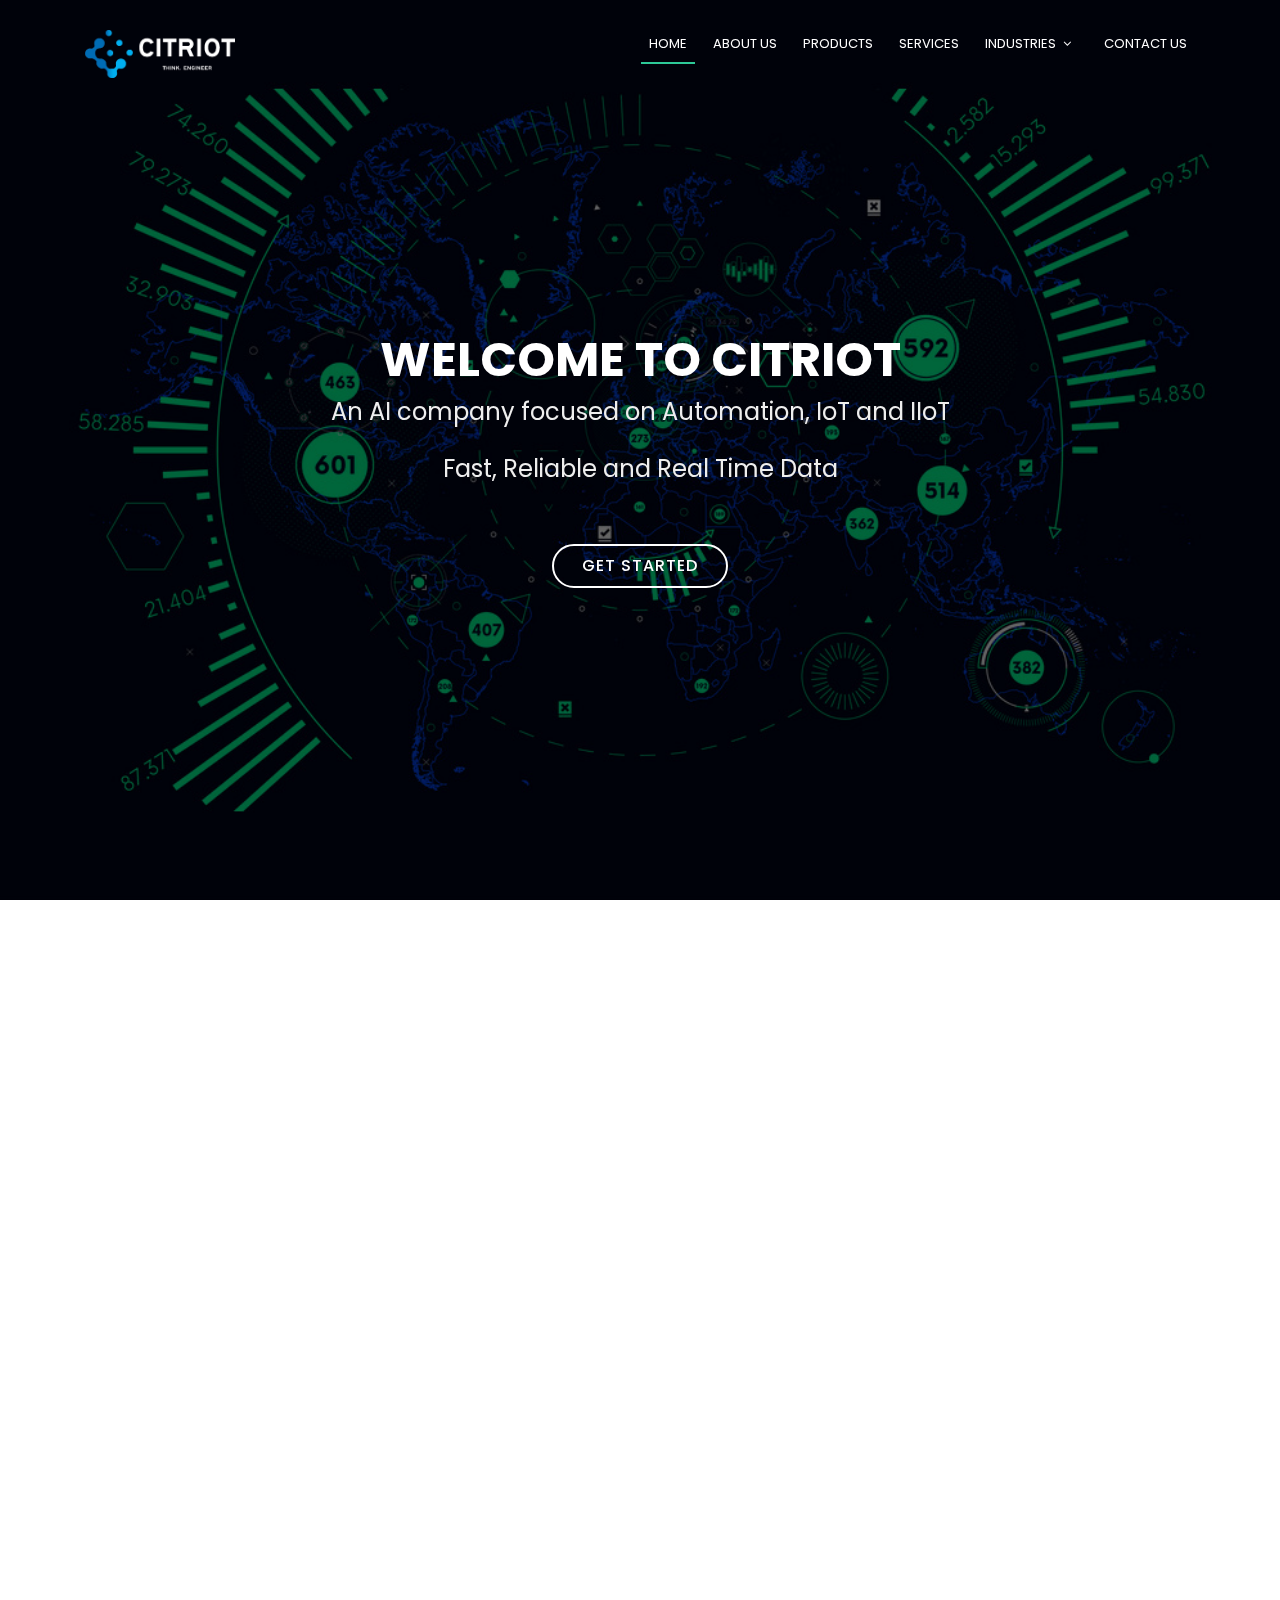
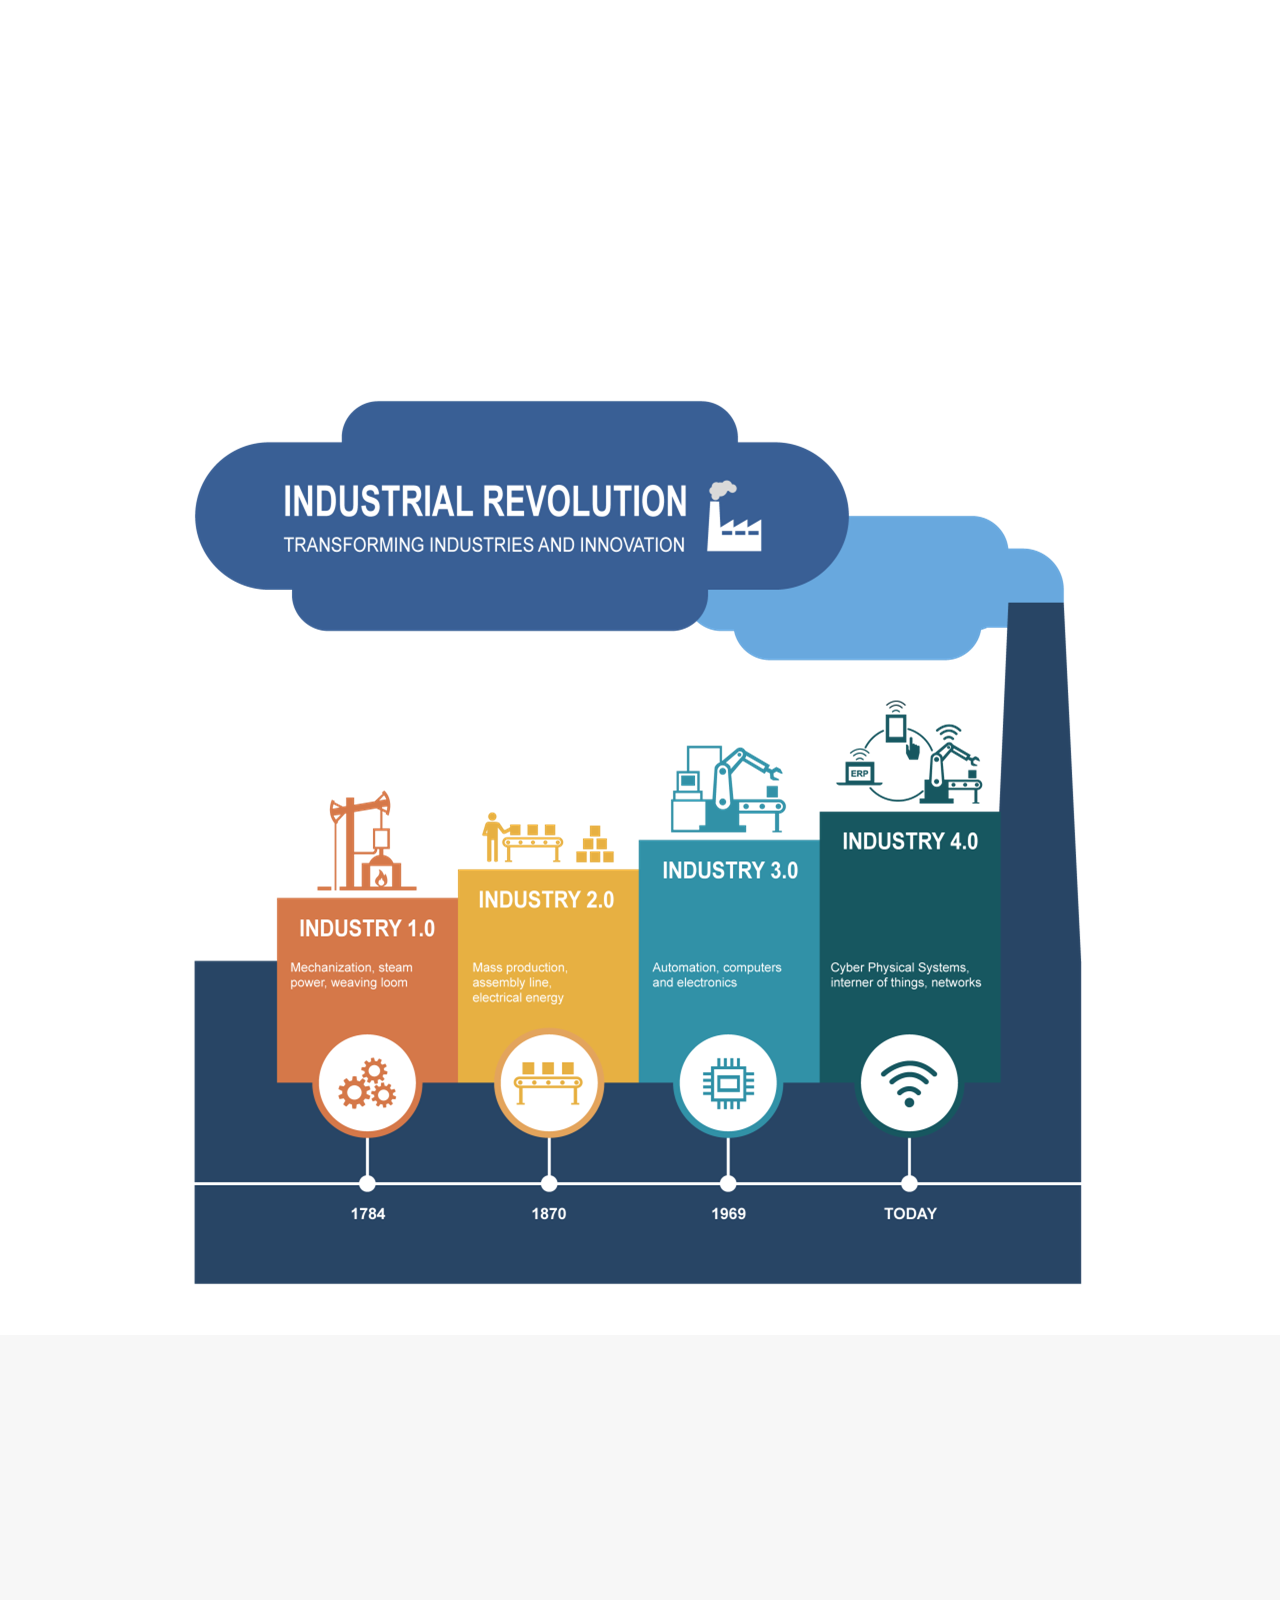
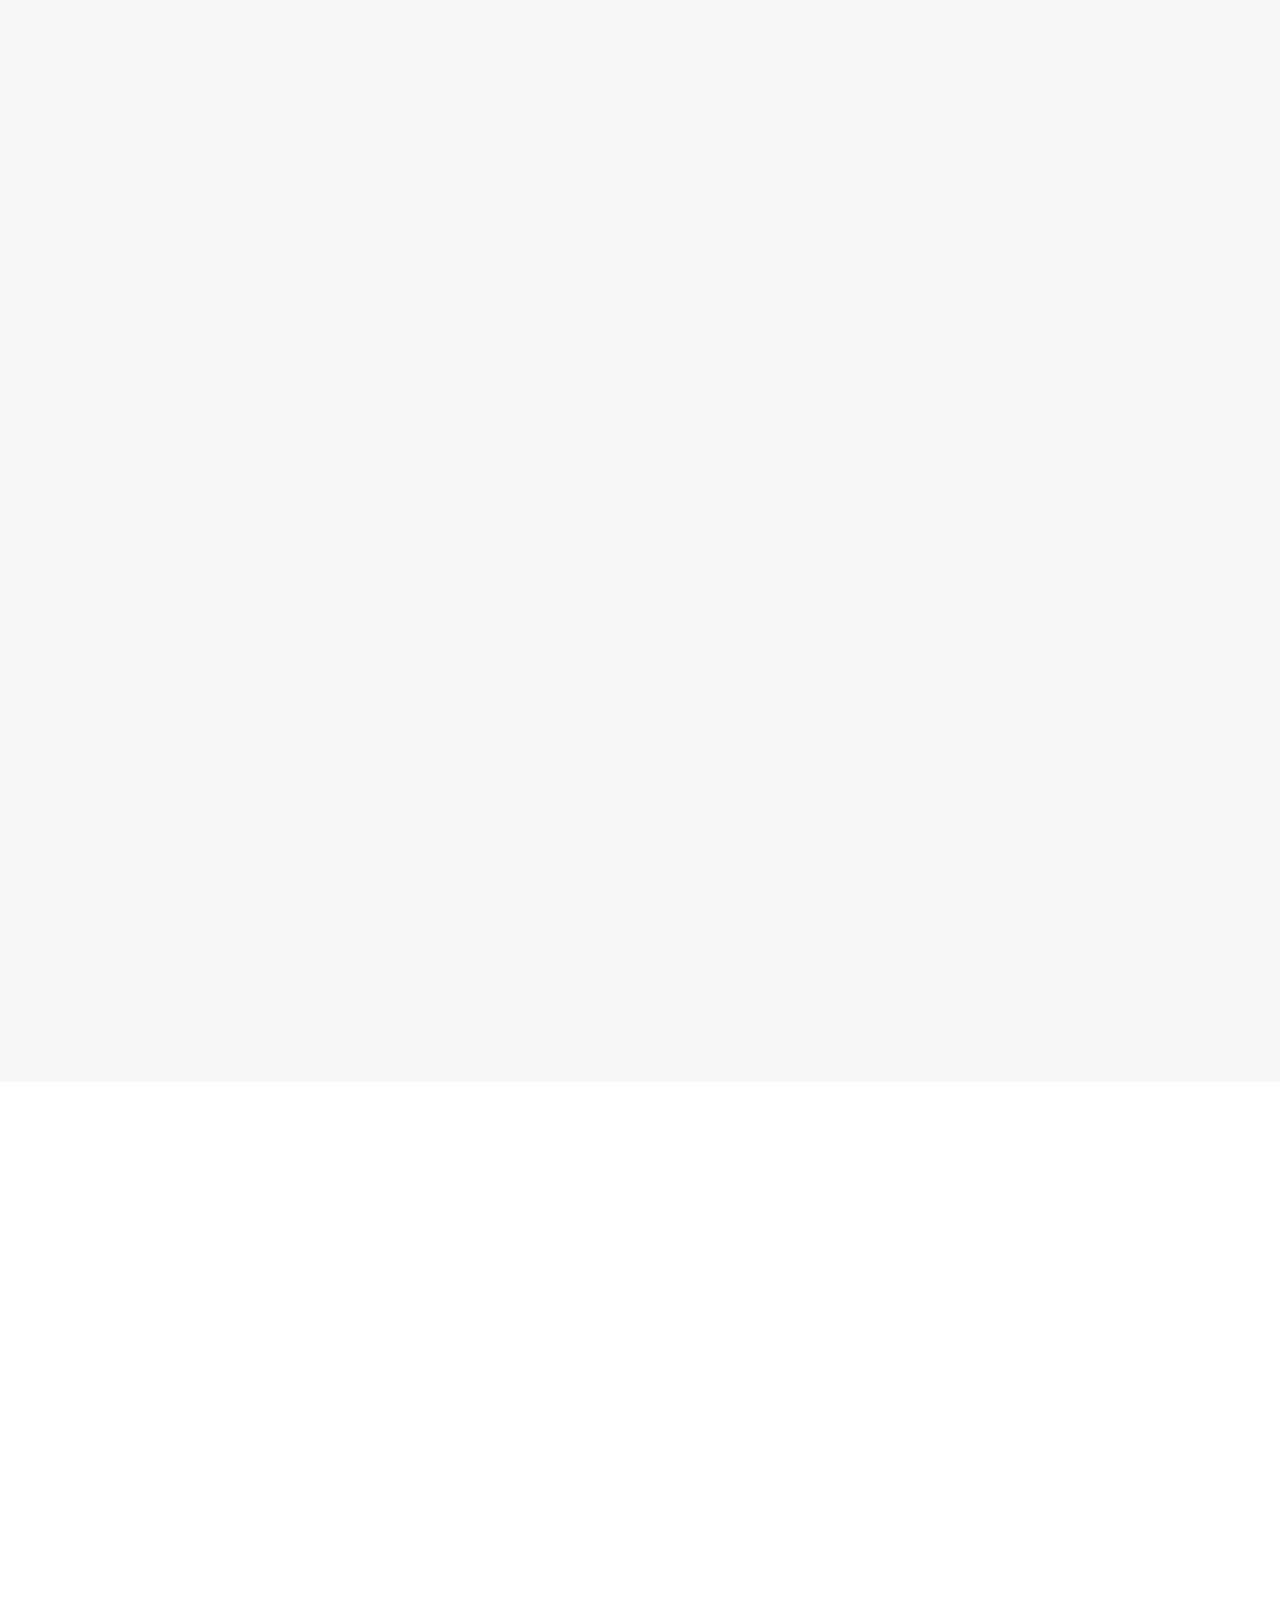
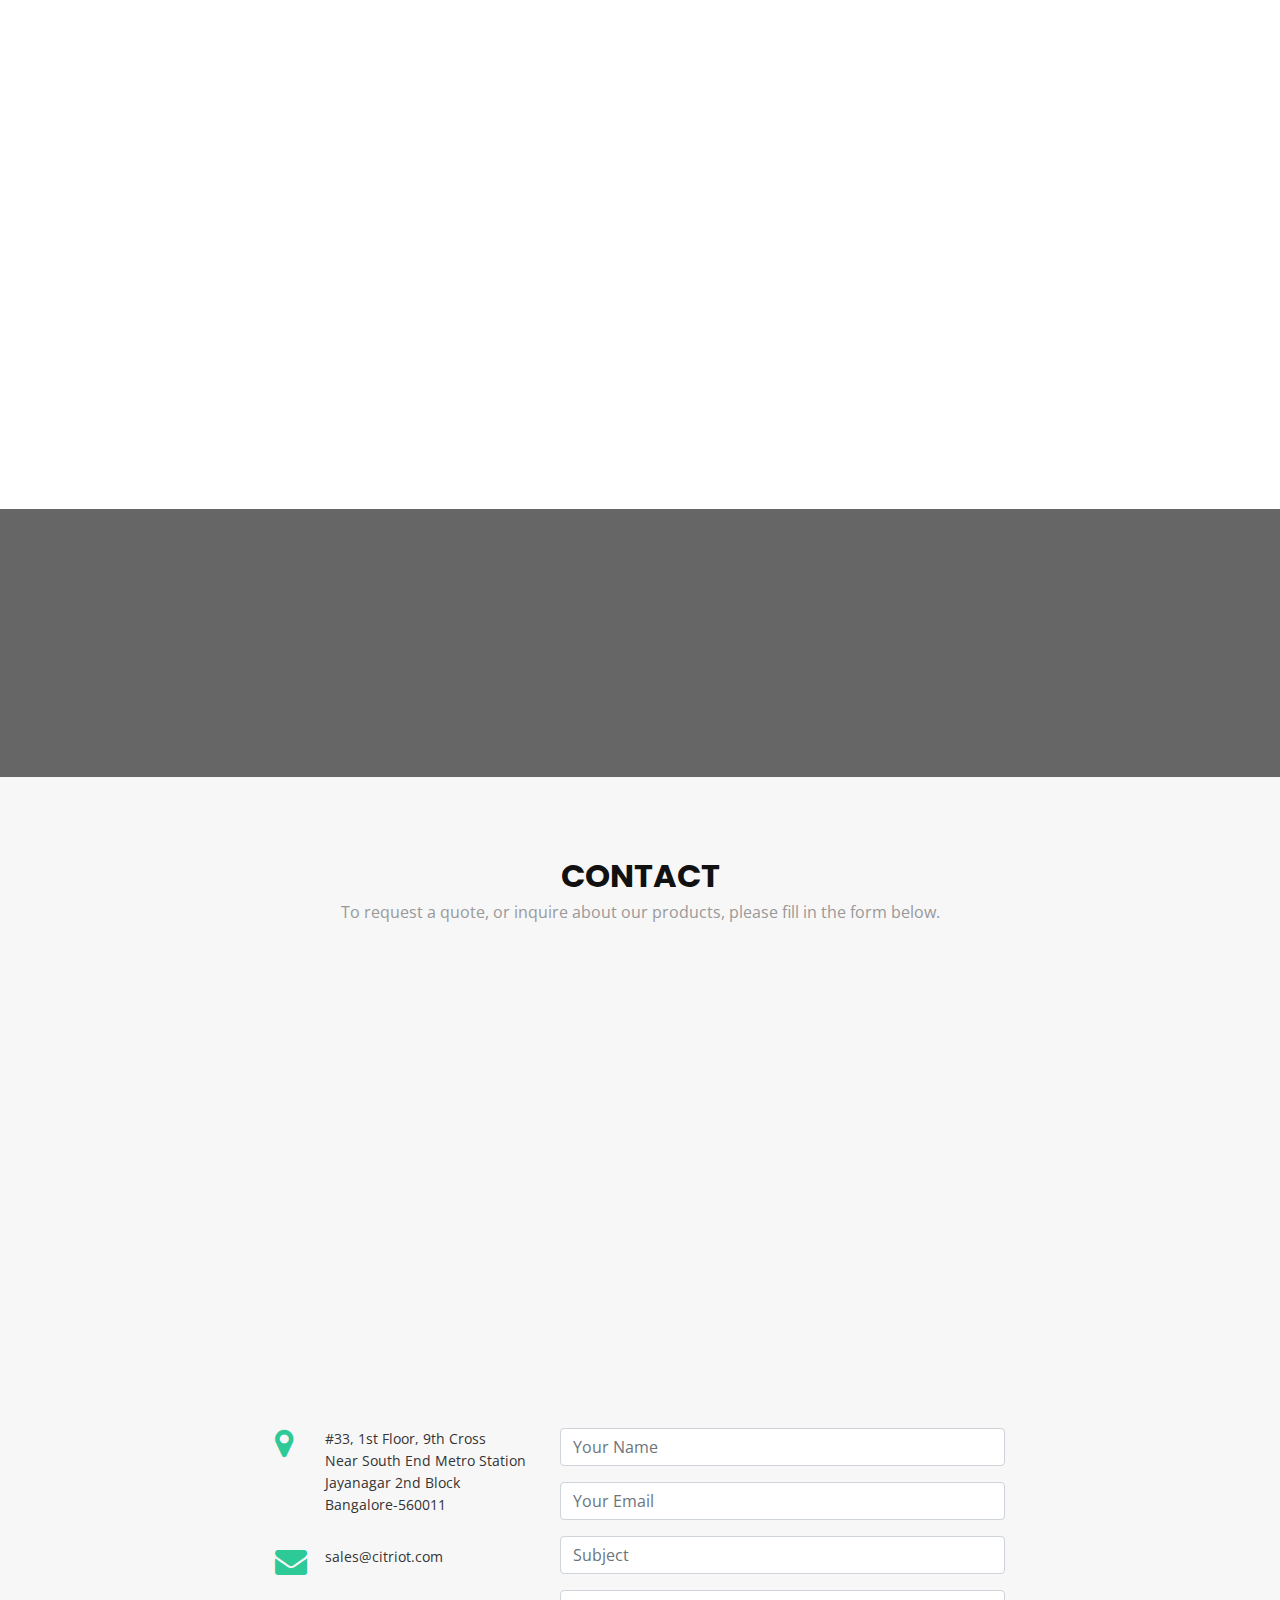
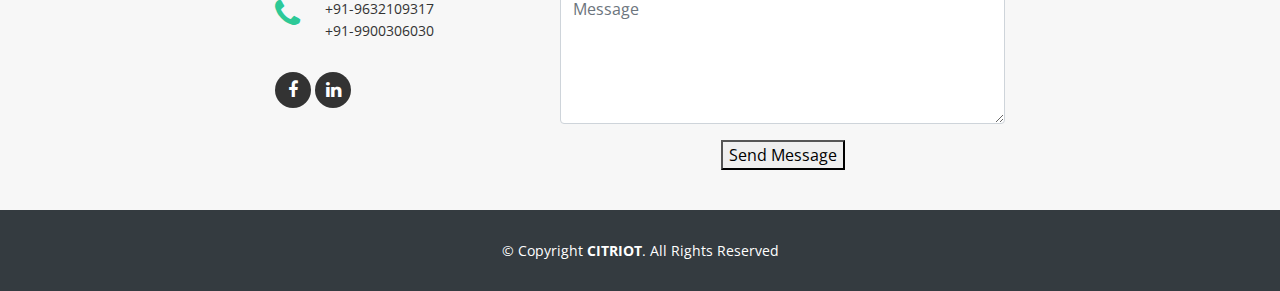
<file: index.html>
<!DOCTYPE html>
<html lang="en">

<head>
  <meta charset="utf-8">
  <meta content="width=device-width, initial-scale=1.0" name="viewport">

  <title>CITRIOT</title>
  <meta content="CITRIOT - Industry 4.0 | IIoT | AI | Bangalore" name="descriptison">
  <meta content="AI" name="keywords">

  <!-- Favicons -->
  <link href="assets/img/square_logo_tr.png" rel="icon">
  <link href="assets/img/square_logo_tr.png" rel="CITRIOT Logo">

  <!-- Google Fonts -->
  <link href="https://fonts.googleapis.com/css?family=Open+Sans:300,300i,400,400i,700,700i|Poppins:300,400,500,700" rel="stylesheet">

  <!-- Vendor CSS Files -->
  <link href="assets/vendor/bootstrap/css/bootstrap.min.css" rel="stylesheet">
  <link href="assets/vendor/font-awesome/css/font-awesome.min.css" rel="stylesheet">
  <link href="assets/vendor/boxicons/css/boxicons.min.css" rel="stylesheet">
  <link href="assets/vendor/owl.carousel/assets/owl.carousel.min.css" rel="stylesheet">
  <link href="assets/vendor/venobox/venobox.css" rel="stylesheet">
  <link href="assets/vendor/aos/aos.css" rel="stylesheet">

  <!-- Template Main CSS File -->
  <link href="assets/css/style.css" rel="stylesheet">
  <link href="assets/css/scroll.css" rel="stylesheet">

  <!-- =======================================================
  * Template Name: CITRIOT - v2.1.0
  * Template URL: https://bootstrapmade.com/CITRIOT-bootstrap-onepage-template/
  * Author: BootstrapMade.com
  * License: https://bootstrapmade.com/license/
  ======================================================== -->
</head>




  
<body>

  <!-- ======= Header ======= -->
  <header id="header" class="header-transparent">
    <div class="container">

      <div id="logo" class="pull-left">
        <a href="index.html"><img src="assets/img/logo_white_letters_tr.png" alt="" width="150"></a>
        <!-- Uncomment below if you prefer to use a text logo -->
        <!--<h1><a href="#hero">CITRIOT</a></h1>-->
      </div>

      <nav id="nav-menu-container">
        <ul class="nav-menu">
          <li class="menu-active"><a href="index.html">Home</a></li>
          <li><a href="#about">About Us</a></li>
          <li><a href="#portfolio">Products</a></li>
          <li><a href="#services">Services</a></li>
          
          <li class="menu-has-children"><a >Industries</a>
            <ul>
              <li><a href="industries.html#semiconductor">Semiconductor</a></li>
              <!--li class="menu-has-children"><a href="#">Drop Down 2</a>
                <ul>
                  <li><a href="#">Semiconductor</a></li>
                  <li><a href="#">Deep Drop Down 2</a></li>
                  <li><a href="#">Deep Drop Down 3</a></li>
                  <li><a href="#">Deep Drop Down 4</a></li>
                  <li><a href="#">Deep Drop Down 5</a></li>
                </ul>
              </li-->
              <li><a href="industries.html#automotive">Automotive</a></li>
              <li><a href="industries.html#healthcare">Healthcare</a></li>
              <li><a href="industries.html#aerospace">Aerospace & Defense</a></li>
              <li><a href="industries.html#electronics">Electronics</a></li>
              <li><a href="industries.html#energy">Energy</a></li>
              <li><a href="industries.html#industrial-machining">Industrial Machining</a></li> 
              <li><a href="industries.html#logistics">Logistics</a></li>
            </ul>
          </li>
          <!--li><a href="#team">Team</a></li-->
          <li><a href="#contact">Contact Us</a></li>
        </ul>
      </nav><!-- #nav-menu-container -->
    </div>
  </header><!-- End Header -->

  <!-- ======= Hero Section ======= -->
  <section id="hero">
    <div class="hero-container" data-aos="zoom-in" data-aos-delay="100">
      <h1>Welcome to CITRIOT</h1>
      <h2>An AI company focused on Automation, IoT and IIoT<br><br> Fast, Reliable and Real Time Data</h2>
      <a href="#about" class="btn-get-started">Get Started</a>
    </div>
  </section><!-- End Hero Section -->

  <main id="main">

    <!-- ======= About Section ======= -->
    <section id="about">
      <div class="container" data-aos="fade-up">
        <div class="row about-container">

          <div class="col-lg-6 content order-lg-1 order-2">
            <h2 class="title">Why CITRIOT?</h2>
            <p>
              We are a group of talented engineers with a groundbreaking idea designed to contribute towards a better tomorrow. We at Citriot provide cross domain expertise in AI, IIoT and Machine Learning technologies.
            </p>

            <div class="icon-box" data-aos="fade-up" data-aos-delay="100">
              <div class="icon"><i class="fa fa-shopping-bag"></i></div>
              <h4 class="title"><a href="">What We Offer</a></h4>
              <p class="description">CITRIOT is involved in developing customized cross-domain products and solutions for seamlessly integrating the digital world and the industrial world through the Industrial Internet of Things (IIoT) platform. 

                ​<br>
                
                IIoT implementation not only enhances output through better resource utilization but also improves overall system efficiency, leading to a greater degree of products and services meeting the requisite specifications.</p>
            </div>

            <div class="icon-box" data-aos="fade-up" data-aos-delay="200">
              <div class="icon"><i class="fa fa-photo"></i></div>
              <h4 class="title"><a href="">Future Ready</a></h4>
              <p class="description">With various sensors and our analytics tool, easily remove a product with defects from the production line, thus eliminating the chances of after-market production rejection.

                ​
                <br>
                Predict, know and locate the fault at your fingertips even before the machine undergoes it. 
                
                ​<br>
                
                Automated test equipment to check the functionality of the product before sending it to the market.</p>
            </div>

            <div class="icon-box" data-aos="fade-up" data-aos-delay="300">
              <div class="icon"><i class="fa fa-bar-chart"></i></div>
              <h4 class="title"><a href="">Industry Ready</a></h4>
              <p class="description">We guarantee you better resource and asset utilization with a provision to have a digital twin of the entire plant, therefore providing you a better industrial experience.

                ​
                <br>
                Transform your industry to a complete digital and eco-friendly one, with automatic and efficient power utilization.
                <br>
                ​
                
                Have the entire process data stored at a centralized server and retrieve it anytime for analysis.</p>
            </div>

          </div>

          <div class="col-lg-6 background order-lg-2 order-1" data-aos="fade-left" data-aos-delay="100"></div>
        </div>

      </div>
    </section><!-- End About Section -->


    <!-- ======= Industry 4.0 Image Section ======= -->
    <section id="aboutimg">

      <div id="scroll">
        <img src="assets/img/general/industrial-revolution.png" /><!--
     <img src="http://thinkingstiff.com/images/priorities.png" /-->
      </div>
 
    <!--div class="scrollmenu">
      <div class="container" data-aos="fade-up">
        <div class="row about-containerimg">

          

          <div class="col-lg-6 background order-lg-2 order-1" data-aos="fade-left" data-aos-delay="100"></div>
        </div>

      </div>
    </div-->
    </section><!-- End Industry 4.0 Section -->



    <!-- ======= Facts Section ======= -->
    <section id="facts">
      <div class="container" data-aos="fade-up">
        <div class="section-header">
          <h3 class="section-title">Facts</h3>
          <p class="section-description">Some astonishing numbers of CITRIOT</p>
        </div>
        <div class="row counters">

          <div class="col-lg-3 col-6 text-center">
            <span data-toggle="counter-up">21</span>
            <p>Clients</p>
          </div>

          <div class="col-lg-3 col-6 text-center">
            <span data-toggle="counter-up">19</span>
            <p>Projects</p>
          </div>

          <div class="col-lg-3 col-6 text-center">
            <span data-toggle="counter-up">500</span>
            <p>Hours Of Support</p>
          </div>

          <div class="col-lg-3 col-6 text-center">
            <span data-toggle="counter-up">15</span>
            <p>Hard Workers</p>
          </div>

        </div>

      </div>
    </section><!-- End Facts Section -->



    

    <!-- ======= Portfolio Section ======= -->
    <section id="portfolio" class="portfolio">
      <div class="container" data-aos="fade-up">
        <div class="section-header">
          <h3 class="section-title">Products</h3>
          <p class="section-description">Transform your business today, with our wide range of awesome products</p>
        </div>

        <div class="row" data-aos="fade-up" data-aos-delay="100">
          <div class="col-lg-12 d-flex justify-content-center">
            <ul id="portfolio-flters">
              <li data-filter="*" class="filter-active">All</li>
              <li data-filter=".filter-automation">Automation</li>
              <li data-filter=".filter-industry">Industry</li>
              <li data-filter=".filter-inventory">Inventory Management</li>
              <li data-filter=".filter-health">Health & Medical</li>
              <li data-filter=".filter-security">Security</li>
              <li data-filter=".filter-home">Home & Office</li>
              <li data-filter=".filter-testing">Testing</li>
            </ul>
          </div>
        </div>

        <div class="row portfolio-container" data-aos="fade-up" data-aos-delay="200">
          
          <!-- ======= FireConnect ======= -->
          <div class="col-lg-4 col-md-6 portfolio-item filter-automation filter-industry">
            <img src="assets/img/products/fireconnect/fc1.png" class="img-fluid" alt="">
            <div class="portfolio-info">
              <h4>FireConnect</h4>
              <p>Automation, Industry</p>
              <a href="assets/img/products/fireconnect/fc1.png" data-gall="portfolioGallery" class="venobox preview-link" title="FireConnect"><i class="bx bx-plus"></i></a>
              <a href="product_fireconnect.html" class="details-link" title="More Details"><i class="bx bx-link"></i></a>
            </div>
          </div>
          
          <!-- ======= Intellisense ======= -->
          <div class="col-lg-4 col-md-6 portfolio-item filter-automation filter-industry">
            <img src="assets/img/products/Intellisense/IntelliSenseT.png" class="img-fluid" alt="">
            <div class="portfolio-info">
              <h4>Intellisense</h4>
              <p>Automation, Industry</p>
              <a href="assets/img/products/Intellisense/IntelliSenseT.png" data-gall="portfolioGallery" class="venobox preview-link" title="Intellisense"><i class="bx bx-plus"></i></a>
              <a href="product_intellisense.html" class="details-link" title="More Details"><i class="bx bx-link"></i></a>
            </div>
          </div>
          
          <!-- ======= AVIB ======= -->
          <div class="col-lg-4 col-md-6 portfolio-item filter-automation filter-industry">
            <img src="assets/img/products/AVIB/inspection_hero.png" class="img-fluid" alt="">
            <div class="portfolio-info">
              <h4>AVIB</h4>
              <p>Automation, Industry</p>
              <a href="assets/img/products/AVIB/inspection_hero.png" data-gall="portfolioGallery" class="venobox preview-link" title="AVIB"><i class="bx bx-plus"></i></a>
              <a href="product_avib.html" class="details-link" title="More Details"><i class="bx bx-link"></i></a>
            </div>
          </div>
          <!-- ======= AutoPower ======= -->
          <div class="col-lg-4 col-md-6 portfolio-item filter-automation filter-home">
            <img src="assets/img/products/autopower/autopower1.png" class="img-fluid" alt="">
            <div class="portfolio-info">
              <h4>Autopower</h4>
              <p>Automation, Home & Office</p>
              <a href="assets/img/products/autopower/autopower1.png" data-gall="portfolioGallery" class="venobox preview-link" title="AutoPower"><i class="bx bx-plus"></i></a>
              <a href="product_autopower.html" class="details-link" title="More Details"><i class="bx bx-link"></i></a>
            </div>
          </div>
          
          
          
          <!-- ======= Transwift ======= -->
          <div class="col-lg-4 col-md-6 portfolio-item filter-inventory">
            <img src="assets/img/products/transwift/transwift.jpeg" class="img-fluid" alt="">
            <div class="portfolio-info">
              <h4>Transwift</h4>
              <p>Inventory Management</p>
              <a href="assets/img/products/transwift/transwift.jpeg" data-gall="portfolioGallery" class="venobox preview-link" title="Transwift"><i class="bx bx-plus"></i></a>
              <a href="product_transwift.html" class="details-link" title="More Details"><i class="bx bx-link"></i></a>
            </div>
          </div>

          <!-- ======= Portable DAQ ======= -->
          <div class="col-lg-4 col-md-6 portfolio-item filter-industry filter-testing">
            <img src="assets/img/products/portabledaq/portableDAQ1.png" class="img-fluid" alt="">
            <div class="portfolio-info">
              <h4>Portable DAQ</h4>
              <p>Industry, Testing</p>
              <a href="assets/img/products/portabledaq/portableDAQ1.png" data-gall="portfolioGallery" class="venobox preview-link" title="Portable DAQ"><i class="bx bx-plus"></i></a>
              <a href="product_portableDAQ.html" class="details-link" title="More Details"><i class="bx bx-link"></i></a>
            </div>
          </div>

          <!-- ======= IR Gun ======= >
          <div class="col-lg-4 col-md-6 portfolio-item filter-web">
            <img src="assets/img/portfolio/portfolio-2.jpg" class="img-fluid" alt="">
            <div class="portfolio-info">
              <h4>Web 3</h4>
              <p>Web</p>
              <a href="assets/img/portfolio/portfolio-2.jpg" data-gall="portfolioGallery" class="venobox preview-link" title="Web 3"><i class="bx bx-plus"></i></a>
              <a href="portfolio-details.html" class="details-link" title="More Details"><i class="bx bx-link"></i></a>
            </div>
          </div-->

          <!--div class="col-lg-4 col-md-6 portfolio-item filter-app">
            <img src="assets/img/portfolio/portfolio-3.jpg" class="img-fluid" alt="">
            <div class="portfolio-info">
              <h4>App 2</h4>
              <p>App</p>
              <a href="assets/img/portfolio/portfolio-3.jpg" data-gall="portfolioGallery" class="venobox preview-link" title="App 2"><i class="bx bx-plus"></i></a>
              <a href="portfolio-details.html" class="details-link" title="More Details"><i class="bx bx-link"></i></a>
            </div>
          </div-->

          

        </div>

      </div>
    </section><!-- End Portfolio Section -->

        <!-- ======= Services Section ======= -->
        <section id="services">
          <div class="container" data-aos="fade-up">
            <div class="section-header">
              <h3 class="section-title">Services</h3>
              <p class="section-description">CITRIOT offers a wide-range of services in the Software and Hardware domains.</p>
            </div>
            <div class="row">
              <div class="col-lg-4 col-md-6" data-aos="zoom-in">
                <div class="box">
                  <div class="icon"><a href="#contact" ><i class="fa fa-desktop"></i></a></div>
                  <h4 class="title"><a href="#contact">Analytics</a></h4>
                  <p class="description">Data analytics  can streamline your operations by giving you more focused and actionable insights that help you continuously fine-tune your production line.
                  </p>
                </div>
              </div>
              <div class="col-lg-4 col-md-6" data-aos="zoom-in">
                <div class="box">
                  <div class="icon"><a href="#contact"><i class="fa fa-desktop"></i></a></div>
                  <h4 class="title"><a href="#contact">Internet of Things</a></h4>
                  <p class="description">Manufacturers and industrialists can monitor & automate many of the complex processes involved in manufacturing, every process data is available at your fingertips.
                  </p>
                </div>
              </div>
              <div class="col-lg-4 col-md-6" data-aos="zoom-in">
                <div class="box">
                  <div class="icon"><a href="#contact"><i class="fa fa-desktop"></i></a></div>
                  <h4 class="title"><a href="#contact">Blockchain</a></h4>
                  <p class="description">With its decentralized and trust less nature, Blockchain technology can lead to new opportunities and benefit businesses through greater transparency, enhanced security, and easier traceability.
                  </p>
                </div>
              </div>
              <div class="col-lg-4 col-md-6" data-aos="zoom-in">
                <div class="box">
                  <div class="icon"><a href="#contact"><i class="fa fa-bar-chart"></i></a></div>
                  <h4 class="title"><a href="#contact">Artificial Intelligence</a></h4>
                  <p class="description">AI is being employed across several lines and layers of operations, from workforce planning to product design, thus improving efficiency, product quality and employee safety. </p>
                </div>
              </div>
              <div class="col-lg-4 col-md-6" data-aos="zoom-in">
                <div class="box">
                  <div class="icon"><a href="#contact"><i class="fa fa-bar-chart"></i></a></div>
                  <h4 class="title"><a href="#contact">Cyber Security</a></h4>
                  <p class="description">We use our expertise, experience, processes and proven methodologies to safeguard your data.</p>
                </div>
              </div>
              <div class="col-lg-4 col-md-6" data-aos="zoom-in">
                <div class="box">
                  <div class="icon"><a href="#contact"><i class="fa fa-bar-chart"></i></a></div>
                  <h4 class="title"><a href="#contact">Quality Engineering Services</a></h4>
                  <p class="description">Ensuring the best practices, techniques & principles are followed, to give the customers the competitive  edge over other market players.
                  </p>
                </div>
              </div>
              <div class="col-lg-4 col-md-6" data-aos="zoom-in">
                <div class="box">
                  <div class="icon"><a href="#contact"><i class="fa fa-bar-chart"></i></a></div>
                  <h4 class="title"><a href="#contact">Consulting</a></h4>
                  <p class="description">With the help of our diverse and talented team, Citriot accepts and works on many consultancy based projects in a wide range of industries.
                  </p>
                </div>
              </div>
              <div class="col-lg-4 col-md-6" data-aos="zoom-in">
                <div class="box">
                  <div class="icon"><a href="#contact"><i class="fa fa-bar-chart"></i></a></div>
                  <h4 class="title"><a href="#contact">Enterprise Applications</a></h4>
                  <p class="description">Software & tools that provide you with world leading business logic and tools to model your entire business processes to improve productivity and efficiency. 

                  </p>
                </div>
              </div>
              <!--div class="col-lg-4 col-md-6" data-aos="zoom-in">
                <div class="box">
                  <div class="icon"><a href=""><i class="fa fa-paper-plane"></i></a></div>
                  <h4 class="title"><a href="">Sed ut perspiciatis</a></h4>
                  <p class="description">Duis aute irure dolor in reprehenderit in voluptate velit esse cillum dolore eu fugiat nulla pariatur</p>
                </div>
              </div>
    
              <div class="col-lg-4 col-md-6" data-aos="zoom-in">
                <div class="box">
                  <div class="icon"><a href=""><i class="fa fa-photo"></i></a></div>
                  <h4 class="title"><a href="">Magni Dolores</a></h4>
                  <p class="description">Excepteur sint occaecat cupidatat non proident, sunt in culpa qui officia deserunt mollit anim id est laborum</p>
                </div>
              </div>
              <div class="col-lg-4 col-md-6" data-aos="zoom-in">
                <div class="box">
                  <div class="icon"><a href=""><i class="fa fa-road"></i></a></div>
                  <h4 class="title"><a href="">Nemo Enim</a></h4>
                  <p class="description">At vero eos et accusamus et iusto odio dignissimos ducimus qui blanditiis praesentium voluptatum deleniti atque</p>
                </div>
              </div>
              <div class="col-lg-4 col-md-6" data-aos="zoom-in">
                <div class="box">
                  <div class="icon"><a href=""><i class="fa fa-shopping-bag"></i></a></div>
                  <h4 class="title"><a href="">Eiusmod Tempor</a></h4>
                  <p class="description">Et harum quidem rerum facilis est et expedita distinctio. Nam libero tempore, cum soluta nobis est eligendi</p>
                </div>
              </div-->
            </div>
    
          </div>
        </section><!-- End Services Section -->

    <!-- ======= Call To Action Section ======= -->
    <section id="call-to-action">
      <div class="container">
        <div class="row" data-aos="zoom-in">
          <div class="col-lg-9 text-center text-lg-left">
            <h3 class="cta-title">Request a Quote</h3>
            <p class="cta-text"> To schedule a product demo with one of our product consultants, please contact us</p>
          </div>
          <div class="col-lg-3 cta-btn-container text-center">
            <a class="cta-btn align-middle" href="#contact">Contact Us</a>
          </div>
        </div>

      </div>
    </section><!-- End Call To Action Section -->

    <!-- ======= Team Section ======= -->
    <!--section id="team">
      <div class="container" data-aos="fade-up">
        <div class="section-header">
          <h3 class="section-title">Team</h3>
          <p class="section-description">Meet the people behind the success of CITRIOT</p>
        </div>
        <div class="row"-->

          <!-- ==Faraaz Syed== -->
          <!--div class="col-lg-3 col-md-6">
            <div class="member" data-aos="fade-up" data-aos-delay="100">
              <div class="pic"><img src="assets/img/faraaz.jpg" alt=""></div>
              <h4>Faraaz Syed</h4>
              <span>Chief Executive Officer</span>
              <div class="social">
                <a href=""><i class="fa fa-twitter"></i></a>
                <a href=""><i class="fa fa-google-plus"></i></a>
                <a href="https://www.linkedin.com/in/faraaz-syed-39466110a/"><i class="fa fa-linkedin"></i></a>
                <a href=""><i class="fa fa-facebook"></i></a>
              </div>
            </div>
          </div-->

          <!-- Zoheb -->
          <!--div class="col-lg-3 col-md-6">
            <div class="member" data-aos="fade-up" data-aos-delay="400">
              <div class="pic"><img src="assets/img/unknown.png" alt=""></div>
              <h4>Zoheb</h4>
              <span>Chief Operations Officer</span>
              <div class="social">
                
                <a href=""><i class="fa fa-linkedin"></i></a>
                <a href=""><i class="fa fa-twitter"></i></a>
              </div>
            </div>
          </div-->
        
          <!-- Waseem -->
          <!--div class="col-lg-3 col-md-6">
            <div class="member" data-aos="fade-up" data-aos-delay="300">
              <div class="pic"><img src="assets/img/unknown.png" alt=""></div>
              <h4>Waseem</h4>
              <span>Chief Sales Officer</span>
              <div class="social">
                <a href=""><i class="fa fa-twitter"></i></a>
                <a href=""><i class="fa fa-linkedin"></i></a>
              </div>
            </div>
          </div-->

          <!-- Syed Farhan -->
          <!--div class="col-lg-3 col-md-6">
            <div class="member" data-aos="fade-up" data-aos-delay="200">
              <div class="pic"><img src="assets/img/MSP_Farhan.jpg" alt=""></div>
              <h4>Syed Farhan</h4>
              <span>Chief Technology Officer</span>
              <div class="social">
                <a href=""><i class="fa fa-twitter"></i></a>
                <a href=""><i class="fa fa-facebook"></i></a>
                <a href=""><i class="fa fa-google-plus"></i></a>
                <a href="https://www.linkedin.com/in/syedfarhanahmad/"><i class="fa fa-linkedin"></i></a>
              </div>
            </div>
          </div-->
          
          <!-- Shanthilal K -->
          <!--div class="col-lg-3 col-md-6">
            <div class="member" data-aos="fade-up" data-aos-delay="300">
              <div class="pic"><img src="assets/img/shanthilal.jpg" alt=""></div>
              <h4>Shanthilal K</h4>
              <span>Marketing Lead</span>
              <div class="social">
                <a href=""><i class="fa fa-twitter"></i></a>
                <a href=""><i class="fa fa-facebook"></i></a>
                <a href=""><i class="fa fa-google-plus"></i></a>
                <a href=""><i class="fa fa-linkedin"></i></a>
              </div>
            </div>
          </div>

          

        </div>

      </div>
    </section--><!-- End Team Section -->

    <!-- ======= Contact Section ======= -->
    <section id="contact">
      <div class="container">
        <div class="section-header">
          <h3 class="section-title">Contact</h3>
          <p class="section-description">To request a quote, or inquire about our products, please fill in the form below.</p>
        </div>
      </div>

      <!-- Uncomment below if you wan to use dynamic maps -->
      <!--iframe src="https://www.google.com/maps/embed?pb=!1m18!1m12!1m3!1d22864.11283411948!2d-73.96468908098944!3d40.630720240038435!2m3!1f0!2f0!3f0!3m2!1i1024!2i768!4f13.1!3m3!1m2!1s0x89c24fa5d33f083b%3A0xc80b8f06e177fe62!2sNew+York%2C+NY%2C+USA!5e0!3m2!1sen!2sbg!4v1540447494452" width="100%" height="380" frameborder="0" style="border:0" allowfullscreen></iframe-->
      <iframe src="https://www.google.com/maps/embed?pb=!1m18!1m12!1m3!1d3888.50447846155!2d77.57868301430412!3d12.939538219083262!2m3!1f0!2f0!3f0!3m2!1i1024!2i768!4f13.1!3m3!1m2!1s0x3bae153165c5ca0b%3A0xeb06a5a13d9aa3fa!2sCitriot%20Solutions%20Private%20Limited!5e0!3m2!1sen!2sin!4v1596997456050!5m2!1sen!2sin" width="100%" height="380" frameborder="0" style="border:0;" allowfullscreen="" aria-hidden="false" tabindex="0"></iframe>
      <div class="container mt-5">
        <div class="row justify-content-center">

          <div class="col-lg-3 col-md-4">

            <div class="info">
              <div>
                <i class="fa fa-map-marker"></i>
                <p>#33, 1st Floor, 9th Cross<br>Near South End Metro Station<br>Jayanagar 2nd Block<br>Bangalore-560011</p>
              </div>

              <div>
                <i class="fa fa-envelope"></i>
                <p>sales@citriot.com</p>
              </div>

              <div>
                <i class="fa fa-phone"></i>
                <p>+91-9632109317<br>+91-9900306030</p>
              </div>
            </div>

            <div class="social-links">
            
              <!--a href="#" class="twitter"><i class="fa fa-twitter"></i></a-->
              <a href="https://www.facebook.com/faraaz.citriot/" class="facebook"><i class="fa fa-facebook"></i></a>
              <!--a href="#" class="instagram"><i class="fa fa-instagram"></i></a>
              <a href="#" class="google-plus"><i class="fa fa-google-plus"></i></a-->
              <a href="https://www.linkedin.com/company/citriot" class="linkedin"><i class="fa fa-linkedin"></i></a>
            </div>

          </div>

          <div class="col-lg-5 col-md-8">
            <div class="form">
              <form  action="https://formsubmit.co/farhan@citriot.com" method="POST" role="form" >
                <div class="form-group">
                  <input type="text" name="name" class="form-control" id="name" placeholder="Your Name" data-rule="minlen:4" data-msg="Please enter at least 4 chars" />
                  <div class="validate"></div>
                </div>
                <div class="form-group">
                  <input type="email" class="form-control" name="email" id="email" placeholder="Your Email" data-rule="email" data-msg="Please enter a valid email" />
                  <div class="validate"></div>
                </div>
                <div class="form-group">
                  <input type="text" class="form-control" name="subject" id="subject" placeholder="Subject" data-rule="minlen:4" data-msg="Please enter at least 8 chars of subject" />
                  <div class="validate"></div>
                </div>
                <div class="form-group">
                  <textarea class="form-control" name="message" rows="5" data-rule="required" data-msg="Please write something for us" placeholder="Message"></textarea>
                  <div class="validate"></div>
                </div>
                <!--div class="mb-3">
                  <div class="loading">Loading</div>
                  <div class="error-message"></div>
                  <div class="sent-message">Your message has been sent. Thank you!</div>
                </div-->
                <div class="text-center"><button type="submit">Send Message</button></div>
              </form>
            </div>
          </div>

        </div>

      </div>
    </section><!-- End Contact Section -->

  </main><!-- End #main -->

  <!-- ======= Footer ======= -->
  <footer id="footer">
    <div class="footer-top">
      <div class="container">

      </div>
    </div>

    <div class="container">
      <div class="copyright">
        &copy; Copyright <strong>CITRIOT</strong>. All Rights Reserved
      </div>
      <!--div class="credits">
        <!--
        All the links in the footer should remain intact.
        You can delete the links only if you purchased the pro version.
        Licensing information: https://bootstrapmade.com/license/
        Purchase the pro version with working PHP/AJAX contact form: https://bootstrapmade.com/buy/?theme=CITRIOT
      >
        Designed by <a href="https://bootstrapmade.com/">BootstrapMade</a>
      </div-->
    </div>
  </footer><!-- End Footer -->

  <a href="#" class="back-to-top"><i class="fa fa-chevron-up"></i></a>

  <!-- Vendor JS Files -->
  <script src="assets/vendor/jquery/jquery.min.js"></script>
  <script src="assets/vendor/bootstrap/js/bootstrap.bundle.min.js"></script>
  <script src="assets/vendor/jquery.easing/jquery.easing.min.js"></script>
  <script src="assets/vendor/php-email-form/validate.js"></script>
  <script src="assets/vendor/counterup/counterup.min.js"></script>
  <script src="assets/vendor/waypoints/jquery.waypoints.min.js"></script>
  <script src="assets/vendor/isotope-layout/isotope.pkgd.min.js"></script>
  <script src="assets/vendor/superfish/superfish.min.js"></script>
  <script src="assets/vendor/hoverIntent/hoverIntent.js"></script>
  <script src="assets/vendor/owl.carousel/owl.carousel.min.js"></script>
  <script src="assets/vendor/venobox/venobox.min.js"></script>
  <script src="assets/vendor/aos/aos.js"></script>

  <!-- Template Main JS File -->
  <script src="assets/js/main.js"></script>


 <!--Start of Tawk.to Script-->
<script type="text/javascript">
  var Tawk_API=Tawk_API||{}, Tawk_LoadStart=new Date();
  (function(){
  var s1=document.createElement("script"),s0=document.getElementsByTagName("script")[0];
  s1.async=true;
  s1.src='https://embed.tawk.to/5f34bc814c7806354da5fa7d/default';
  s1.charset='UTF-8';
  s1.setAttribute('crossorigin','*');
  s0.parentNode.insertBefore(s1,s0);
  })();
  </script>
  <!--End of Tawk.to Script-->
</body>

</html>
</file>
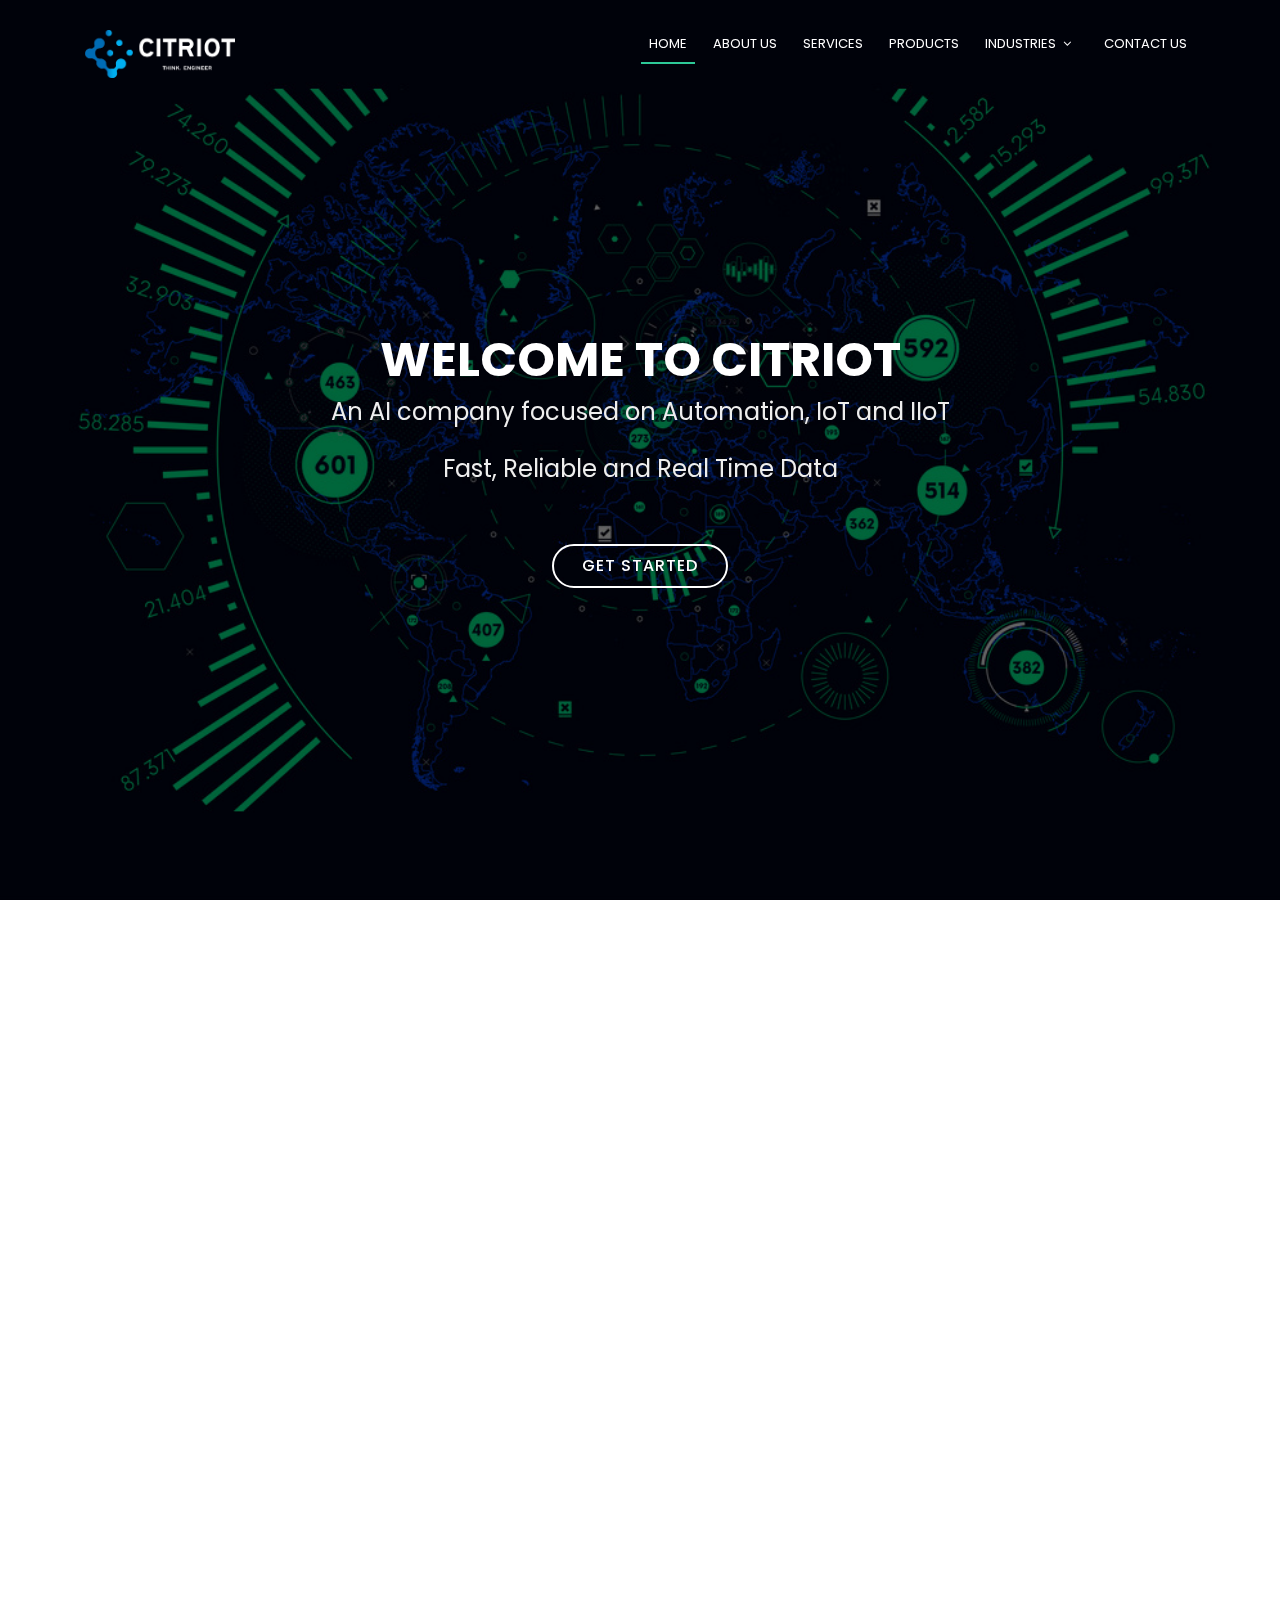
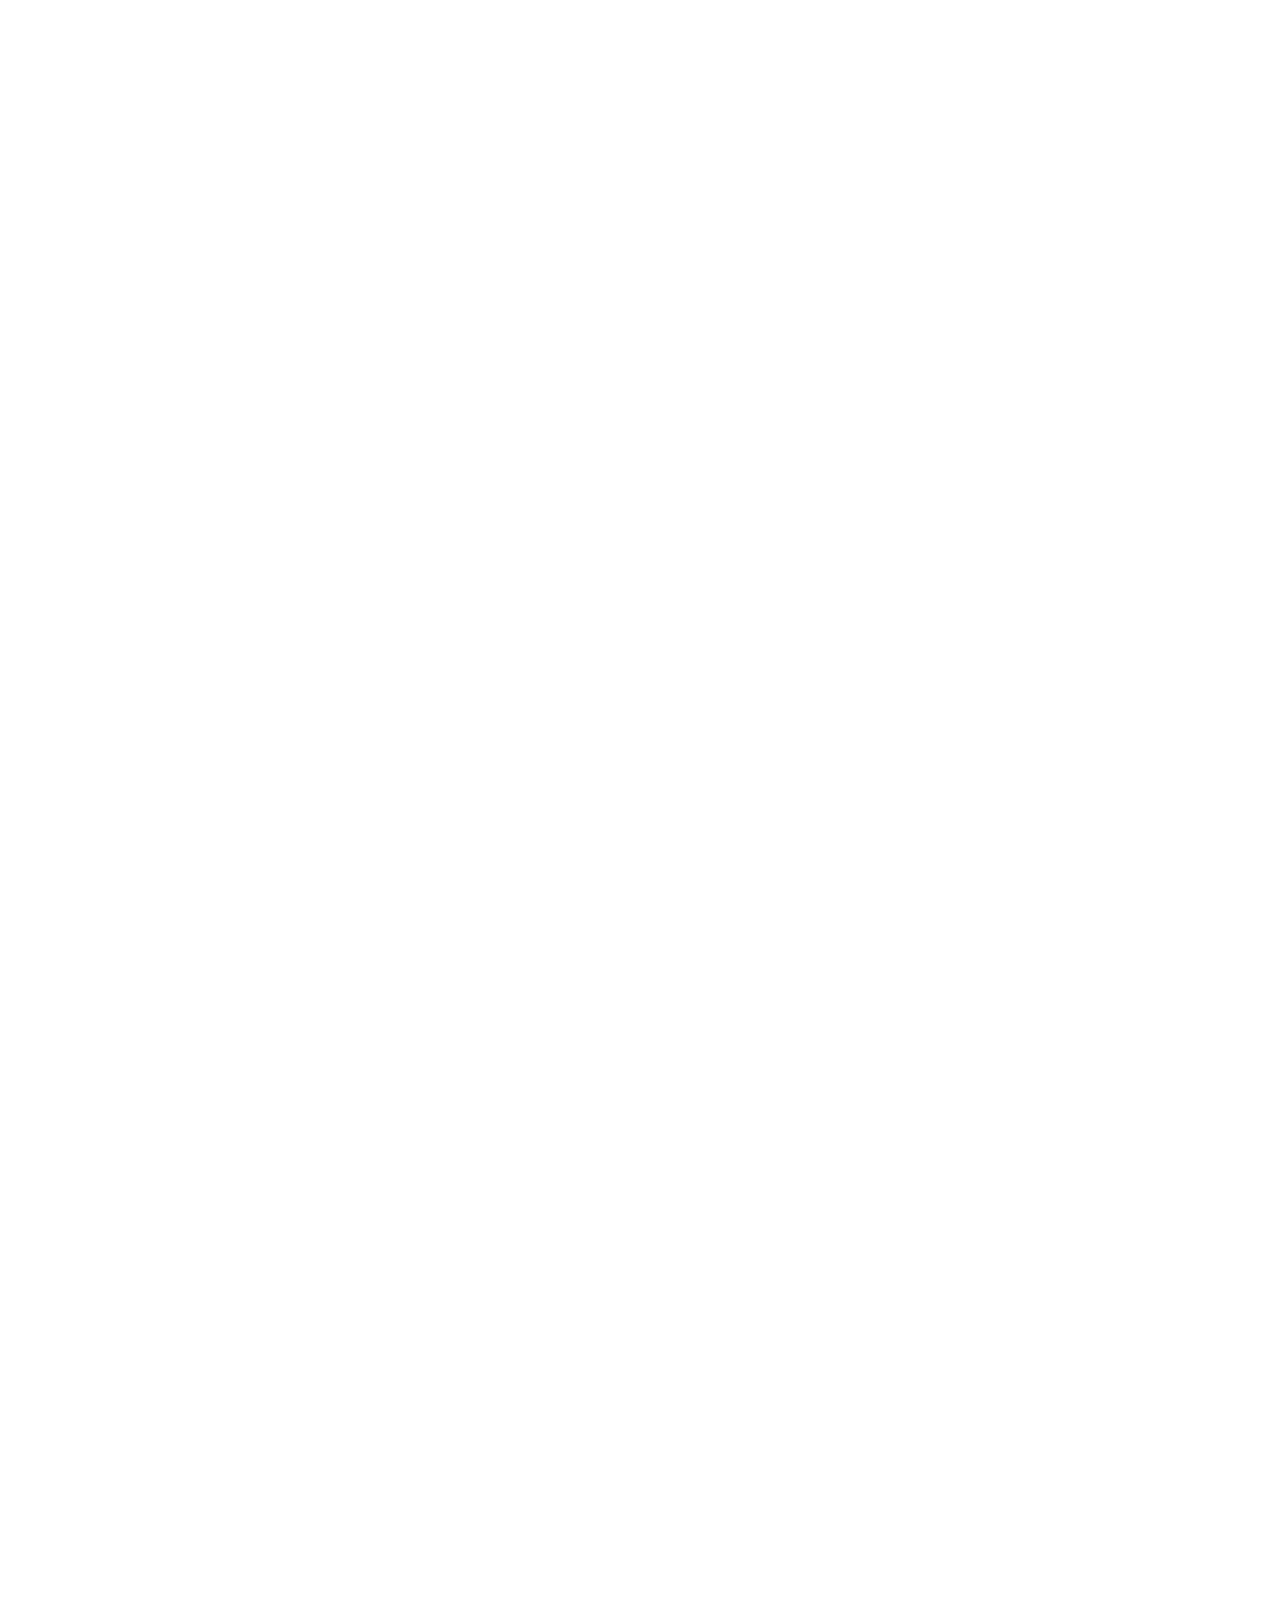
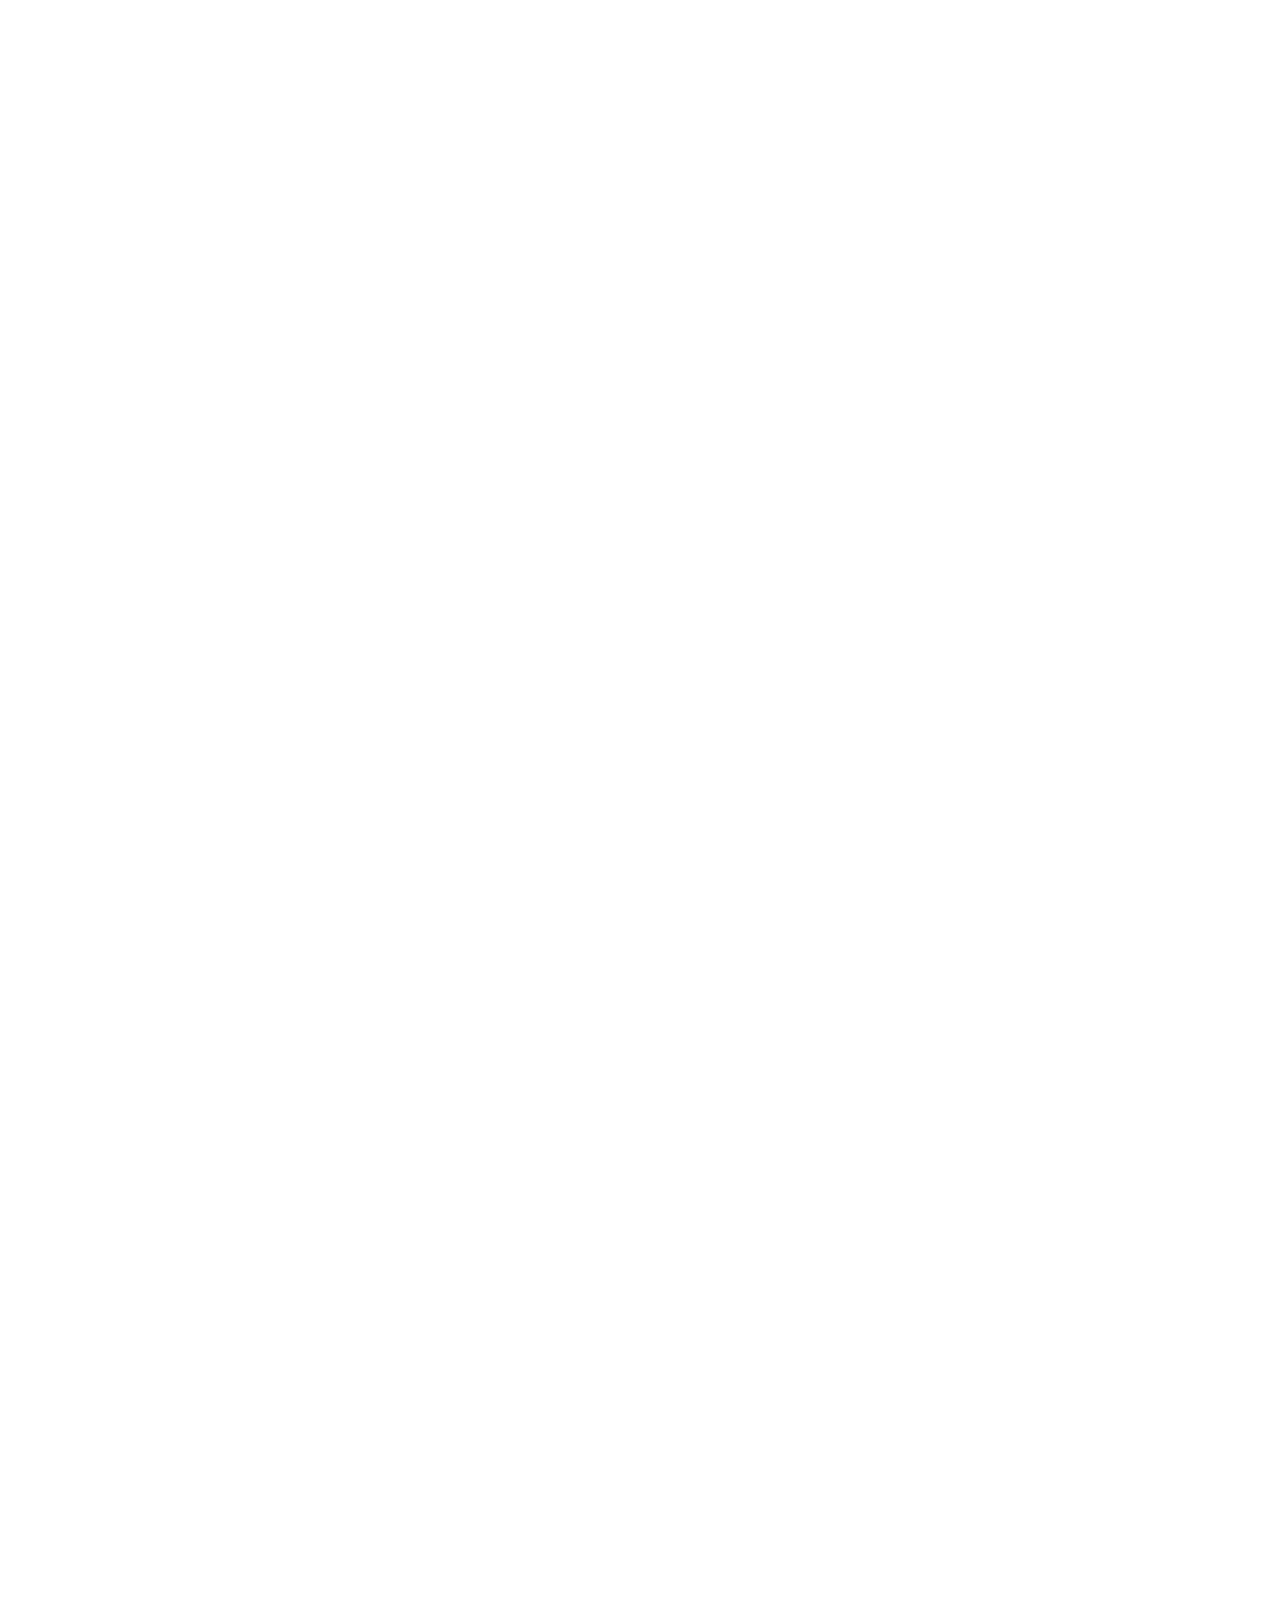
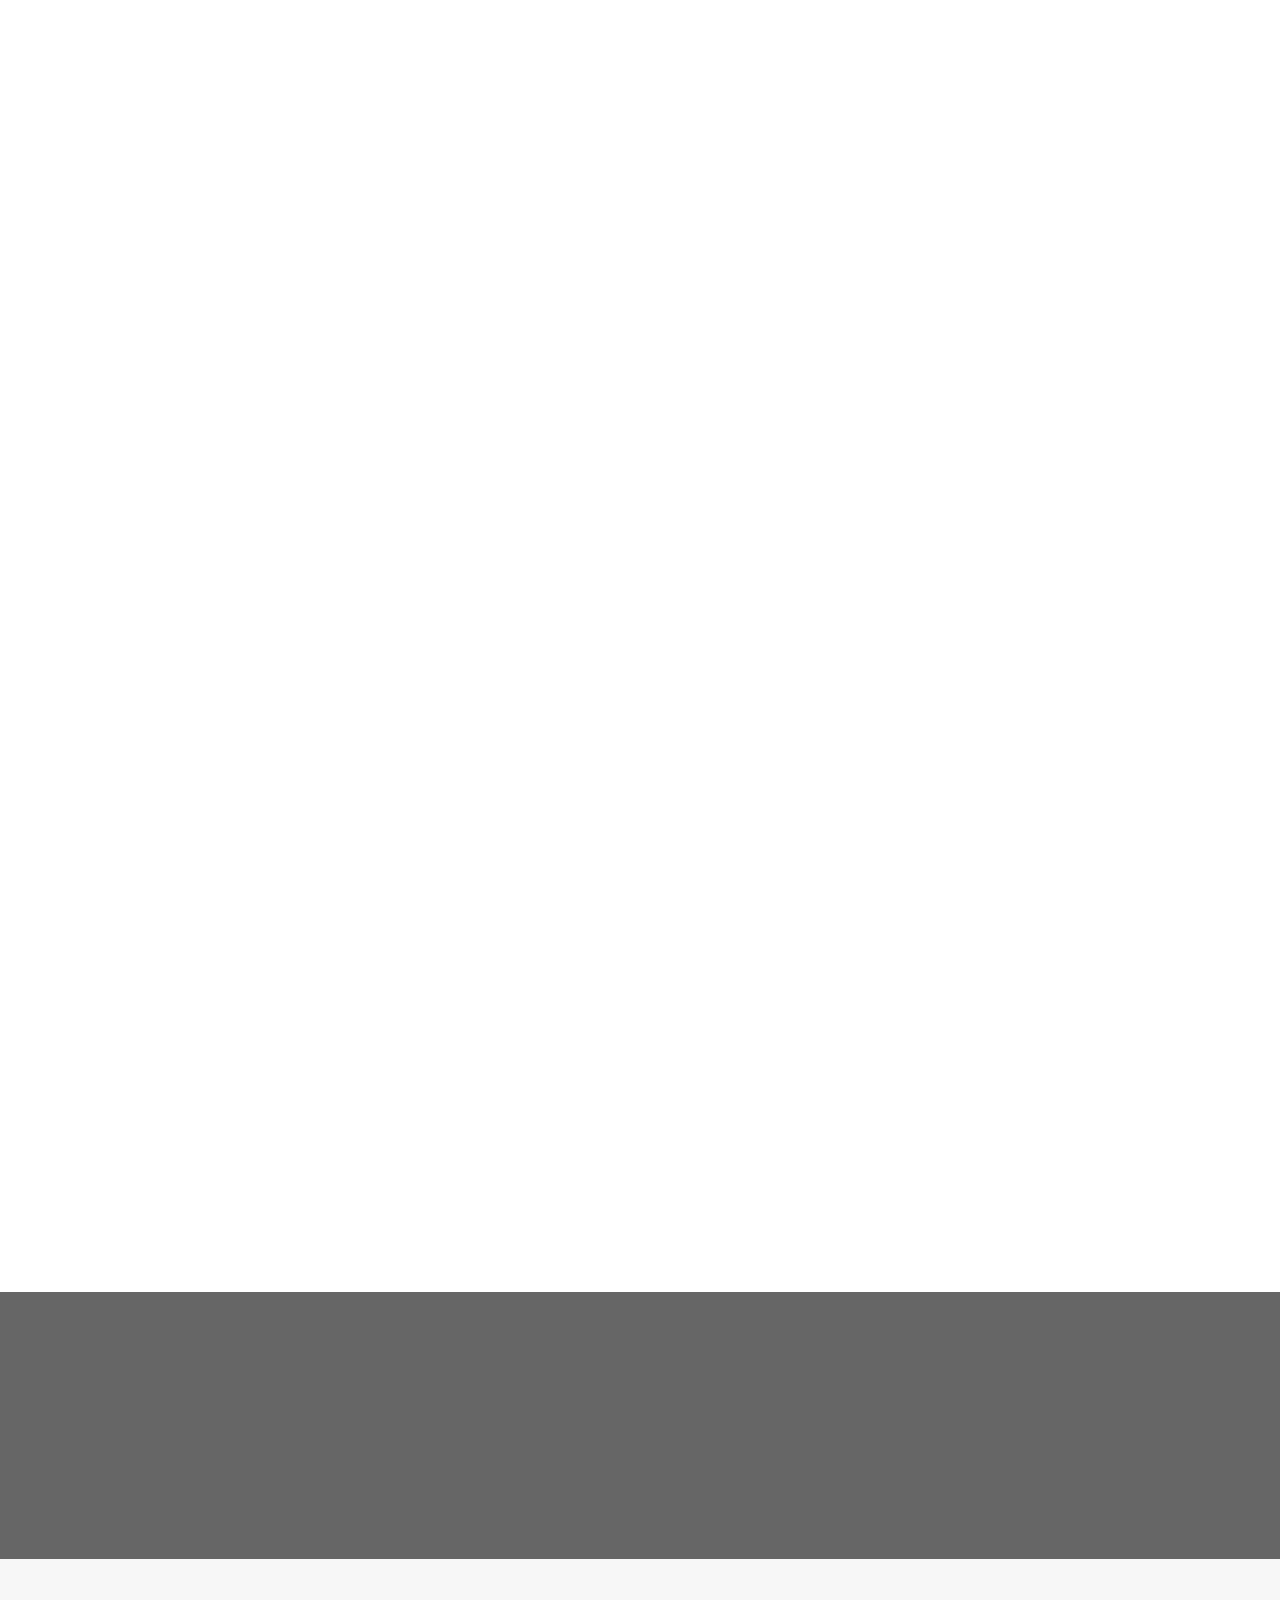
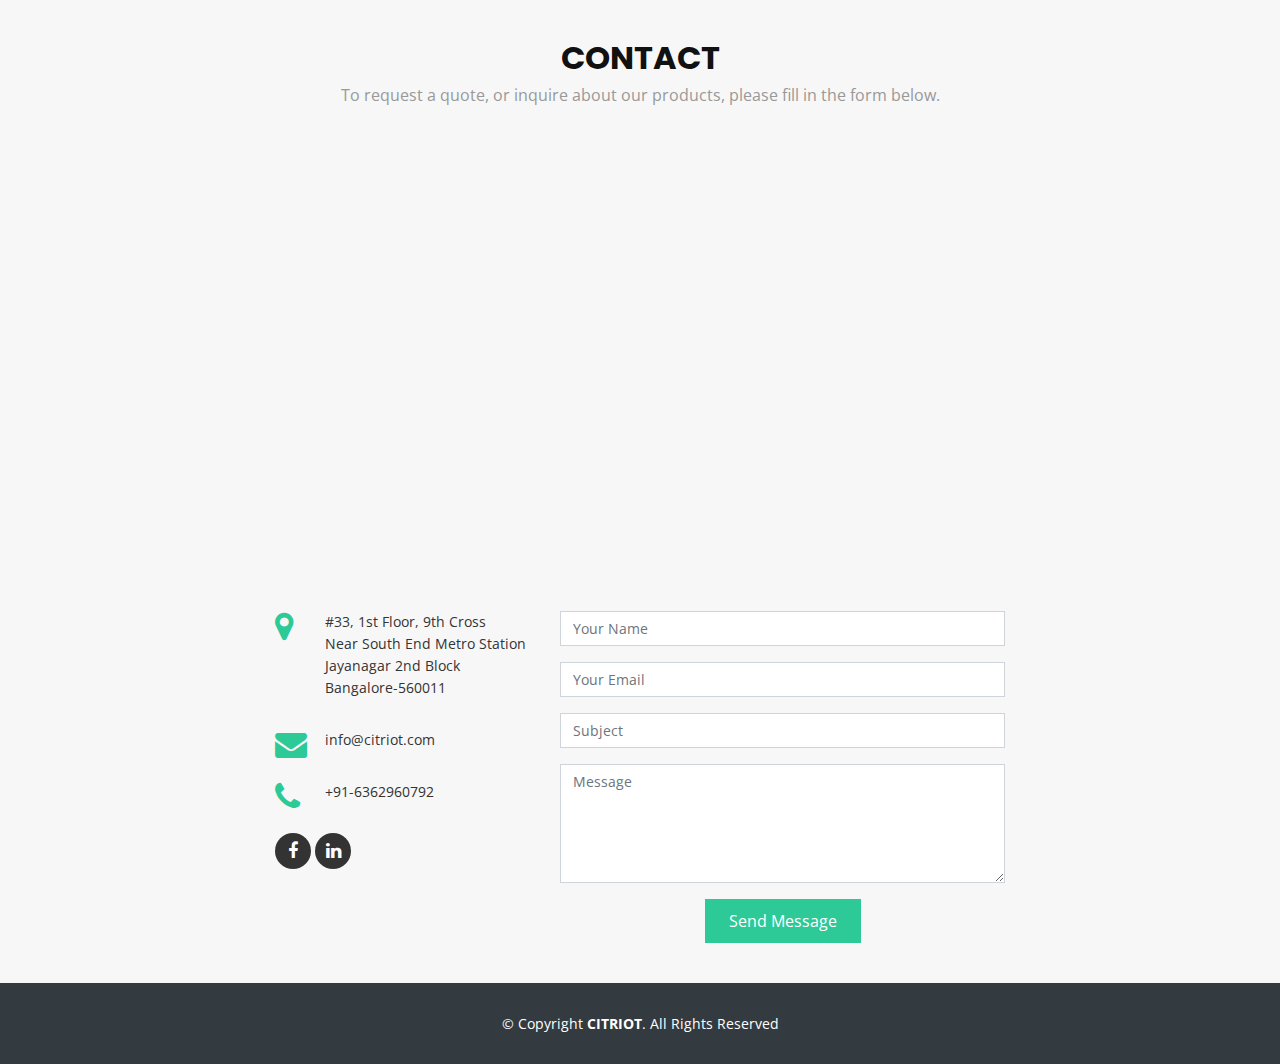
<file: industries.html>
<!DOCTYPE html>
<html lang="en">

<head>
  <meta charset="utf-8">
  <meta content="width=device-width, initial-scale=1.0" name="viewport">

  <title>CITRIOT</title>
  <meta content="CITRIOT - Industry 4.0 | IIoT | AI | Bangalore" name="descriptison">
  <meta content="AI" name="keywords">

  <!-- Favicons -->
  <link href="assets/img/square_logo_tr.png" rel="icon">
  <link href="assets/img/square_logo_tr.png" rel="CITRIOT Logo">

  <!-- Google Fonts -->
  <link href="https://fonts.googleapis.com/css?family=Open+Sans:300,300i,400,400i,700,700i|Poppins:300,400,500,700" rel="stylesheet">

  <!-- Vendor CSS Files -->
  <link href="assets/vendor/bootstrap/css/bootstrap.min.css" rel="stylesheet">
  <link href="assets/vendor/font-awesome/css/font-awesome.min.css" rel="stylesheet">
  <link href="assets/vendor/boxicons/css/boxicons.min.css" rel="stylesheet">
  <link href="assets/vendor/owl.carousel/assets/owl.carousel.min.css" rel="stylesheet">
  <link href="assets/vendor/venobox/venobox.css" rel="stylesheet">
  <link href="assets/vendor/aos/aos.css" rel="stylesheet">

  <!-- Template Main CSS File -->
  <link href="assets/css/style.css" rel="stylesheet">

  <!-- =======================================================
  * Template Name: CITRIOT - v2.1.0
  * Template URL: https://bootstrapmade.com/CITRIOT-bootstrap-onepage-template/
  * Author: BootstrapMade.com
  * License: https://bootstrapmade.com/license/
  ======================================================== -->
</head>




  
<body>

  <!-- ======= Header ======= -->
  <header id="header" class="header-transparent">
    <div class="container">

      <div id="logo" class="pull-left">
        <a href="index.html"><img src="assets/img/logo_white_letters_tr.png" alt="" width="150"></a>
        <!-- Uncomment below if you prefer to use a text logo -->
        <!--<h1><a href="#hero">CITRIOT</a></h1>-->
      </div>

      <nav id="nav-menu-container">
        <ul class="nav-menu">
          <li class="menu-active"><a href="index.html">Home</a></li>
          <li><a href="index.html#about">About Us</a></li>
          <li><a href="index.html#services">Services</a></li>
          <li><a href="index.html#portfolio">Products</a></li>
          
          <li class="menu-has-children"><a >Industries</a>
            <ul>
              <li><a href="industries.html#semiconductor">Semiconductor</a></li>
              <!--li class="menu-has-children"><a href="#">Drop Down 2</a>
                <ul>
                  <li><a href="#">Semiconductor</a></li>
                  <li><a href="#">Deep Drop Down 2</a></li>
                  <li><a href="#">Deep Drop Down 3</a></li>
                  <li><a href="#">Deep Drop Down 4</a></li>
                  <li><a href="#">Deep Drop Down 5</a></li>
                </ul>
              </li-->
              <li><a href="industries.html#automotive">Automotive</a></li>
              <li><a href="industries.html#healthcare">Healthcare</a></li>
              <li><a href="industries.html#aerospace">Aerospace & Defense</a></li>
              <li><a href="industries.html#electronics">Electronics</a></li>
              <li><a href="industries.html#energy">Energy</a></li>
              <li><a href="industries.html#industrial-machining">Industrial Machining</a></li> 
              <li><a href="industries.html#logistics">Logistics</a></li>
            </ul>
          </li>
          <!--li><a href="#team">Team</a></li-->
          <li><a href="#contact">Contact Us</a></li>
        </ul>
      </nav><!-- #nav-menu-container -->
    </div>
  </header><!-- End Header -->

  <!-- ======= Hero Section ======= -->
  <section id="hero">
    <div class="hero-container" data-aos="zoom-in" data-aos-delay="100">
      <h1>Welcome to CITRIOT</h1>
      <h2>An AI company focused on Automation, IoT and IIoT<br><br> Fast, Reliable and Real Time Data</h2>
      <a href="#about" class="btn-get-started">Get Started</a>
    </div>
  </section><!-- End Hero Section -->

  <main id="main">


    <!-- ======= Services Section ======= -->
    <section id="semiconductor">
      <div class="container" data-aos="fade-up">
        <div class="section-header">
          <h3 class="section-title">Semiconductor</h3>
          <p class="section-description">Solutions available in this industry are as follows</p>
        </div>
        <div class="row">
          <div class="col-lg-4 col-md-6" data-aos="zoom-in">
            <div class="box">
              <div class="icon"><a ><i class="fa fa-desktop"></i></a></div>
              <h4 class="title"><a >In Circuit Test</a></h4>
              <p class="description">Testing of a populated PCB for shorts, opens, resistance, capacitance, and other basic quantities which indicate the quality of fabrication.</p>
            </div>
          </div>
          <div class="col-lg-4 col-md-6" data-aos="zoom-in">
            <div class="box">
              <div class="icon"><a ><i class="fa fa-desktop"></i></a></div>
              <h4 class="title"><a>Power Management IC Test</a></h4>
              <p class="description">Testing the worthiness of the components used in power management applications. This ensures power running inside is kept within defined limits</p>
            </div>
          </div>
          <div class="col-lg-4 col-md-6" data-aos="zoom-in">
            <div class="box">
              <div class="icon"><a ><i class="fa fa-desktop"></i></a></div>
              <h4 class="title"><a >Wafer Level Reliability Test</a></h4>
              <p class="description">Determines the variation in the materials comprising the semiconductor device. The rate of degradation can be calculated using this test.</p>
            </div>
          </div>
          <div class="col-lg-4 col-md-6" data-aos="zoom-in">
            <div class="box">
              <div class="icon"><a ><i class="fa fa-bar-chart"></i></a></div>
              <h4 class="title"><a >Visual Inspection</a></h4>
              <p class="description">Visual Inspection ensures that the rejection numbers of the manufactured products  are very minimum, and increases the throughput of the industry. </p>
            </div>
          </div>
          
          <!--div class="col-lg-4 col-md-6" data-aos="zoom-in">
            <div class="box">
              <div class="icon"><a href=""><i class="fa fa-paper-plane"></i></a></div>
              <h4 class="title"><a href="">Sed ut perspiciatis</a></h4>
              <p class="description">Duis aute irure dolor in reprehenderit in voluptate velit esse cillum dolore eu fugiat nulla pariatur</p>
            </div>
          </div>

          <div class="col-lg-4 col-md-6" data-aos="zoom-in">
            <div class="box">
              <div class="icon"><a href=""><i class="fa fa-photo"></i></a></div>
              <h4 class="title"><a href="">Magni Dolores</a></h4>
              <p class="description">Excepteur sint occaecat cupidatat non proident, sunt in culpa qui officia deserunt mollit anim id est laborum</p>
            </div>
          </div>
          <div class="col-lg-4 col-md-6" data-aos="zoom-in">
            <div class="box">
              <div class="icon"><a href=""><i class="fa fa-road"></i></a></div>
              <h4 class="title"><a href="">Nemo Enim</a></h4>
              <p class="description">At vero eos et accusamus et iusto odio dignissimos ducimus qui blanditiis praesentium voluptatum deleniti atque</p>
            </div>
          </div>
          <div class="col-lg-4 col-md-6" data-aos="zoom-in">
            <div class="box">
              <div class="icon"><a href=""><i class="fa fa-shopping-bag"></i></a></div>
              <h4 class="title"><a href="">Eiusmod Tempor</a></h4>
              <p class="description">Et harum quidem rerum facilis est et expedita distinctio. Nam libero tempore, cum soluta nobis est eligendi</p>
            </div>
          </div-->
        </div>

      </div>
    </section><!-- End Services Section -->

    <!-- ======= Services Section ======= -->
    <section id="automotive">
      <div class="container" data-aos="fade-up">
        <div class="section-header">
          <h3 class="section-title">Automotive</h3>
          <p class="section-description">Solutions available in this industry are as follows:</p>
        </div>
        <div class="row">
          <div class="col-lg-4 col-md-6" data-aos="zoom-in">
            <div class="box">
              <div class="icon"><a ><i class="fa fa-desktop"></i></a></div>
              <h4 class="title"><a >ADAS</a></h4>
              <p class="description">Driver assistance systems using sensor fusion techniques consisting of cameras, object detection sensors, LIDAR, etc to drive safer on public roads.</p>
            </div>
          </div>
          <div class="col-lg-4 col-md-6" data-aos="zoom-in">
            <div class="box">
              <div class="icon"><a ><i class="fa fa-desktop"></i></a></div>
              <h4 class="title"><a >Battery Management System</a></h4>
              <p class="description">To enable smooth functioning of batteries in a battery operated system or device. It is responsible for the proper functioning of every aspect of the battery during its life.</p>
            </div>
          </div>
          <div class="col-lg-4 col-md-6" data-aos="zoom-in">
            <div class="box">
              <div class="icon"><a ><i class="fa fa-desktop"></i></a></div>
              <h4 class="title"><a >Motor Controllers</a></h4>
              <p class="description">Custom built controllers Targeted for the HEV’s and EV’s, they are the brain of these vehicles and are completely in charge of the vehicle movement.
              </p>
            </div>
          </div>
          <div class="col-lg-4 col-md-6" data-aos="zoom-in">
            <div class="box">
              <div class="icon"><a ><i class="fa fa-bar-chart"></i></a></div>
              <h4 class="title"><a >HIL Simulation</a></h4>
              <p class="description">An effective platform used in the development and test of complex real-time embedded systems by adding & simulating the complexity of the plant under control to the test platform.</p>
            </div>
          </div>
          <div class="col-lg-4 col-md-6" data-aos="zoom-in">
            <div class="box">
              <div class="icon"><a ><i class="fa fa-bar-chart"></i></a></div>
              <h4 class="title"><a >Logistics</a></h4>
              <p class="description">Drones & AGV’s dedicated for transporting various components from one point in the factory floor to the next, deployed to reduce the human interaction & human errors.</p>
            </div>
          </div>
          <div class="col-lg-4 col-md-6" data-aos="zoom-in">
            <div class="box">
              <div class="icon"><a ><i class="fa fa-bar-chart"></i></a></div>
              <h4 class="title"><a >Visual Inspection</a></h4>
              <p class="description">Visual Inspection of components to ensure that there isn't any recall of the manufactured automobiles in the future, just to fix a small issue, thus saving a lot of time and money. </p>
            </div>
          </div>
        </div>

      </div>
    </section><!-- End Services Section -->

    <!-- ======= Services Section ======= -->
    <!--section id="healthcare">
      <div class="container" data-aos="fade-up">
        <div class="section-header">
          <h3 class="section-title">Healthcare</h3>
          <p class="section-description">Solutions available in this industry are as follows:</p>
        </div>
        <div class="row">
          <div class="col-lg-4 col-md-6" data-aos="zoom-in">
            <div class="box">
              <div class="icon"><a href=""><i class="fa fa-desktop"></i></a></div>
              <h4 class="title"><a href="">Service 1</a></h4>
              <p class="description">About Service</p>
            </div>
          </div>
          <div class="col-lg-4 col-md-6" data-aos="zoom-in">
            <div class="box">
              <div class="icon"><a href=""><i class="fa fa-desktop"></i></a></div>
              <h4 class="title"><a href="">Service 2</a></h4>
              <p class="description">About service</p>
            </div>
          </div>
          <div class="col-lg-4 col-md-6" data-aos="zoom-in">
            <div class="box">
              <div class="icon"><a href=""><i class="fa fa-desktop"></i></a></div>
              <h4 class="title"><a href="">Service 3</a></h4>
              <p class="description">About Service</p>
            </div>
          </div>
          <div class="col-lg-4 col-md-6" data-aos="zoom-in">
            <div class="box">
              <div class="icon"><a href=""><i class="fa fa-bar-chart"></i></a></div>
              <h4 class="title"><a href="">Service 4</a></h4>
              <p class="description">About service</p>
            </div>
          </div>
          <div class="col-lg-4 col-md-6" data-aos="zoom-in">
            <div class="box">
              <div class="icon"><a href=""><i class="fa fa-bar-chart"></i></a></div>
              <h4 class="title"><a href="">Service 5</a></h4>
              <p class="description">About service</p>
            </div>
          </div>
          <div class="col-lg-4 col-md-6" data-aos="zoom-in">
            <div class="box">
              <div class="icon"><a href=""><i class="fa fa-bar-chart"></i></a></div>
              <h4 class="title"><a href="">Service 6</a></h4>
              <p class="description">About service</p>
            </div>
          </div>
        </div>

      </div>
    </section--><!-- End Services Section -->

    <!-- ======= Services Section ======= -->
    <section id="aerospace">
      <div class="container" data-aos="fade-up">
        <div class="section-header">
          <h3 class="section-title">Aerospace & Defense</h3>
          <p class="section-description">Solutions available in this industry are as follows:</p>
        </div>
        <div class="row">
          <div class="col-lg-4 col-md-6" data-aos="zoom-in">
            <div class="box">
              <div class="icon"><a><i class="fa fa-desktop"></i></a></div>
              <h4 class="title"><a >HIL Simulation</a></h4>
              <p class="description">An effective platform used in the development and test of complex real-time embedded systems by adding & simulating the complexity of the plant under control to the test platform.
              </p>
            </div>
          </div>
          <div class="col-lg-4 col-md-6" data-aos="zoom-in">
            <div class="box">
              <div class="icon"><a ><i class="fa fa-desktop"></i></a></div>
              <h4 class="title"><a >Automated Test Benches & Equipments</a></h4>
              <p class="description">Individual test platforms for various subsystems during the development of a system.
              </p>
            </div>
          </div>
          <div class="col-lg-4 col-md-6" data-aos="zoom-in">
            <div class="box">
              <div class="icon"><a ><i class="fa fa-desktop"></i></a></div>
              <h4 class="title"><a >Surveillance</a></h4>
              <p class="description">Drone surveillance with integrated IoT presents an easier, faster, and cheaper method of data collection, and a number of other key advantages can quickly cover large and difficult-to-reach areas. </p>
            </div>
          
        </div>

      </div>
    </section><!-- End Services Section -->
    <!-- ======= Services Section ======= -->
    <section id="energy">
      <div class="container" data-aos="fade-up">
        <div class="section-header">
          <h3 class="section-title">Energy</h3>
          <p class="section-description">Solutions available in this industry are as follows:</p>
        </div>
        <div class="row">
          <div class="col-lg-4 col-md-6" data-aos="zoom-in">
            <div class="box">
              <div class="icon"><a ><i class="fa fa-desktop"></i></a></div>
              <h4 class="title"><a >Surveillance</a></h4>
              <p class="description">Drone surveillance with integrated IoT presents an easier, faster, and cheaper method of data collection, and a number of other key advantages can quickly cover large and difficult-to-reach areas. 
              </p>
            </div>
          </div>
          <div class="col-lg-4 col-md-6" data-aos="zoom-in">
            <div class="box">
              <div class="icon"><a ><i class="fa fa-desktop"></i></a></div>
              <h4 class="title"><a >Interactive GUI</a></h4>
              <p class="description">GUI for Energy Meters.</p>
            </div>
          </div>
          <div class="col-lg-4 col-md-6" data-aos="zoom-in">
            <div class="box">
              <div class="icon"><a ><i class="fa fa-desktop"></i></a></div>
              <h4 class="title"><a >Energy Optimization</a></h4>
              <p class="description">Real-time information is being utilised to fine-tune the operations of plants, increasing energy conversion from fuels and minimising the costs of maintenance.</p>
            </div>
          </div>
          <div class="col-lg-4 col-md-6" data-aos="zoom-in">
            <div class="box">
              <div class="icon"><a ><i class="fa fa-bar-chart"></i></a></div>
              <h4 class="title"><a >Integration and management of energy sources</a></h4>
              <p class="description">You can observe exactly what’s happening with all your assets from one central control panel, localize the problem and even assign a technician to fix the issue.
              </p>
            </div>
          </div>
          <div class="col-lg-4 col-md-6" data-aos="zoom-in">
            <div class="box">
              <div class="icon"><a ><i class="fa fa-bar-chart"></i></a></div>
              <h4 class="title"><a >Smart Grid</a></h4>
              <p class="description">A smart grid utilises IoT technology to recognise changes in electricity supply and demand. It can react to changes autonomously or provide operators with the data required to manage them. </p>
            </div>
          </div>
          <div class="col-lg-4 col-md-6" data-aos="zoom-in">
            <div class="box">
              <div class="icon"><a ><i class="fa fa-bar-chart"></i></a></div>
              <h4 class="title"><a >Smart Meters</a></h4>
              <p class="description">IoT energy devices which associate consumers directly to the power distribution station with 2 way transmission of crucial real time energy consumption data.</p>
            </div>
          </div>
        </div>

      </div>
    </section><!-- End Services Section -->
    <!-- ======= Services Section ======= -->
    <section id="electronics">
      <div class="container" data-aos="fade-up">
        <div class="section-header">
          <h3 class="section-title">Electronics</h3>
          <p class="section-description">Solutions available in this industry are as follows:</p>
        </div>
        <div class="row">
          <div class="col-lg-4 col-md-6" data-aos="zoom-in">
            <div class="box">
              <div class="icon"><a ><i class="fa fa-desktop"></i></a></div>
              <h4 class="title"><a>HIL Simulation</a></h4>
              <p class="description">An effective platform used in the development and test of complex real-time embedded systems by adding & simulating the complexity of the plant under control to the test platform.</p>
            </div>
          </div>
          <div class="col-lg-4 col-md-6" data-aos="zoom-in">
            <div class="box">
              <div class="icon"><a ><i class="fa fa-desktop"></i></a></div>
              <h4 class="title"><a >Automated Test Benches & Equipments</a></h4>
              <p class="description">Individual test platforms for various subsystems during the development of a system. </p>
            </div>
          </div>
          <div class="col-lg-4 col-md-6" data-aos="zoom-in">
            <div class="box">
              <div class="icon"><a ><i class="fa fa-desktop"></i></a></div>
              <h4 class="title"><a >Component level Testing</a></h4>
              <p class="description">Testing of individual components  performed by the QA Team, to determine the quality and durability before integrating with other components.</p>
            </div>
          </div>
          <div class="col-lg-4 col-md-6" data-aos="zoom-in">
            <div class="box">
              <div class="icon"><a ><i class="fa fa-bar-chart"></i></a></div>
              <h4 class="title"><a >Visual Inspection</a></h4>
              <p class="description">Visual Inspection of components to ensure that there isn't any recall of the manufactured automobiles in the future, just to fix a small issue, thus saving a lot of time and money. </p>
            </div>
          </div>
          <div class="col-lg-4 col-md-6" data-aos="zoom-in">
            <div class="box">
              <div class="icon"><a ><i class="fa fa-bar-chart"></i></a></div>
              <h4 class="title"><a >Logistics</a></h4>
              <p class="description">Drones & AGV’s dedicated for transporting various components from one point in the factory floor to the next, deployed to reduce the human interaction & human errors.
              </p>
            </div>
          </div>
          
        </div>

      </div>
    </section><!-- End Services Section -->
    <!-- ======= Services Section ======= -->
    <section id="industrial-machining">
      <div class="container" data-aos="fade-up">
        <div class="section-header">
          <h3 class="section-title">Industrial Machining</h3>
          <p class="section-description">Solutions available in this industry are as follows:</p>
        </div>
        <div class="row">
          <div class="col-lg-4 col-md-6" data-aos="zoom-in">
            <div class="box">
              <div class="icon"><a ><i class="fa fa-desktop"></i></a></div>
              <h4 class="title"><a >Smart Machine Control</a></h4>
              <p class="description">Machines can be enabled to be controlled from a separate room thus protecting the workers from any hazards that might occur on the factory floor.</p>
            </div>
          </div>
          <div class="col-lg-4 col-md-6" data-aos="zoom-in">
            <div class="box">
              <div class="icon"><a ><i class="fa fa-desktop"></i></a></div>
              <h4 class="title"><a >Digital Clone</a></h4>
              <p class="description">Citriot can update any legacy machine with its very own digital twin, thus enabling the clients to monitor the machines health, activities, failures, etc from anywhere.
              </p>
            </div>
          </div>
          <div class="col-lg-4 col-md-6" data-aos="zoom-in">
            <div class="box">
              <div class="icon"><a ><i class="fa fa-desktop"></i></a></div>
              <h4 class="title"><a >Data Analytics</a></h4>
              <p class="description">Utilizing the AI & ML based Neural networks to identify any abnormal data-points which can indicate future abnormalities & problems. 
              </p>
            </div>
          </div>
          <div class="col-lg-4 col-md-6" data-aos="zoom-in">
            <div class="box">
              <div class="icon"><a ><i class="fa fa-bar-chart"></i></a></div>
              <h4 class="title"><a >Fault Detection</a></h4>
              <p class="description">Using data analytics to predict & isolate the exact part or area of the machine which is on the verge of failure, and thus reducing the machine's down time.</p>
            </div>
          </div>
          <div class="col-lg-4 col-md-6" data-aos="zoom-in">
            <div class="box">
              <div class="icon"><a ><i class="fa fa-bar-chart"></i></a></div>
              <h4 class="title"><a >Optimal Operations</a></h4>
              <p class="description">Using present & past data to predict the optimal & optimum range of operations for that particular machine.
              </p>
            </div>
          </div>
          
        </div>

      </div>
    </section><!-- End Services Section -->
    <!-- ======= Services Section ======= -->
    <section id="logistics">
      <div class="container" data-aos="fade-up">
        <div class="section-header">
          <h3 class="section-title">Logistics</h3>
          <p class="section-description">Solutions available in this industry are as follows:</p>
        </div>
        <div class="row">
          <div class="col-lg-4 col-md-6" data-aos="zoom-in">
            <div class="box">
              <div class="icon"><a ><i class="fa fa-desktop"></i></a></div>
              <h4 class="title"><a >Location Management System</a></h4>
              <p class="description">IoT can create a smart location management system that will enable companies to easily track driver activities, vehicle location, and delivery status. 
              </p>
            </div>
          </div>
          <div class="col-lg-4 col-md-6" data-aos="zoom-in">
            <div class="box">
              <div class="icon"><a ><i class="fa fa-desktop"></i></a></div>
              <h4 class="title"><a >Inventory tracking and warehousing</a></h4>
              <p class="description">The placement of small inexpensive sensors will allow companies to easily track inventory items, monitor their status and position and create a smart warehouse system. </p>
            </div>
          </div>
          <div class="col-lg-4 col-md-6" data-aos="zoom-in">
            <div class="box">
              <div class="icon"><a ><i class="fa fa-desktop"></i></a></div>
              <h4 class="title"><a >Supply Chain Management</a></h4>
              <p class="description">Monitoring of things such as product temperature and humidity, vehicle location and stages of the transportation process. </p>
            </div>
          </div>
          <div class="col-lg-4 col-md-6" data-aos="zoom-in">
            <div class="box">
              <div class="icon"><a ><i class="fa fa-bar-chart"></i></a></div>
              <h4 class="title"><a >Drone based Delivery</a></h4>
              <p class="description">Drones can ensure business process automation by providing smart inventory tracking, fast transportation of goods, and instant in-store delivery.</p>
            </div>
          </div>
          <div class="col-lg-4 col-md-6" data-aos="zoom-in">
            <div class="box">
              <div class="icon"><a ><i class="fa fa-bar-chart"></i></a></div>
              <h4 class="title"><a >Predictive Analytics</a></h4>
              <p class="description">IoT and predictive analytics solutions can be applied for route and delivery planning and identification of various defects before something goes wrong. 
              </p>
            </div>
          </div>
          <!--div class="col-lg-4 col-md-6" data-aos="zoom-in">
            <div class="box">
              <div class="icon"><a href=""><i class="fa fa-bar-chart"></i></a></div>
              <h4 class="title"><a href="">Service 6</a></h4>
              <p class="description">About service</p>
            </div>
          </div-->
        </div>

      </div>
    </section><!-- End Services Section -->

    

    
    <!-- ======= Call To Action Section ======= -->
    <section id="call-to-action">
      <div class="container">
        <div class="row" data-aos="zoom-in">
          <div class="col-lg-9 text-center text-lg-left">
            <h3 class="cta-title">Request a Quote</h3>
            <p class="cta-text"> To schedule a product demo with one of our product consultants, please contact us</p>
          </div>
          <div class="col-lg-3 cta-btn-container text-center">
            <a class="cta-btn align-middle" href="#contact">Contact Us</a>
          </div>
        </div>

      </div>
    </section><!-- End Call To Action Section -->

    <!-- ======= Team Section ======= -->
    <!--section id="team">
      <div class="container" data-aos="fade-up">
        <div class="section-header">
          <h3 class="section-title">Team</h3>
          <p class="section-description">Meet the people behind the success of CITRIOT</p>
        </div>
        <div class="row"-->

          <!-- ==Faraaz Syed== -->
          <!--div class="col-lg-3 col-md-6">
            <div class="member" data-aos="fade-up" data-aos-delay="100">
              <div class="pic"><img src="assets/img/faraaz.jpg" alt=""></div>
              <h4>Faraaz Syed</h4>
              <span>Chief Executive Officer</span>
              <div class="social">
                <a href=""><i class="fa fa-twitter"></i></a>
                <a href=""><i class="fa fa-google-plus"></i></a>
                <a href="https://www.linkedin.com/in/faraaz-syed-39466110a/"><i class="fa fa-linkedin"></i></a>
                <a href=""><i class="fa fa-facebook"></i></a>
              </div>
            </div>
          </div-->

          <!-- Zoheb -->
          <!--div class="col-lg-3 col-md-6">
            <div class="member" data-aos="fade-up" data-aos-delay="400">
              <div class="pic"><img src="assets/img/unknown.png" alt=""></div>
              <h4>Zoheb</h4>
              <span>Chief Operations Officer</span>
              <div class="social">
                
                <a href=""><i class="fa fa-linkedin"></i></a>
                <a href=""><i class="fa fa-twitter"></i></a>
              </div>
            </div>
          </div-->
        
          <!-- Waseem -->
          <!--div class="col-lg-3 col-md-6">
            <div class="member" data-aos="fade-up" data-aos-delay="300">
              <div class="pic"><img src="assets/img/unknown.png" alt=""></div>
              <h4>Waseem</h4>
              <span>Chief Sales Officer</span>
              <div class="social">
                <a href=""><i class="fa fa-twitter"></i></a>
                <a href=""><i class="fa fa-linkedin"></i></a>
              </div>
            </div>
          </div-->

          <!-- Syed Farhan -->
          <!--div class="col-lg-3 col-md-6">
            <div class="member" data-aos="fade-up" data-aos-delay="200">
              <div class="pic"><img src="assets/img/MSP_Farhan.jpg" alt=""></div>
              <h4>Syed Farhan</h4>
              <span>Chief Technology Officer</span>
              <div class="social">
                <a href=""><i class="fa fa-twitter"></i></a>
                <a href=""><i class="fa fa-facebook"></i></a>
                <a href=""><i class="fa fa-google-plus"></i></a>
                <a href="https://www.linkedin.com/in/syedfarhanahmad/"><i class="fa fa-linkedin"></i></a>
              </div>
            </div>
          </div-->
          
          <!-- Shanthilal K -->
          <!--div class="col-lg-3 col-md-6">
            <div class="member" data-aos="fade-up" data-aos-delay="300">
              <div class="pic"><img src="assets/img/shanthilal.jpg" alt=""></div>
              <h4>Shanthilal K</h4>
              <span>Marketing Lead</span>
              <div class="social">
                <a href=""><i class="fa fa-twitter"></i></a>
                <a href=""><i class="fa fa-facebook"></i></a>
                <a href=""><i class="fa fa-google-plus"></i></a>
                <a href=""><i class="fa fa-linkedin"></i></a>
              </div>
            </div>
          </div>

          

        </div>

      </div>
    </section--><!-- End Team Section -->

    <!-- ======= Contact Section ======= -->
    <section id="contact">
      <div class="container">
        <div class="section-header">
          <h3 class="section-title">Contact</h3>
          <p class="section-description">To request a quote, or inquire about our products, please fill in the form below.</p>
        </div>
      </div>

      <!-- Uncomment below if you wan to use dynamic maps -->
      <!--iframe src="https://www.google.com/maps/embed?pb=!1m18!1m12!1m3!1d22864.11283411948!2d-73.96468908098944!3d40.630720240038435!2m3!1f0!2f0!3f0!3m2!1i1024!2i768!4f13.1!3m3!1m2!1s0x89c24fa5d33f083b%3A0xc80b8f06e177fe62!2sNew+York%2C+NY%2C+USA!5e0!3m2!1sen!2sbg!4v1540447494452" width="100%" height="380" frameborder="0" style="border:0" allowfullscreen></iframe-->
      <iframe src="https://www.google.com/maps/embed?pb=!1m18!1m12!1m3!1d3888.50447846155!2d77.57868301430412!3d12.939538219083262!2m3!1f0!2f0!3f0!3m2!1i1024!2i768!4f13.1!3m3!1m2!1s0x3bae153165c5ca0b%3A0xeb06a5a13d9aa3fa!2sCitriot%20Solutions%20Private%20Limited!5e0!3m2!1sen!2sin!4v1596997456050!5m2!1sen!2sin" width="100%" height="380" frameborder="0" style="border:0;" allowfullscreen="" aria-hidden="false" tabindex="0"></iframe>
      <div class="container mt-5">
        <div class="row justify-content-center">

          <div class="col-lg-3 col-md-4">

            <div class="info">
              <div>
                <i class="fa fa-map-marker"></i>
                <p>#33, 1st Floor, 9th Cross<br>Near South End Metro Station<br>Jayanagar 2nd Block<br>Bangalore-560011</p>
              </div>

              <div>
                <i class="fa fa-envelope"></i>
                <p>info@citriot.com</p>
              </div>

              <div>
                <i class="fa fa-phone"></i>
                <p>+91-6362960792</p>
              </div>
            </div>

            <div class="social-links">
            
              <!--a href="#" class="twitter"><i class="fa fa-twitter"></i></a-->
              <a href="https://www.facebook.com/faraaz.citriot/" class="facebook"><i class="fa fa-facebook"></i></a>
              <!--a href="#" class="instagram"><i class="fa fa-instagram"></i></a>
              <a href="#" class="google-plus"><i class="fa fa-google-plus"></i></a-->
              <a href="https://www.linkedin.com/company/citriot" class="linkedin"><i class="fa fa-linkedin"></i></a>
            </div>

          </div>

          <div class="col-lg-5 col-md-8">
            <div class="form">
              <form action="forms/contact.php" method="post" role="form" class="php-email-form">
                <div class="form-group">
                  <input type="text" name="name" class="form-control" id="name" placeholder="Your Name" data-rule="minlen:4" data-msg="Please enter at least 4 chars" />
                  <div class="validate"></div>
                </div>
                <div class="form-group">
                  <input type="email" class="form-control" name="email" id="email" placeholder="Your Email" data-rule="email" data-msg="Please enter a valid email" />
                  <div class="validate"></div>
                </div>
                <div class="form-group">
                  <input type="text" class="form-control" name="subject" id="subject" placeholder="Subject" data-rule="minlen:4" data-msg="Please enter at least 8 chars of subject" />
                  <div class="validate"></div>
                </div>
                <div class="form-group">
                  <textarea class="form-control" name="message" rows="5" data-rule="required" data-msg="Please write something for us" placeholder="Message"></textarea>
                  <div class="validate"></div>
                </div>
                <div class="mb-3">
                  <div class="loading">Loading</div>
                  <div class="error-message"></div>
                  <div class="sent-message">Your message has been sent. Thank you!</div>
                </div>
                <div class="text-center"><button type="submit">Send Message</button></div>
              </form>
            </div>
          </div>

        </div>

      </div>
    </section><!-- End Contact Section -->

  </main><!-- End #main -->

  <!-- ======= Footer ======= -->
  <footer id="footer">
    <div class="footer-top">
      <div class="container">

      </div>
    </div>

    <div class="container">
      <div class="copyright">
        &copy; Copyright <strong>CITRIOT</strong>. All Rights Reserved
      </div>
      <!--div class="credits">
        <!--
        All the links in the footer should remain intact.
        You can delete the links only if you purchased the pro version.
        Licensing information: https://bootstrapmade.com/license/
        Purchase the pro version with working PHP/AJAX contact form: https://bootstrapmade.com/buy/?theme=CITRIOT
      >
        Designed by <a href="https://bootstrapmade.com/">BootstrapMade</a>
      </div-->
    </div>
  </footer><!-- End Footer -->

  <a href="#" class="back-to-top"><i class="fa fa-chevron-up"></i></a>

  <!-- Vendor JS Files -->
  <script src="assets/vendor/jquery/jquery.min.js"></script>
  <script src="assets/vendor/bootstrap/js/bootstrap.bundle.min.js"></script>
  <script src="assets/vendor/jquery.easing/jquery.easing.min.js"></script>
  <script src="assets/vendor/php-email-form/validate.js"></script>
  <script src="assets/vendor/counterup/counterup.min.js"></script>
  <script src="assets/vendor/waypoints/jquery.waypoints.min.js"></script>
  <script src="assets/vendor/isotope-layout/isotope.pkgd.min.js"></script>
  <script src="assets/vendor/superfish/superfish.min.js"></script>
  <script src="assets/vendor/hoverIntent/hoverIntent.js"></script>
  <script src="assets/vendor/owl.carousel/owl.carousel.min.js"></script>
  <script src="assets/vendor/venobox/venobox.min.js"></script>
  <script src="assets/vendor/aos/aos.js"></script>

  <!-- Template Main JS File -->
  <script src="assets/js/main.js"></script>


 <!--Start of Tawk.to Script-->
<script type="text/javascript">
  var Tawk_API=Tawk_API||{}, Tawk_LoadStart=new Date();
  (function(){
  var s1=document.createElement("script"),s0=document.getElementsByTagName("script")[0];
  s1.async=true;
  s1.src='https://embed.tawk.to/5f34bc814c7806354da5fa7d/default';
  s1.charset='UTF-8';
  s1.setAttribute('crossorigin','*');
  s0.parentNode.insertBefore(s1,s0);
  })();
  </script>
  <!--End of Tawk.to Script-->
</body>

</html>
</file>
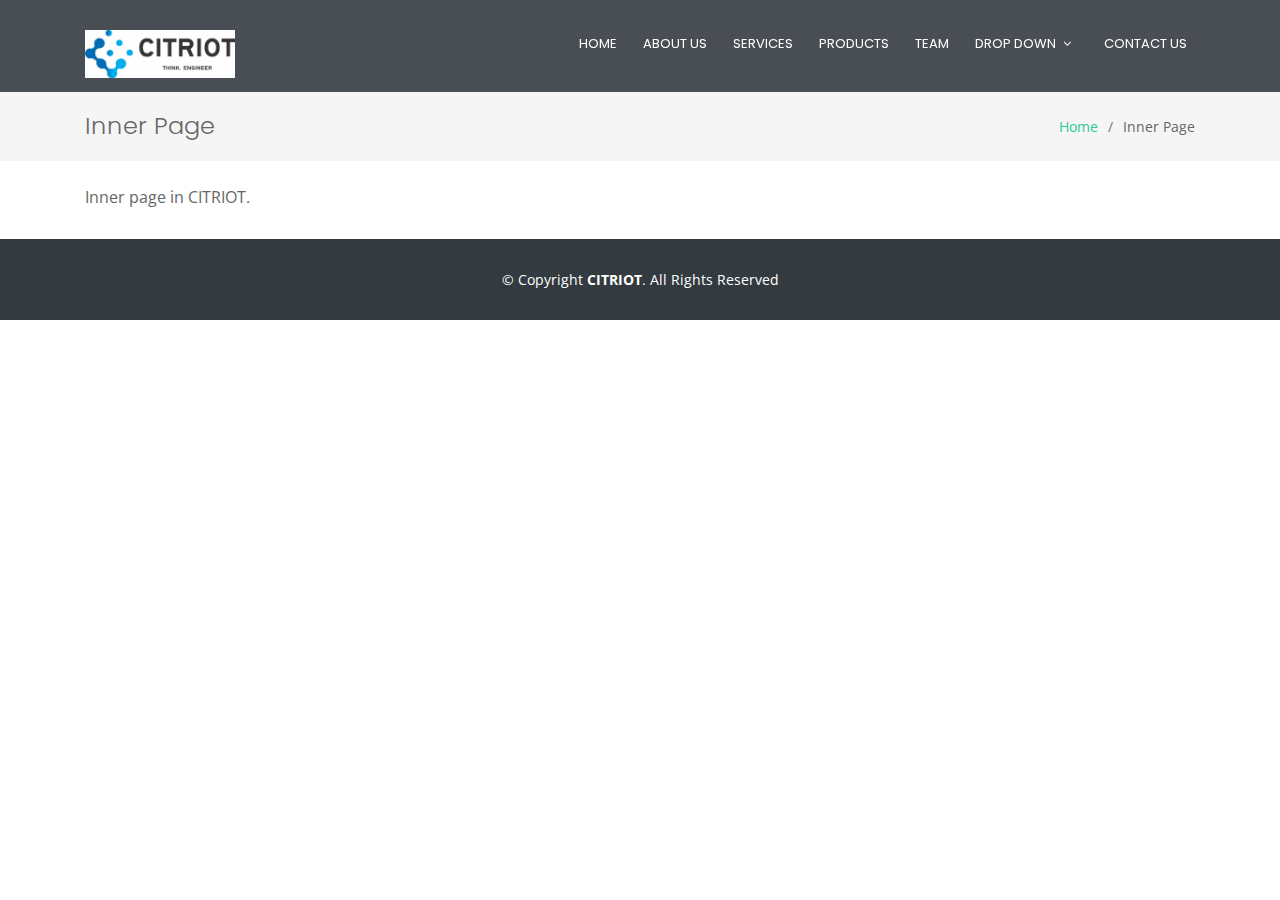
<file: inner-page.html>
<!DOCTYPE html>
<html lang="en">

<head>
  <meta charset="utf-8">
  <meta content="width=device-width, initial-scale=1.0" name="viewport">

  <title>CITRIOT Page</title>
  <meta content="" name="descriptison">
  <meta content="" name="keywords">

  <!-- Favicons -->
  <link href="assets/img/citriot_logo_square.jpg" rel="icon">
  <link href="assets/img/citriot_logo_square.jpg" rel="CITIROT Logo">

  <!-- Google Fonts -->
  <link href="https://fonts.googleapis.com/css?family=Open+Sans:300,300i,400,400i,700,700i|Poppins:300,400,500,700" rel="stylesheet">

  <!-- Vendor CSS Files -->
  <link href="assets/vendor/bootstrap/css/bootstrap.min.css" rel="stylesheet">
  <link href="assets/vendor/font-awesome/css/font-awesome.min.css" rel="stylesheet">
  <link href="assets/vendor/boxicons/css/boxicons.min.css" rel="stylesheet">
  <link href="assets/vendor/owl.carousel/assets/owl.carousel.min.css" rel="stylesheet">
  <link href="assets/vendor/venobox/venobox.css" rel="stylesheet">
  <link href="assets/vendor/aos/aos.css" rel="stylesheet">

  <!-- Template Main CSS File -->
  <link href="assets/css/style.css" rel="stylesheet">

  <!-- =======================================================
  * Template Name: CITRIOT - v2.1.0
  * Template URL: https://bootstrapmade.com/CITRIOT-bootstrap-onepage-template/
  * Author: BootstrapMade.com
  * License: https://bootstrapmade.com/license/
  ======================================================== -->
</head>

<body>

  <!-- ======= Header ======= -->
  <header id="header">
    <div class="container">

      <div id="logo" class="pull-left">
        <a href="index.html"><img src="assets/img/logo.jpg" alt="" width="150"></a>
        <!-- Uncomment below if you prefer to use a text logo -->
        <!--<h1><a href="#hero">CITRIOT</a></h1>-->
      </div>

      <nav id="nav-menu-container">
        <ul class="nav-menu">
          <li><a href="index.html">Home</a></li>
          <li><a href="#about">About Us</a></li>
          <li><a href="#services">Services</a></li>
          <li><a href="#portfolio">Products</a></li>
          <li><a href="#team">Team</a></li>
          <li class="menu-has-children"><a href="">Drop Down</a>
            <ul>
              <li><a href="#">Drop Down 1</a></li>
              <li class="menu-has-children"><a href="#">Drop Down 2</a>
                <ul>
                  <li><a href="#">Deep Drop Down 1</a></li>
                  <li><a href="#">Deep Drop Down 2</a></li>
                  <li><a href="#">Deep Drop Down 3</a></li>
                  <li><a href="#">Deep Drop Down 4</a></li>
                  <li><a href="#">Deep Drop Down 5</a></li>
                </ul>
              </li>
              <li><a href="#">Drop Down 3</a></li>
              <li><a href="#">Drop Down 4</a></li>
              <li><a href="#">Drop Down 5</a></li>
            </ul>
          </li>
          <li><a href="#contact">Contact Us</a></li>
        </ul>
      </nav><!-- #nav-menu-container -->
    </div>
  </header><!-- End Header -->

  <main id="main">

    <!-- ======= Breadcrumbs Section ======= -->
    <section class="breadcrumbs">
      <div class="container">

        <div class="d-flex justify-content-between align-items-center">
          <h2>Inner Page</h2>
          <ol>
            <li><a href="index.html">Home</a></li>
            <li>Inner Page</li>
          </ol>
        </div>

      </div>
    </section><!-- End Breadcrumbs Section -->

    <section class="inner-page pt-4">
      <div class="container">
        <p>
          Inner page in CITRIOT.
        </p>
      </div>
    </section>

  </main><!-- End #main -->

  <!-- ======= Footer ======= -->
  <footer id="footer">
    <div class="footer-top">
      <div class="container">

      </div>
    </div>

    <div class="container">
      <div class="copyright">
        &copy; Copyright <strong>CITRIOT</strong>. All Rights Reserved
      </div>
      <!--div class="credits">
        <!--
        All the links in the footer should remain intact.
        You can delete the links only if you purchased the pro version.
        Licensing information: https://bootstrapmade.com/license/
        Purchase the pro version with working PHP/AJAX contact form: https://bootstrapmade.com/buy/?theme=CITRIOT
      >
        Designed by <a href="https://bootstrapmade.com/">BootstrapMade</a>
      </div-->
    </div>
  </footer><!-- End Footer -->

  <a href="#" class="back-to-top"><i class="fa fa-chevron-up"></i></a>

  <!-- Vendor JS Files -->
  <script src="assets/vendor/jquery/jquery.min.js"></script>
  <script src="assets/vendor/bootstrap/js/bootstrap.bundle.min.js"></script>
  <script src="assets/vendor/jquery.easing/jquery.easing.min.js"></script>
  <script src="assets/vendor/php-email-form/validate.js"></script>
  <script src="assets/vendor/counterup/counterup.min.js"></script>
  <script src="assets/vendor/waypoints/jquery.waypoints.min.js"></script>
  <script src="assets/vendor/isotope-layout/isotope.pkgd.min.js"></script>
  <script src="assets/vendor/superfish/superfish.min.js"></script>
  <script src="assets/vendor/hoverIntent/hoverIntent.js"></script>
  <script src="assets/vendor/owl.carousel/owl.carousel.min.js"></script>
  <script src="assets/vendor/venobox/venobox.min.js"></script>
  <script src="assets/vendor/aos/aos.js"></script>

  <!-- Template Main JS File -->
  <script src="assets/js/main.js"></script>

</body>

</html>
</file>
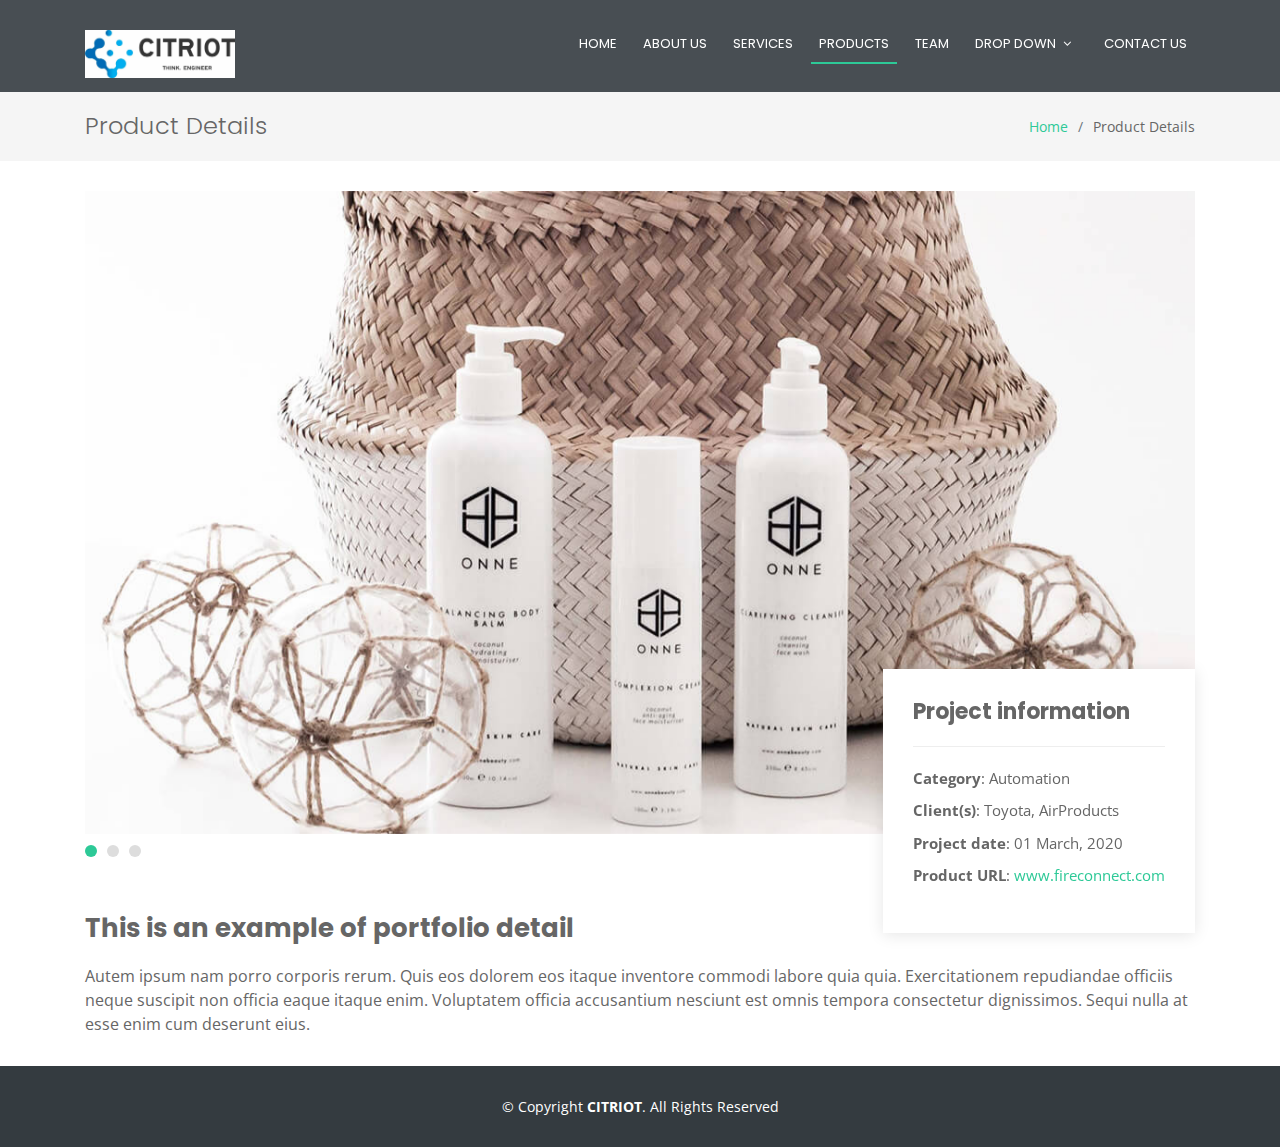
<file: portfolio-details.html>
<!DOCTYPE html>
<html lang="en">

<head>
  <meta charset="utf-8">
  <meta content="width=device-width, initial-scale=1.0" name="viewport">

  <title>Product Details - CITRIOT FireConnect</title>
  <meta content="" name="descriptison">
  <meta content="" name="keywords">

  <!-- Favicons -->
  <link href="assets/img/citriot_logo_square.jpg" rel="icon">
  <link href="assets/img/citriot_logo_square.jpg" rel="CITIROT Logo">

  <!-- Google Fonts -->
  <link href="https://fonts.googleapis.com/css?family=Open+Sans:300,300i,400,400i,700,700i|Poppins:300,400,500,700" rel="stylesheet">

  <!-- Vendor CSS Files -->
  <link href="assets/vendor/bootstrap/css/bootstrap.min.css" rel="stylesheet">
  <link href="assets/vendor/font-awesome/css/font-awesome.min.css" rel="stylesheet">
  <link href="assets/vendor/boxicons/css/boxicons.min.css" rel="stylesheet">
  <link href="assets/vendor/owl.carousel/assets/owl.carousel.min.css" rel="stylesheet">
  <link href="assets/vendor/venobox/venobox.css" rel="stylesheet">
  <link href="assets/vendor/aos/aos.css" rel="stylesheet">

  <!-- Template Main CSS File -->
  <link href="assets/css/style.css" rel="stylesheet">

  <!-- =======================================================
  * Template Name: CITRIOT - v2.1.0
  * Template URL: https://bootstrapmade.com/CITRIOT-bootstrap-onepage-template/
  * Author: BootstrapMade.com
  * License: https://bootstrapmade.com/license/
  ======================================================== -->
</head>

<body>

  <!-- ======= Header ======= -->
  <header id="header">
    <div class="container">

      <div id="logo" class="pull-left">
        <a href="index.html"><img src="assets/img/logo.jpg" alt="" width="150"></a>
        <!-- Uncomment below if you prefer to use a text logo -->
        <!--<h1><a href="#hero">CITRIOT</a></h1>-->
      </div>

      <nav id="nav-menu-container">
        <ul class="nav-menu">
          <li><a href="index.html">Home</a></li>
          <li><a href="#about">About Us</a></li>
          <li><a href="#services">Services</a></li>
          <li class="menu-active"><a href="#portfolio">Products</a></li>
          <li><a href="#team">Team</a></li>
          <li class="menu-has-children"><a href="">Drop Down</a>
            <ul>
              <li><a href="#">Drop Down 1</a></li>
              <li class="menu-has-children"><a href="#">Drop Down 2</a>
                <ul>
                  <li><a href="#">Deep Drop Down 1</a></li>
                  <li><a href="#">Deep Drop Down 2</a></li>
                  <li><a href="#">Deep Drop Down 3</a></li>
                  <li><a href="#">Deep Drop Down 4</a></li>
                  <li><a href="#">Deep Drop Down 5</a></li>
                </ul>
              </li>
              <li><a href="#">Drop Down 3</a></li>
              <li><a href="#">Drop Down 4</a></li>
              <li><a href="#">Drop Down 5</a></li>
            </ul>
          </li>
          <li><a href="#contact">Contact Us</a></li>
        </ul>
      </nav><!-- #nav-menu-container -->
    </div>
  </header><!-- End Header -->

  <main id="main">

    <!-- ======= Breadcrumbs Section ======= -->
    <section class="breadcrumbs">
      <div class="container">

        <div class="d-flex justify-content-between align-items-center">
          <h2>Product Details</h2>
          <ol>
            <li><a href="index.html">Home</a></li>
            <!--li><a href="portfolio.html">Portfolio</a></li-->
            <li>Product Details</li>
          </ol>
        </div>

      </div>
    </section><!-- Breadcrumbs Section -->

    <!-- ======= Portfolio Details Section ======= -->
    <section class="portfolio-details">
      <div class="container">

        <div class="portfolio-details-container">

          <div class="owl-carousel portfolio-details-carousel">
            <img src="assets/img/portfolio/portfolio-details-1.jpg" class="img-fluid" alt="">
            <img src="assets/img/portfolio/portfolio-details-2.jpg" class="img-fluid" alt="">
            <img src="assets/img/portfolio/portfolio-details-3.jpg" class="img-fluid" alt="">
          </div>

          <div class="portfolio-info">
            <h3>Project information</h3>
            <ul>
              <li><strong>Category</strong>: Automation</li>
              <li><strong>Client(s)</strong>: Toyota, AirProducts</li>
              <li><strong>Project date</strong>: 01 March, 2020</li>
              <li><strong>Product URL</strong>: <a href="#">www.fireconnect.com</a></li>
            </ul>
          </div>

        </div>

        <div class="portfolio-description">
          <h2>This is an example of portfolio detail</h2>
          <p>
            Autem ipsum nam porro corporis rerum. Quis eos dolorem eos itaque inventore commodi labore quia quia. Exercitationem repudiandae officiis neque suscipit non officia eaque itaque enim. Voluptatem officia accusantium nesciunt est omnis tempora consectetur dignissimos. Sequi nulla at esse enim cum deserunt eius.
          </p>
        </div>
      </div>
    </section><!-- End Portfolio Details Section -->

  </main><!-- End #main -->

  <!-- ======= Footer ======= -->
  <footer id="footer">
    <div class="footer-top">
      <div class="container">

      </div>
    </div>

    <div class="container">
      <div class="copyright">
        &copy; Copyright <strong>CITRIOT</strong>. All Rights Reserved
      </div>
      <!--div class="credits">
        <!--
        All the links in the footer should remain intact.
        You can delete the links only if you purchased the pro version.
        Licensing information: https://bootstrapmade.com/license/
        Purchase the pro version with working PHP/AJAX contact form: https://bootstrapmade.com/buy/?theme=CITRIOT
      >
        Designed by <a href="https://bootstrapmade.com/">BootstrapMade</a>
      </div-->
    </div>
  </footer><!-- End Footer -->

  <a href="#" class="back-to-top"><i class="fa fa-chevron-up"></i></a>

  <!-- Vendor JS Files -->
  <script src="assets/vendor/jquery/jquery.min.js"></script>
  <script src="assets/vendor/bootstrap/js/bootstrap.bundle.min.js"></script>
  <script src="assets/vendor/jquery.easing/jquery.easing.min.js"></script>
  <script src="assets/vendor/php-email-form/validate.js"></script>
  <script src="assets/vendor/counterup/counterup.min.js"></script>
  <script src="assets/vendor/waypoints/jquery.waypoints.min.js"></script>
  <script src="assets/vendor/isotope-layout/isotope.pkgd.min.js"></script>
  <script src="assets/vendor/superfish/superfish.min.js"></script>
  <script src="assets/vendor/hoverIntent/hoverIntent.js"></script>
  <script src="assets/vendor/owl.carousel/owl.carousel.min.js"></script>
  <script src="assets/vendor/venobox/venobox.min.js"></script>
  <script src="assets/vendor/aos/aos.js"></script>

  <!-- Template Main JS File -->
  <script src="assets/js/main.js"></script>

</body>

</html>
</file>
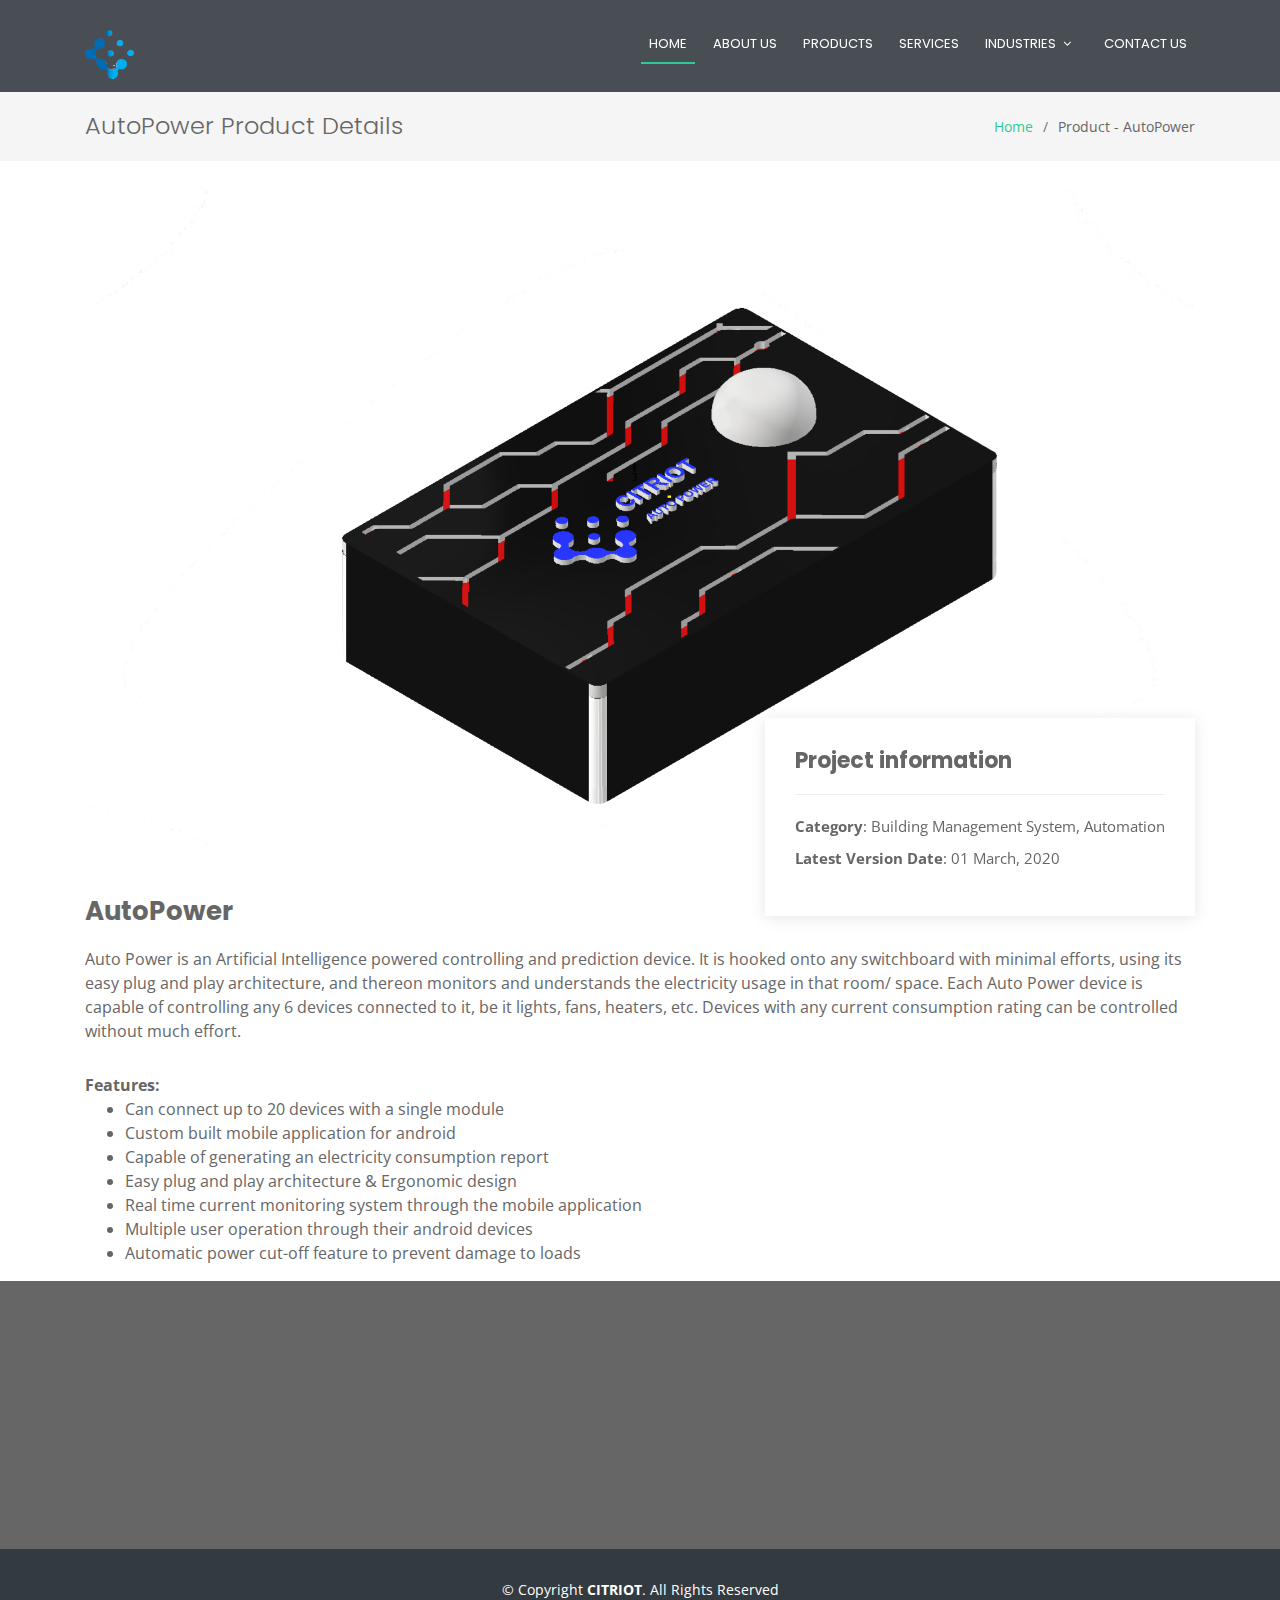
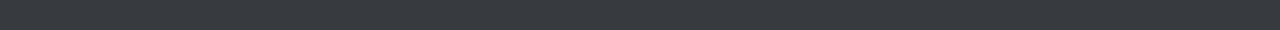
<file: product_autopower.html>
<!DOCTYPE html>
<html lang="en">

<head>
  <meta charset="utf-8">
  <meta content="width=device-width, initial-scale=1.0" name="viewport">

  <title>Product Details - CITRIOT AutoPower</title>
  <meta content="" name="descriptison">
  <meta content="" name="keywords">

  <!-- Favicons -->
  <link href="assets/img/square_logo_tr.png" rel="icon">
  <link href="assets/img/square_logo_tr.png" rel="CITIROT Logo">

  <!-- Google Fonts -->
  <link href="https://fonts.googleapis.com/css?family=Open+Sans:300,300i,400,400i,700,700i|Poppins:300,400,500,700" rel="stylesheet">

  <!-- Vendor CSS Files -->
  <link href="assets/vendor/bootstrap/css/bootstrap.min.css" rel="stylesheet">
  <link href="assets/vendor/font-awesome/css/font-awesome.min.css" rel="stylesheet">
  <link href="assets/vendor/boxicons/css/boxicons.min.css" rel="stylesheet">
  <link href="assets/vendor/owl.carousel/assets/owl.carousel.min.css" rel="stylesheet">
  <link href="assets/vendor/venobox/venobox.css" rel="stylesheet">
  <link href="assets/vendor/aos/aos.css" rel="stylesheet">

  <!-- Template Main CSS File -->
  <link href="assets/css/style.css" rel="stylesheet">

  <!-- =======================================================
  * Template Name: CITRIOT - v2.1.0
  * Template URL: https://bootstrapmade.com/CITRIOT-bootstrap-onepage-template/
  * Author: BootstrapMade.com
  * License: https://bootstrapmade.com/license/
  ======================================================== -->
</head>

<body>

  <!-- ======= Header ======= -->
  <header id="header">
    <div class="container">

      <div id="logo" class="pull-left">
        <a href="index.html"><img src="assets/img/square_logo_tr.png" alt="" width="50"></a>
        <!-- Uncomment below if you prefer to use a text logo -->
        <!--<h1><a href="#hero">CITRIOT</a></h1>-->
      </div>

      <nav id="nav-menu-container">
        <ul class="nav-menu">
          <li class="menu-active"><a href="index.html">Home</a></li>
          <li><a href="index.html#about">About Us</a></li>
          
          <li><a href="index.html#portfolio">Products</a></li>
          <li><a href="index.html#services">Services</a></li>
          
          <li class="menu-has-children"><a >Industries</a>
            <ul>
              <li><a href="industries.html#semiconductor">Semiconductor</a></li>
              <!--li class="menu-has-children"><a href="#">Drop Down 2</a>
                <ul>
                  <li><a href="#">Semiconductor</a></li>
                  <li><a href="#">Deep Drop Down 2</a></li>
                  <li><a href="#">Deep Drop Down 3</a></li>
                  <li><a href="#">Deep Drop Down 4</a></li>
                  <li><a href="#">Deep Drop Down 5</a></li>
                </ul>
              </li-->
              <li><a href="industries.html#automotive">Automotive</a></li>
              <li><a href="industries.html#healthcare">Healthcare</a></li>
              <li><a href="industries.html#aerospace">Aerospace & Defense</a></li>
              <li><a href="industries.html#electronics">Electronics</a></li>
              <li><a href="industries.html#energy">Energy</a></li>
              <li><a href="industries.html#industrial-machining">Industrial Machining</a></li> 
              <li><a href="industries.html#logistics">Logistics</a></li>
            </ul>
          </li>
          <!--li><a href="index.html#team">Team</a></li-->
          <li><a href="index.html#contact">Contact Us</a></li>
        </ul>
      </nav><!-- #nav-menu-container -->
    </div>
  </header><!-- End Header -->

  <main id="main">

    <!-- ======= Breadcrumbs Section ======= -->
    <section class="breadcrumbs">
      <div class="container">

        <div class="d-flex justify-content-between align-items-center">
          <h2>AutoPower Product Details</h2>
          <ol>
            <li><a href="index.html">Home</a></li>
            <!--li><a href="portfolio.html">Portfolio</a></li-->
            <li>Product - AutoPower</li>
          </ol>
        </div>

      </div>
    </section><!-- Breadcrumbs Section -->

    <!-- ======= Portfolio Details Section ======= -->
    <section class="portfolio-details">
      <div class="container">

        <div class="portfolio-details-container">

          <div class="owl-carousel portfolio-details-carousel">
            <img src="assets/img/products/autopower/autopower1.png" class="img-fluid" alt="" >
            
          </div>

          <div class="portfolio-info">
            <h3>Project information</h3>
            <ul>
              <li><strong>Category</strong>: Building Management System, Automation</li>
              <!--li><strong>Client(s)</strong>: Toyota, AirProducts</li-->
              <li><strong>Latest Version Date</strong>: 01 March, 2020</li>
              <!--li><strong>Product URL</strong>: <a href="#">www.AutoPower.com</a></li-->
            </ul>
          </div>

        </div>

        <div class="portfolio-description">
          <h2>AutoPower</h2>
          <p>
            Auto Power is an Artificial Intelligence powered controlling and prediction
device. It is hooked onto any switchboard with minimal efforts, using its easy
plug and play architecture, and thereon monitors and understands the
electricity usage in that room/ space. Each Auto Power device is capable of
controlling any 6 devices connected to it, be it lights, fans, heaters, etc. Devices
with any current consumption rating can be controlled without much effort.
          </p>
          <b> Features: </b>
          <ul>
          <li> Can connect up to 20 devices with a single module</li>
          <li>Custom built mobile application for android</li>
          <li>Capable of generating an electricity consumption report</li>
          <li> Easy plug and play architecture & Ergonomic design</li>
          <li>Real time current monitoring system through the mobile application</li>
          <li>Multiple user operation through their android devices</li>
          <li>Automatic power cut-off feature to prevent damage to loads</li>
            </ul>
        </div>
      </div>
    </section><!-- End Portfolio Details Section -->


    <!-- ======= Call To Action Section ======= -->
    <section id="call-to-action">
      <div class="container">
        <div class="row" data-aos="zoom-in">
          <div class="col-lg-9 text-center text-lg-left">
            <h3 class="cta-title">Request a Quote</h3>
            <p class="cta-text"> To schedule a product demo with one of our product consultants, please contact us</p>
          </div>
          <div class="col-lg-3 cta-btn-container text-center">
            <a class="cta-btn align-middle" href="index.html#contact">Contact Us</a>
          </div>
        </div>

      </div>
    </section><!-- End Call To Action Section -->

  </main><!-- End #main -->

  <!-- ======= Footer ======= -->
  <footer id="footer">
    <div class="footer-top">
      <div class="container">

      </div>
    </div>

    <div class="container">
      <div class="copyright">
        &copy; Copyright <strong>CITRIOT</strong>. All Rights Reserved
      </div>
      <!--div class="credits">
        <!--
        All the links in the footer should remain intact.
        You can delete the links only if you purchased the pro version.
        Licensing information: https://bootstrapmade.com/license/
        Purchase the pro version with working PHP/AJAX contact form: https://bootstrapmade.com/buy/?theme=CITRIOT
      >
        Designed by <a href="https://bootstrapmade.com/">BootstrapMade</a>
      </div-->
    </div>
  </footer><!-- End Footer -->

  <a href="#" class="back-to-top"><i class="fa fa-chevron-up"></i></a>

  <!-- Vendor JS Files -->
  <script src="assets/vendor/jquery/jquery.min.js"></script>
  <script src="assets/vendor/bootstrap/js/bootstrap.bundle.min.js"></script>
  <script src="assets/vendor/jquery.easing/jquery.easing.min.js"></script>
  <script src="assets/vendor/php-email-form/validate.js"></script>
  <script src="assets/vendor/counterup/counterup.min.js"></script>
  <script src="assets/vendor/waypoints/jquery.waypoints.min.js"></script>
  <script src="assets/vendor/isotope-layout/isotope.pkgd.min.js"></script>
  <script src="assets/vendor/superfish/superfish.min.js"></script>
  <script src="assets/vendor/hoverIntent/hoverIntent.js"></script>
  <script src="assets/vendor/owl.carousel/owl.carousel.min.js"></script>
  <script src="assets/vendor/venobox/venobox.min.js"></script>
  <script src="assets/vendor/aos/aos.js"></script>

  <!-- Template Main JS File -->
  <script src="assets/js/main.js"></script>
<!--Start of Tawk.to Script-->
<script type="text/javascript">
  var Tawk_API=Tawk_API||{}, Tawk_LoadStart=new Date();
  (function(){
  var s1=document.createElement("script"),s0=document.getElementsByTagName("script")[0];
  s1.async=true;
  s1.src='https://embed.tawk.to/5f34bc814c7806354da5fa7d/default';
  s1.charset='UTF-8';
  s1.setAttribute('crossorigin','*');
  s0.parentNode.insertBefore(s1,s0);
  })();
  </script>
  <!--End of Tawk.to Script-->
</body>

</html>
</file>
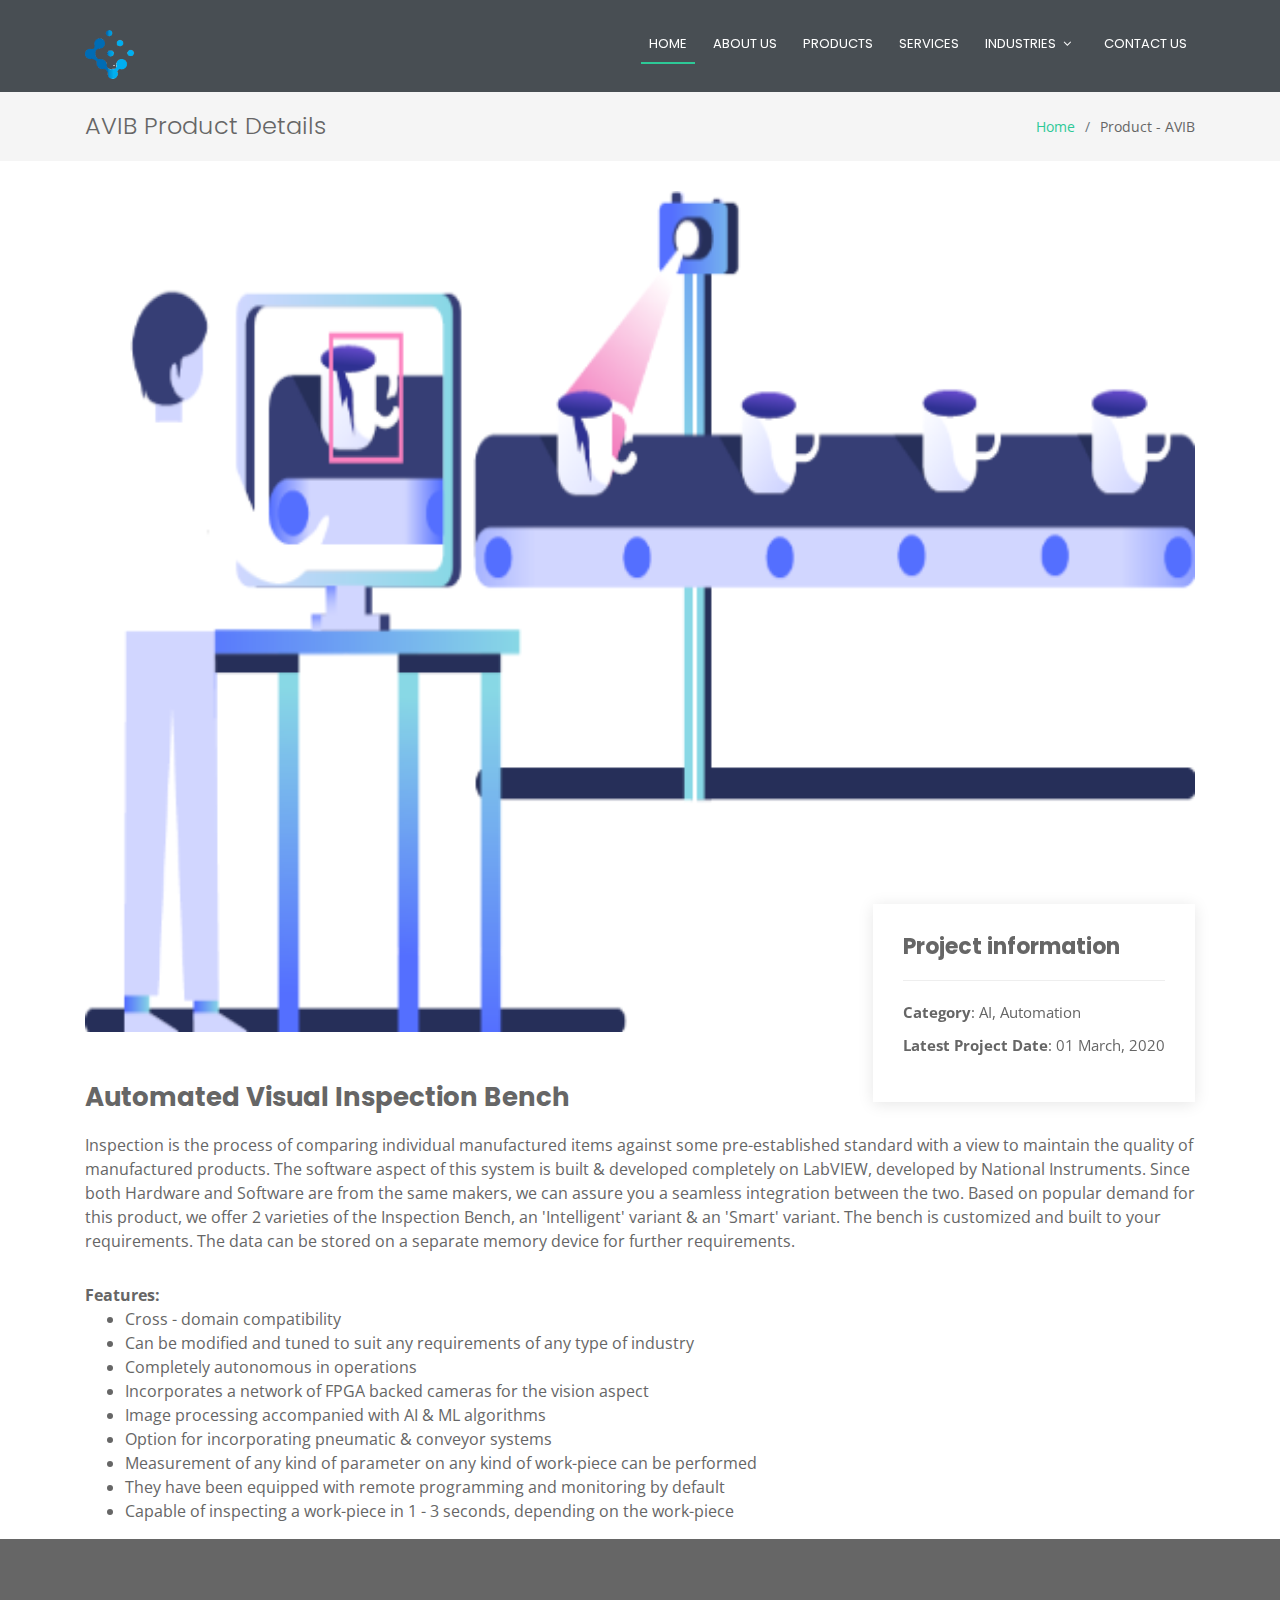
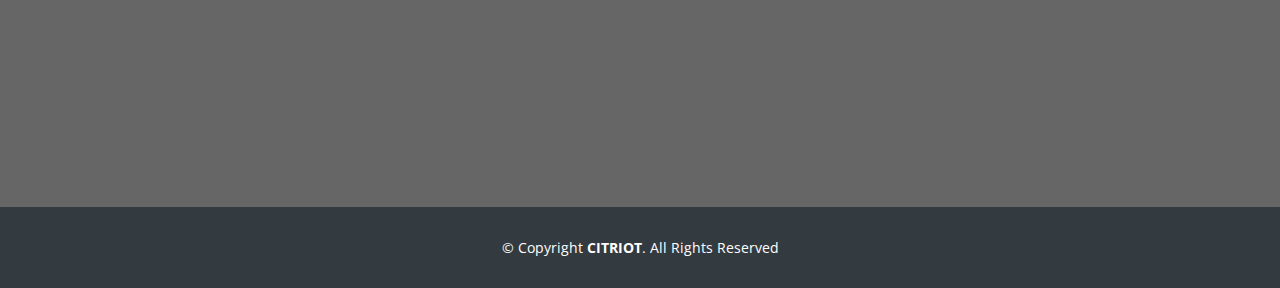
<file: product_avib.html>
<!DOCTYPE html>
<html lang="en">

<head>
  <meta charset="utf-8">
  <meta content="width=device-width, initial-scale=1.0" name="viewport">

  <title>Product Details - CITRIOT AVIB</title>
  <meta content="" name="descriptison">
  <meta content="" name="keywords">

  <!-- Favicons -->
  <link href="assets/img/square_logo_tr.png" rel="icon">
  <link href="assets/img/square_logo_tr.png" rel="CITIROT Logo">

  <!-- Google Fonts -->
  <link href="https://fonts.googleapis.com/css?family=Open+Sans:300,300i,400,400i,700,700i|Poppins:300,400,500,700" rel="stylesheet">

  <!-- Vendor CSS Files -->
  <link href="assets/vendor/bootstrap/css/bootstrap.min.css" rel="stylesheet">
  <link href="assets/vendor/font-awesome/css/font-awesome.min.css" rel="stylesheet">
  <link href="assets/vendor/boxicons/css/boxicons.min.css" rel="stylesheet">
  <link href="assets/vendor/owl.carousel/assets/owl.carousel.min.css" rel="stylesheet">
  <link href="assets/vendor/venobox/venobox.css" rel="stylesheet">
  <link href="assets/vendor/aos/aos.css" rel="stylesheet">

  <!-- Template Main CSS File -->
  <link href="assets/css/style.css" rel="stylesheet">

  <!-- =======================================================
  * Template Name: CITRIOT - v2.1.0
  * Template URL: https://bootstrapmade.com/CITRIOT-bootstrap-onepage-template/
  * Author: BootstrapMade.com
  * License: https://bootstrapmade.com/license/
  ======================================================== -->
</head>

<body>

  <!-- ======= Header ======= -->
  <header id="header">
    <div class="container">

      <div id="logo" class="pull-left">
        <a href="index.html"><img src="assets/img/square_logo_tr.png" alt="" width="50"></a>
        <!-- Uncomment below if you prefer to use a text logo -->
        <!--<h1><a href="#hero">CITRIOT</a></h1>-->
      </div>

      <nav id="nav-menu-container">
        <ul class="nav-menu">
          <li class="menu-active"><a href="index.html">Home</a></li>
          <li><a href="index.html#about">About Us</a></li>
          
          <li><a href="index.html#portfolio">Products</a></li>
          <li><a href="index.html#services">Services</a></li>
          
          <li class="menu-has-children"><a >Industries</a>
            <ul>
              <li><a href="industries.html#semiconductor">Semiconductor</a></li>
              <!--li class="menu-has-children"><a href="#">Drop Down 2</a>
                <ul>
                  <li><a href="#">Semiconductor</a></li>
                  <li><a href="#">Deep Drop Down 2</a></li>
                  <li><a href="#">Deep Drop Down 3</a></li>
                  <li><a href="#">Deep Drop Down 4</a></li>
                  <li><a href="#">Deep Drop Down 5</a></li>
                </ul>
              </li-->
              <li><a href="industries.html#automotive">Automotive</a></li>
              <li><a href="industries.html#healthcare">Healthcare</a></li>
              <li><a href="industries.html#aerospace">Aerospace & Defense</a></li>
              <li><a href="industries.html#electronics">Electronics</a></li>
              <li><a href="industries.html#energy">Energy</a></li>
              <li><a href="industries.html#industrial-machining">Industrial Machining</a></li> 
              <li><a href="industries.html#logistics">Logistics</a></li>
            </ul>
          </li>
          <!--li><a href="index.html#team">Team</a></li-->
          <li><a href="index.html#contact">Contact Us</a></li>
        </ul>
      </nav><!-- #nav-menu-container -->
    </div>
  </header><!-- End Header -->

  <main id="main">

    <!-- ======= Breadcrumbs Section ======= -->
    <section class="breadcrumbs">
      <div class="container">

        <div class="d-flex justify-content-between align-items-center">
          <h2>AVIB Product Details</h2>
          <ol>
            <li><a href="index.html">Home</a></li>
            <!--li><a href="portfolio.html">Portfolio</a></li-->
            <li>Product - AVIB</li>
          </ol>
        </div>

      </div>
    </section><!-- Breadcrumbs Section -->

    <!-- ======= Portfolio Details Section ======= -->
    <section class="portfolio-details">
      <div class="container">

        <div class="portfolio-details-container">

          <div class="owl-carousel portfolio-details-carousel">
            <img src="assets/img/products/AVIB/inspection_hero.png" class="img-fluid" alt="" >
            
          </div>

          <div class="portfolio-info">
            <h3>Project information</h3>
            <ul>
              <li><strong>Category</strong>: AI, Automation</li>
              <!--li><strong>Client(s)</strong>: Toyota, AirProducts</li-->
              <li><strong>Latest Project Date</strong>: 01 March, 2020</li>
              <!--li><strong>Product URL</strong>: <a href="#">www.AVIB.com</a></li-->
            </ul>
          </div>

        </div>

        <div class="portfolio-description">
          <h2>Automated Visual Inspection Bench</h2>
          <p>
            Inspection is the process of comparing individual manufactured items against
some pre-established standard with a view to maintain the quality of
manufactured products.
The software aspect of this system is built & developed completely on LabVIEW,
developed by National Instruments. Since both Hardware and Software are from
the same makers, we can assure you a seamless integration between the two.
Based on popular demand for this product, we offer 2 varieties of the Inspection
Bench, an 'Intelligent' variant & an 'Smart' variant.
The bench is customized and built to your requirements. The data can be stored
on a separate memory device for further requirements.
          </p>
          <b>Features:</b>
          <ul>
            <li> Cross - domain compatibility</li>
            <li> Can be modified and tuned to suit any requirements of any type of industry</li>
            <li> Completely autonomous in operations</li>
            <li> Incorporates a network of FPGA backed cameras for the vision aspect</li>
            <li> Image processing accompanied with AI & ML algorithms</li>
            <li> Option for incorporating pneumatic & conveyor systems</li>
            <li> Measurement of any kind of parameter on any kind of work-piece can be performed</li>
            <li> They have been equipped with remote programming and monitoring by default</li>
            <li> Capable of inspecting a work-piece in 1 - 3 seconds, depending on the work-piece</li>
            </ul>
        </div>
      </div>
    </section><!-- End Portfolio Details Section -->


    <!-- ======= Call To Action Section ======= -->
    <section id="call-to-action">
      <div class="container">
        <div class="row" data-aos="zoom-in">
          <div class="col-lg-9 text-center text-lg-left">
            <h3 class="cta-title">Request a Quote</h3>
            <p class="cta-text"> To schedule a product demo with one of our product consultants, please contact us</p>
          </div>
          <div class="col-lg-3 cta-btn-container text-center">
            <a class="cta-btn align-middle" href="index.html#contact">Contact Us</a>
          </div>
        </div>

      </div>
    </section><!-- End Call To Action Section -->

  </main><!-- End #main -->

  <!-- ======= Footer ======= -->
  <footer id="footer">
    <div class="footer-top">
      <div class="container">

      </div>
    </div>

    <div class="container">
      <div class="copyright">
        &copy; Copyright <strong>CITRIOT</strong>. All Rights Reserved
      </div>
      <!--div class="credits">
        <!--
        All the links in the footer should remain intact.
        You can delete the links only if you purchased the pro version.
        Licensing information: https://bootstrapmade.com/license/
        Purchase the pro version with working PHP/AJAX contact form: https://bootstrapmade.com/buy/?theme=CITRIOT
      >
        Designed by <a href="https://bootstrapmade.com/">BootstrapMade</a>
      </div-->
    </div>
  </footer><!-- End Footer -->

  <a href="#" class="back-to-top"><i class="fa fa-chevron-up"></i></a>

  <!-- Vendor JS Files -->
  <script src="assets/vendor/jquery/jquery.min.js"></script>
  <script src="assets/vendor/bootstrap/js/bootstrap.bundle.min.js"></script>
  <script src="assets/vendor/jquery.easing/jquery.easing.min.js"></script>
  <script src="assets/vendor/php-email-form/validate.js"></script>
  <script src="assets/vendor/counterup/counterup.min.js"></script>
  <script src="assets/vendor/waypoints/jquery.waypoints.min.js"></script>
  <script src="assets/vendor/isotope-layout/isotope.pkgd.min.js"></script>
  <script src="assets/vendor/superfish/superfish.min.js"></script>
  <script src="assets/vendor/hoverIntent/hoverIntent.js"></script>
  <script src="assets/vendor/owl.carousel/owl.carousel.min.js"></script>
  <script src="assets/vendor/venobox/venobox.min.js"></script>
  <script src="assets/vendor/aos/aos.js"></script>

  <!-- Template Main JS File -->
  <script src="assets/js/main.js"></script>
<!--Start of Tawk.to Script-->
<script type="text/javascript">
  var Tawk_API=Tawk_API||{}, Tawk_LoadStart=new Date();
  (function(){
  var s1=document.createElement("script"),s0=document.getElementsByTagName("script")[0];
  s1.async=true;
  s1.src='https://embed.tawk.to/5f34bc814c7806354da5fa7d/default';
  s1.charset='UTF-8';
  s1.setAttribute('crossorigin','*');
  s0.parentNode.insertBefore(s1,s0);
  })();
  </script>
  <!--End of Tawk.to Script-->
</body>

</html>
</file>
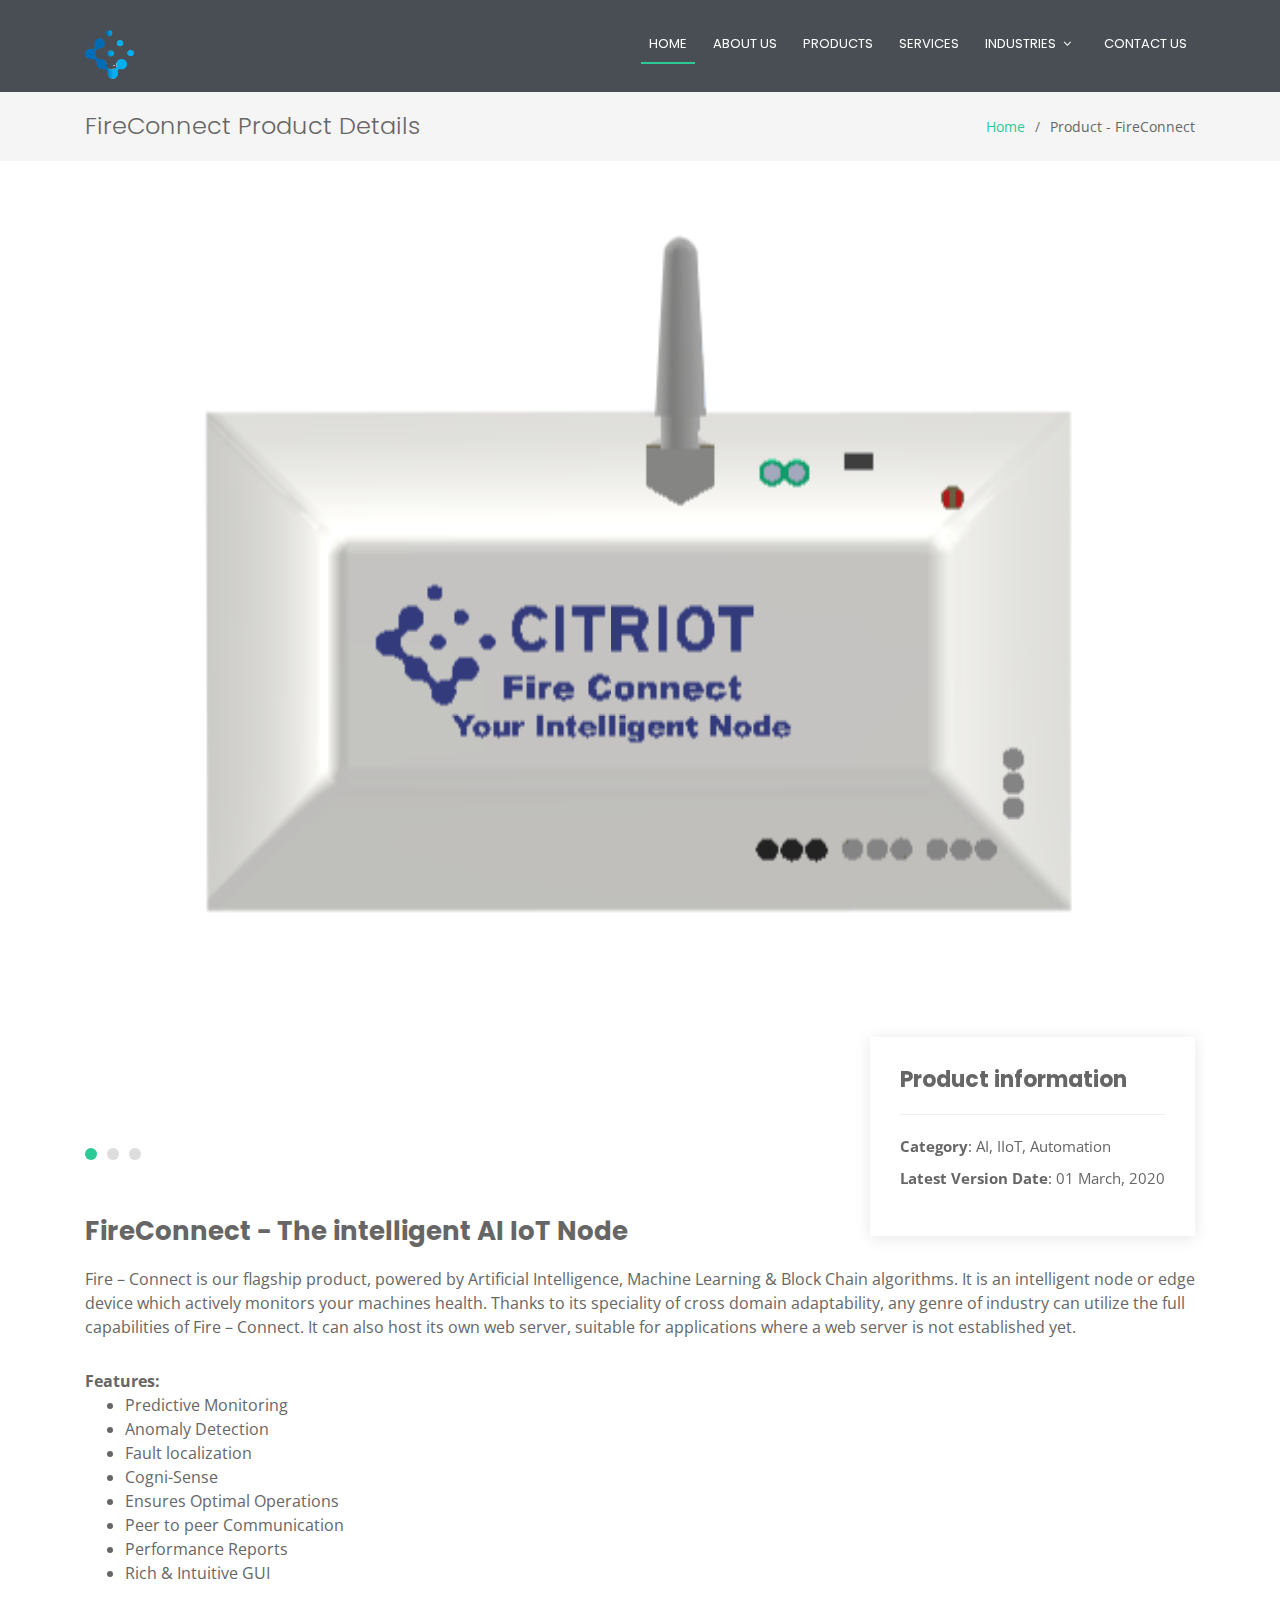
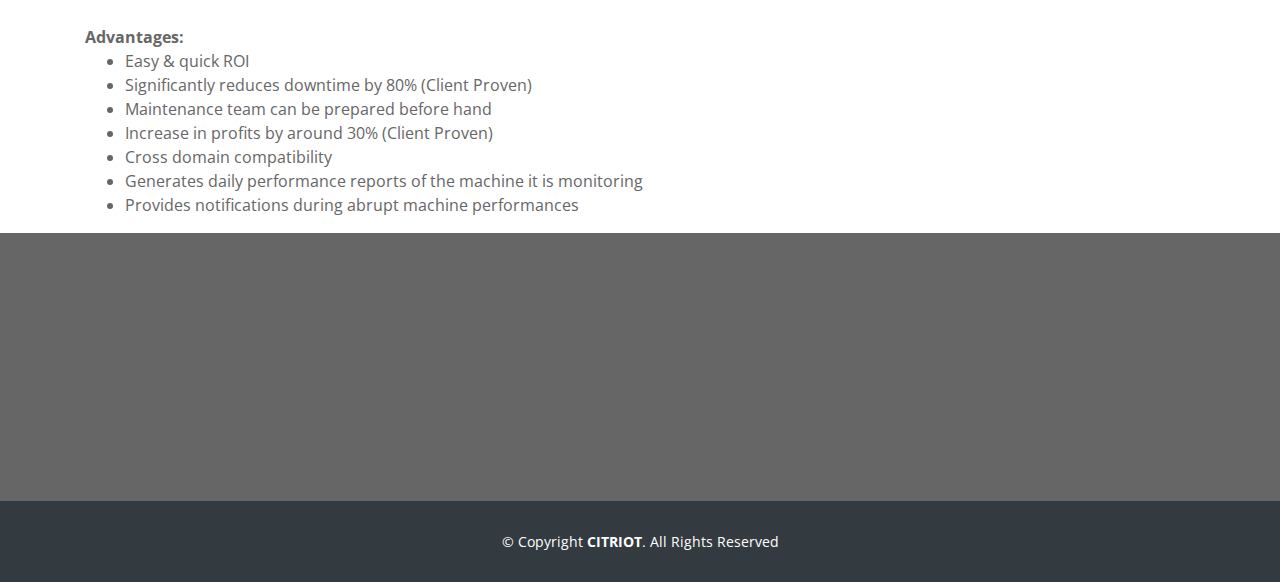
<file: product_fireconnect.html>
<!DOCTYPE html>
<html lang="en">

<head>
  <meta charset="utf-8">
  <meta content="width=device-width, initial-scale=1.0" name="viewport">

  <title>Product Details - CITRIOT FireConnect</title>
  <meta content="" name="descriptison">
  <meta content="" name="keywords">

  <!-- Favicons -->
  <link href="assets/img/square_logo_tr.png" rel="icon">
  <link href="assets/img/square_logo_tr.png" rel="CITIROT Logo">

  <!-- Google Fonts -->
  <link href="https://fonts.googleapis.com/css?family=Open+Sans:300,300i,400,400i,700,700i|Poppins:300,400,500,700" rel="stylesheet">

  <!-- Vendor CSS Files -->
  <link href="assets/vendor/bootstrap/css/bootstrap.min.css" rel="stylesheet">
  <link href="assets/vendor/font-awesome/css/font-awesome.min.css" rel="stylesheet">
  <link href="assets/vendor/boxicons/css/boxicons.min.css" rel="stylesheet">
  <link href="assets/vendor/owl.carousel/assets/owl.carousel.min.css" rel="stylesheet">
  <link href="assets/vendor/venobox/venobox.css" rel="stylesheet">
  <link href="assets/vendor/aos/aos.css" rel="stylesheet">

  <!-- Template Main CSS File -->
  <link href="assets/css/style.css" rel="stylesheet">

  <!-- =======================================================
  * Template Name: CITRIOT - v2.1.0
  * Template URL: https://bootstrapmade.com/CITRIOT-bootstrap-onepage-template/
  * Author: BootstrapMade.com
  * License: https://bootstrapmade.com/license/
  ======================================================== -->
</head>

<body>

  <!-- ======= Header ======= -->
  <header id="header">
    <div class="container">

      <div id="logo" class="pull-left">
        <a href="index.html"><img src="assets/img/square_logo_tr.png" alt="" width="50"></a>
        <!-- Uncomment below if you prefer to use a text logo -->
        <!--<h1><a href="#hero">CITRIOT</a></h1>-->
      </div>

      <nav id="nav-menu-container">
        <ul class="nav-menu">
          <li class="menu-active"><a href="index.html">Home</a></li>
          <li><a href="index.html#about">About Us</a></li>
          
          <li><a href="index.html#portfolio">Products</a></li>
          <li><a href="index.html#services">Services</a></li>
          
          <li class="menu-has-children"><a >Industries</a>
            <ul>
              <li><a href="industries.html#semiconductor">Semiconductor</a></li>
              <!--li class="menu-has-children"><a href="#">Drop Down 2</a>
                <ul>
                  <li><a href="#">Semiconductor</a></li>
                  <li><a href="#">Deep Drop Down 2</a></li>
                  <li><a href="#">Deep Drop Down 3</a></li>
                  <li><a href="#">Deep Drop Down 4</a></li>
                  <li><a href="#">Deep Drop Down 5</a></li>
                </ul>
              </li-->
              <li><a href="industries.html#automotive">Automotive</a></li>
              <li><a href="industries.html#healthcare">Healthcare</a></li>
              <li><a href="industries.html#aerospace">Aerospace & Defense</a></li>
              <li><a href="industries.html#electronics">Electronics</a></li>
              <li><a href="industries.html#energy">Energy</a></li>
              <li><a href="industries.html#industrial-machining">Industrial Machining</a></li> 
              <li><a href="industries.html#logistics">Logistics</a></li>
            </ul>
          </li>
          <!--li><a href="index.html#team">Team</a></li-->
          <li><a href="index.html#contact">Contact Us</a></li>
        </ul>
      </nav><!-- #nav-menu-container -->
    </div>
  </header><!-- End Header -->

  <main id="main">

    <!-- ======= Breadcrumbs Section ======= -->
    <section class="breadcrumbs">
      <div class="container">

        <div class="d-flex justify-content-between align-items-center">
          <h2>FireConnect Product Details</h2>
          <ol>
            <li><a href="index.html">Home</a></li>
            <!--li><a href="portfolio.html">Portfolio</a></li-->
            <li>Product - FireConnect</li>
          </ol>
        </div>

      </div>
    </section><!-- Breadcrumbs Section -->

    <!-- ======= Portfolio Details Section ======= -->
    <section class="portfolio-details">
      <div class="container">

        <div class="portfolio-details-container">

          <div class="owl-carousel portfolio-details-carousel">
            <img src="assets/img/products/fireconnect/fc1.png" class="img-fluid" alt="" >
            <img src="assets/img/products/fireconnect/fc2.png" class="img-fluid" alt="" >
            <img src="assets/img/products/fireconnect/fc3.png" class="img-fluid" alt="" >
          </div>

          <div class="portfolio-info">
            <h3>Product information</h3>
            <ul>
              <li><strong>Category</strong>: AI, IIoT, Automation</li>
              <!--li><strong>Client(s)</strong>: Toyota, AirProducts</li-->
              <li><strong>Latest Version Date</strong>: 01 March, 2020</li>
              <!--li><strong>Product URL</strong>: <a href="#">www.fireconnect.com</a></li-->
            </ul>
          </div>

        </div>

        <div class="portfolio-description">
          <h2>FireConnect - The intelligent AI IoT Node</h2>
          <p>
            Fire – Connect is our flagship product, powered by Artificial Intelligence,
Machine Learning & Block Chain algorithms. It is an intelligent node or edge
device which actively monitors your machines health. Thanks to its speciality of
cross domain adaptability, any genre of industry can utilize the full capabilities of
Fire – Connect. It can also host its own web server, suitable for applications
where a web server is not established yet.
          </p>
          <b>Features: </b>
          <ul>
            <li>Predictive Monitoring</li>
            <li>Anomaly Detection</li>
            <li>Fault localization</li>
            <li>Cogni-Sense</li>
            <li>Ensures Optimal Operations</li>
            <li>Peer to peer Communication</li>
            <li>Performance Reports</li>
            <li>Rich & Intuitive GUI</li>
          </ul>
          <br>
          <b>Advantages: </b>
          <ul>
            <li>Easy & quick ROI</li>
            <li>Significantly reduces downtime by 80% (Client Proven)</li>
            <li>Maintenance team can be prepared before hand</li>
            <li>Increase in profits by around 30% (Client Proven)</li>
            <li>Cross domain compatibility</li>
            <li>Generates daily performance reports of the machine it is monitoring</li>
            <li>Provides notifications during abrupt machine performances</li>
            
          </ul>
        </div>
      </div>
    </section><!-- End Portfolio Details Section -->


    <!-- ======= Call To Action Section ======= -->
    <section id="call-to-action">
      <div class="container">
        <div class="row" data-aos="zoom-in">
          <div class="col-lg-9 text-center text-lg-left">
            <h3 class="cta-title">Request a Quote</h3>
            <p class="cta-text"> To schedule a product demo with one of our product consultants, please contact us</p>
          </div>
          <div class="col-lg-3 cta-btn-container text-center">
            <a class="cta-btn align-middle" href="index.html#contact">Contact Us</a>
          </div>
        </div>

      </div>
    </section><!-- End Call To Action Section -->

  </main><!-- End #main -->

  <!-- ======= Footer ======= -->
  <footer id="footer">
    <div class="footer-top">
      <div class="container">

      </div>
    </div>

    <div class="container">
      <div class="copyright">
        &copy; Copyright <strong>CITRIOT</strong>. All Rights Reserved
      </div>
      <!--div class="credits">
        <!--
        All the links in the footer should remain intact.
        You can delete the links only if you purchased the pro version.
        Licensing information: https://bootstrapmade.com/license/
        Purchase the pro version with working PHP/AJAX contact form: https://bootstrapmade.com/buy/?theme=CITRIOT
      >
        Designed by <a href="https://bootstrapmade.com/">BootstrapMade</a>
      </div-->
    </div>
  </footer><!-- End Footer -->

  <a href="#" class="back-to-top"><i class="fa fa-chevron-up"></i></a>

  <!-- Vendor JS Files -->
  <script src="assets/vendor/jquery/jquery.min.js"></script>
  <script src="assets/vendor/bootstrap/js/bootstrap.bundle.min.js"></script>
  <script src="assets/vendor/jquery.easing/jquery.easing.min.js"></script>
  <script src="assets/vendor/php-email-form/validate.js"></script>
  <script src="assets/vendor/counterup/counterup.min.js"></script>
  <script src="assets/vendor/waypoints/jquery.waypoints.min.js"></script>
  <script src="assets/vendor/isotope-layout/isotope.pkgd.min.js"></script>
  <script src="assets/vendor/superfish/superfish.min.js"></script>
  <script src="assets/vendor/hoverIntent/hoverIntent.js"></script>
  <script src="assets/vendor/owl.carousel/owl.carousel.min.js"></script>
  <script src="assets/vendor/venobox/venobox.min.js"></script>
  <script src="assets/vendor/aos/aos.js"></script>

  <!-- Template Main JS File -->
  <script src="assets/js/main.js"></script>
<!--Start of Tawk.to Script-->
<script type="text/javascript">
  var Tawk_API=Tawk_API||{}, Tawk_LoadStart=new Date();
  (function(){
  var s1=document.createElement("script"),s0=document.getElementsByTagName("script")[0];
  s1.async=true;
  s1.src='https://embed.tawk.to/5f34bc814c7806354da5fa7d/default';
  s1.charset='UTF-8';
  s1.setAttribute('crossorigin','*');
  s0.parentNode.insertBefore(s1,s0);
  })();
  </script>
  <!--End of Tawk.to Script-->
</body>

</html>
</file>
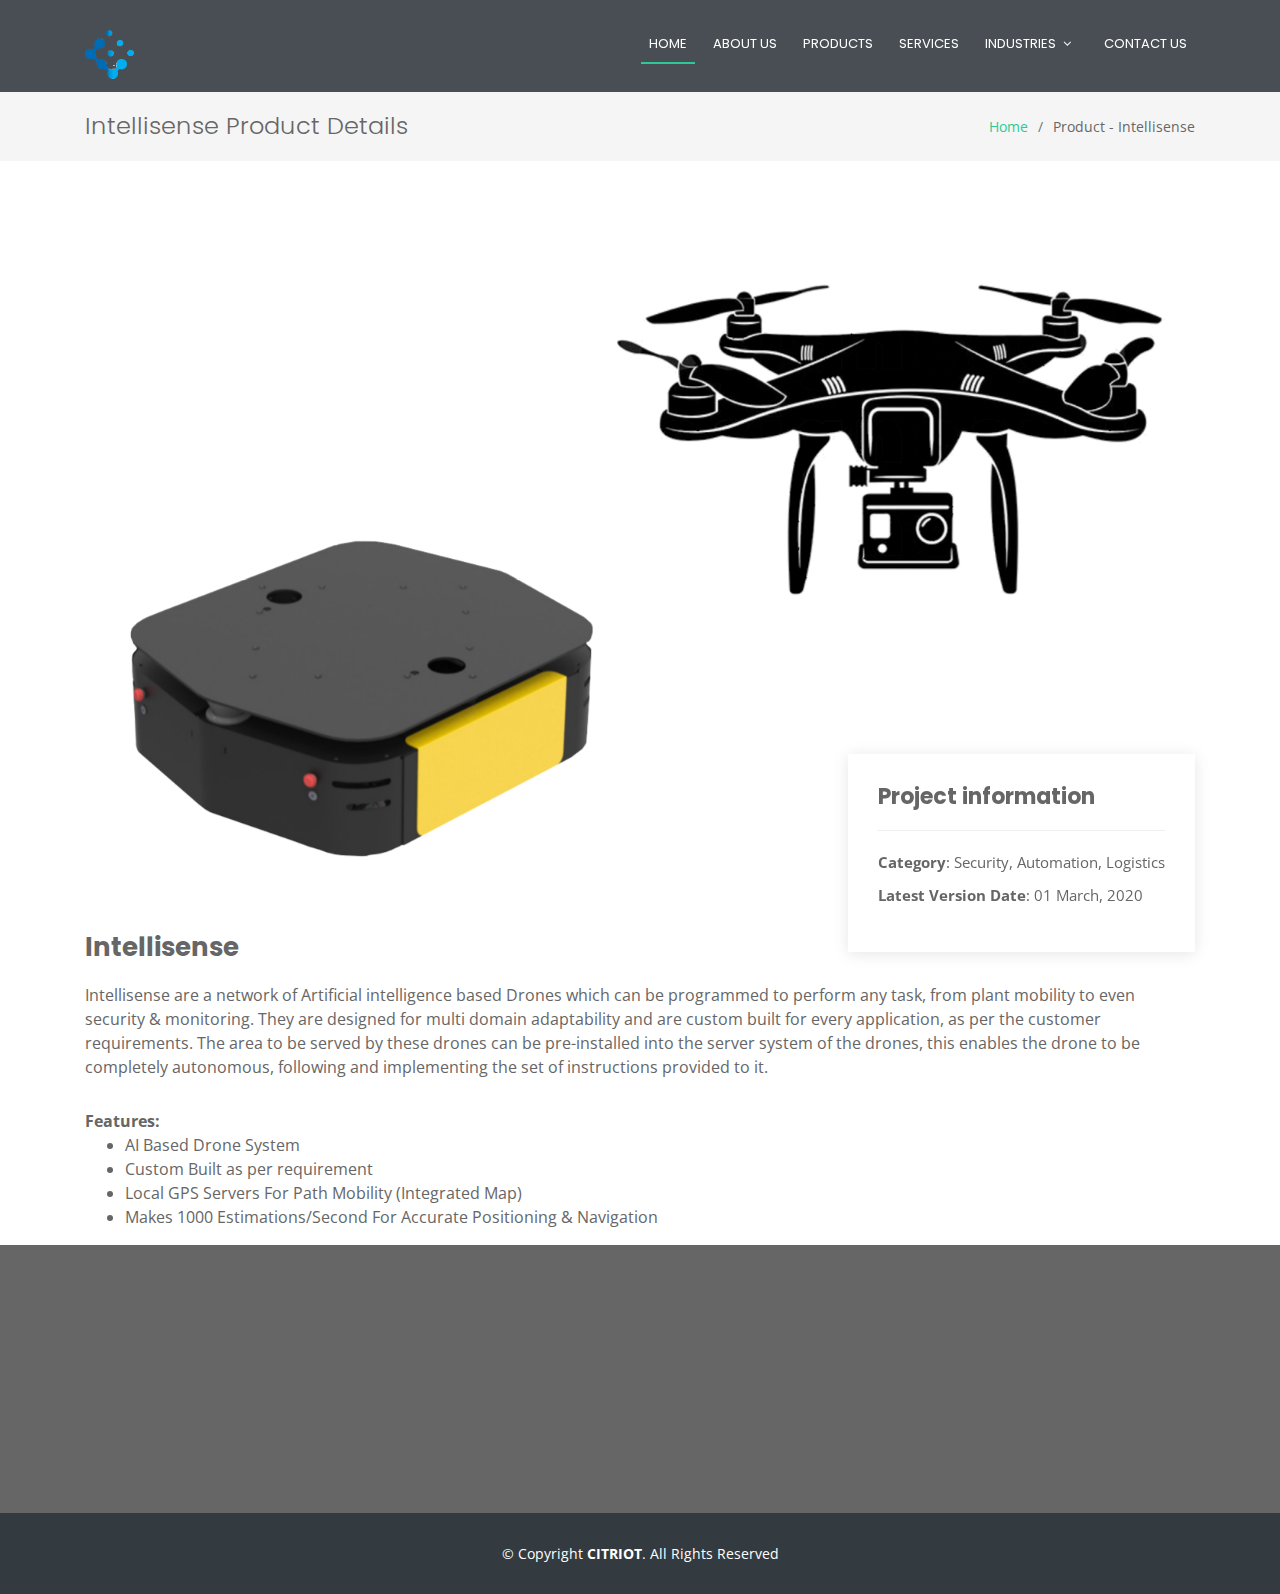
<file: product_intellisense.html>
<!DOCTYPE html>
<html lang="en">

<head>
  <meta charset="utf-8">
  <meta content="width=device-width, initial-scale=1.0" name="viewport">

  <title>Product Details - CITRIOT Intellisense</title>
  <meta content="" name="descriptison">
  <meta content="" name="keywords">

  <!-- Favicons -->
  <link href="assets/img/square_logo_tr.png" rel="icon">
  <link href="assets/img/square_logo_tr.png" rel="CITIROT Logo">

  <!-- Google Fonts -->
  <link href="https://fonts.googleapis.com/css?family=Open+Sans:300,300i,400,400i,700,700i|Poppins:300,400,500,700" rel="stylesheet">

  <!-- Vendor CSS Files -->
  <link href="assets/vendor/bootstrap/css/bootstrap.min.css" rel="stylesheet">
  <link href="assets/vendor/font-awesome/css/font-awesome.min.css" rel="stylesheet">
  <link href="assets/vendor/boxicons/css/boxicons.min.css" rel="stylesheet">
  <link href="assets/vendor/owl.carousel/assets/owl.carousel.min.css" rel="stylesheet">
  <link href="assets/vendor/venobox/venobox.css" rel="stylesheet">
  <link href="assets/vendor/aos/aos.css" rel="stylesheet">

  <!-- Template Main CSS File -->
  <link href="assets/css/style.css" rel="stylesheet">

  <!-- =======================================================
  * Template Name: CITRIOT - v2.1.0
  * Template URL: https://bootstrapmade.com/CITRIOT-bootstrap-onepage-template/
  * Author: BootstrapMade.com
  * License: https://bootstrapmade.com/license/
  ======================================================== -->
</head>

<body>

  <!-- ======= Header ======= -->
  <header id="header">
    <div class="container">

      <div id="logo" class="pull-left">
        <a href="index.html"><img src="assets/img/square_logo_tr.png" alt="" width="50"></a>
        <!-- Uncomment below if you prefer to use a text logo -->
        <!--<h1><a href="#hero">CITRIOT</a></h1>-->
      </div>

      <nav id="nav-menu-container">
        <ul class="nav-menu">
          <li class="menu-active"><a href="index.html">Home</a></li>
          <li><a href="index.html#about">About Us</a></li>
          
          <li><a href="index.html#portfolio">Products</a></li>
          <li><a href="index.html#services">Services</a></li>
          
          <li class="menu-has-children"><a >Industries</a>
            <ul>
              <li><a href="industries.html#semiconductor">Semiconductor</a></li>
              <!--li class="menu-has-children"><a href="#">Drop Down 2</a>
                <ul>
                  <li><a href="#">Semiconductor</a></li>
                  <li><a href="#">Deep Drop Down 2</a></li>
                  <li><a href="#">Deep Drop Down 3</a></li>
                  <li><a href="#">Deep Drop Down 4</a></li>
                  <li><a href="#">Deep Drop Down 5</a></li>
                </ul>
              </li-->
              <li><a href="industries.html#automotive">Automotive</a></li>
              <li><a href="industries.html#healthcare">Healthcare</a></li>
              <li><a href="industries.html#aerospace">Aerospace & Defense</a></li>
              <li><a href="industries.html#electronics">Electronics</a></li>
              <li><a href="industries.html#energy">Energy</a></li>
              <li><a href="industries.html#industrial-machining">Industrial Machining</a></li> 
              <li><a href="industries.html#logistics">Logistics</a></li>
            </ul>
          </li>
          <!--li><a href="index.html#team">Team</a></li-->
          <li><a href="index.html#contact">Contact Us</a></li>
        </ul>
      </nav><!-- #nav-menu-container -->
    </div>
  </header><!-- End Header -->

  <main id="main">

    <!-- ======= Breadcrumbs Section ======= -->
    <section class="breadcrumbs">
      <div class="container">

        <div class="d-flex justify-content-between align-items-center">
          <h2>Intellisense Product Details</h2>
          <ol>
            <li><a href="index.html">Home</a></li>
            <!--li><a href="portfolio.html">Portfolio</a></li-->
            <li>Product - Intellisense</li>
          </ol>
        </div>

      </div>
    </section><!-- Breadcrumbs Section -->

    <!-- ======= Portfolio Details Section ======= -->
    <section class="portfolio-details">
      <div class="container">

        <div class="portfolio-details-container">

          <div class="owl-carousel portfolio-details-carousel">
            <img src="assets/img/products/Intellisense/IntelliSenseT.png" class="img-fluid" alt="" >
            
          </div>

          <div class="portfolio-info">
            <h3>Project information</h3>
            <ul>
              <li><strong>Category</strong>: Security, Automation, Logistics</li>
              <!--li><strong>Client(s)</strong>: Toyota, AirProducts</li-->
              <li><strong>Latest Version Date</strong>: 01 March, 2020</li>
              <!--li><strong>Product URL</strong>: <a href="#">www.Intellisense.com</a></li-->
            </ul>
          </div>

        </div>

        <div class="portfolio-description">
          <h2>Intellisense</h2>
          <p>
            Intellisense are a network of Artificial intelligence based Drones which can be
            programmed to perform any task, from plant mobility to even security &
            monitoring. They are designed for multi domain adaptability and are custom built
            for every application, as per the customer requirements.
            The area to be served by these drones can be pre-installed into the server system
            of the drones, this enables the drone to be completely autonomous, following and
            implementing the set of instructions provided to it.
          </p>
          <b>Features: </b>
          <ul>
          <li> AI Based Drone System</li>
          <li> Custom Built as per requirement</li>
          <li> Local GPS Servers For Path Mobility (Integrated Map)</li>
          <li> Makes 1000 Estimations/Second For Accurate Positioning & Navigation</li>
          </ul>
        </div>
      </div>
    </section><!-- End Portfolio Details Section -->


    <!-- ======= Call To Action Section ======= -->
    <section id="call-to-action">
      <div class="container">
        <div class="row" data-aos="zoom-in">
          <div class="col-lg-9 text-center text-lg-left">
            <h3 class="cta-title">Request a Quote</h3>
            <p class="cta-text"> To schedule a product demo with one of our product consultants, please contact us</p>
          </div>
          <div class="col-lg-3 cta-btn-container text-center">
            <a class="cta-btn align-middle" href="index.html#contact">Contact Us</a>
          </div>
        </div>

      </div>
    </section><!-- End Call To Action Section -->

  </main><!-- End #main -->

  <!-- ======= Footer ======= -->
  <footer id="footer">
    <div class="footer-top">
      <div class="container">

      </div>
    </div>

    <div class="container">
      <div class="copyright">
        &copy; Copyright <strong>CITRIOT</strong>. All Rights Reserved
      </div>
      <!--div class="credits">
        <!--
        All the links in the footer should remain intact.
        You can delete the links only if you purchased the pro version.
        Licensing information: https://bootstrapmade.com/license/
        Purchase the pro version with working PHP/AJAX contact form: https://bootstrapmade.com/buy/?theme=CITRIOT
      >
        Designed by <a href="https://bootstrapmade.com/">BootstrapMade</a>
      </div-->
    </div>
  </footer><!-- End Footer -->

  <a href="#" class="back-to-top"><i class="fa fa-chevron-up"></i></a>

  <!-- Vendor JS Files -->
  <script src="assets/vendor/jquery/jquery.min.js"></script>
  <script src="assets/vendor/bootstrap/js/bootstrap.bundle.min.js"></script>
  <script src="assets/vendor/jquery.easing/jquery.easing.min.js"></script>
  <script src="assets/vendor/php-email-form/validate.js"></script>
  <script src="assets/vendor/counterup/counterup.min.js"></script>
  <script src="assets/vendor/waypoints/jquery.waypoints.min.js"></script>
  <script src="assets/vendor/isotope-layout/isotope.pkgd.min.js"></script>
  <script src="assets/vendor/superfish/superfish.min.js"></script>
  <script src="assets/vendor/hoverIntent/hoverIntent.js"></script>
  <script src="assets/vendor/owl.carousel/owl.carousel.min.js"></script>
  <script src="assets/vendor/venobox/venobox.min.js"></script>
  <script src="assets/vendor/aos/aos.js"></script>

  <!-- Template Main JS File -->
  <script src="assets/js/main.js"></script>
<!--Start of Tawk.to Script-->
<script type="text/javascript">
  var Tawk_API=Tawk_API||{}, Tawk_LoadStart=new Date();
  (function(){
  var s1=document.createElement("script"),s0=document.getElementsByTagName("script")[0];
  s1.async=true;
  s1.src='https://embed.tawk.to/5f34bc814c7806354da5fa7d/default';
  s1.charset='UTF-8';
  s1.setAttribute('crossorigin','*');
  s0.parentNode.insertBefore(s1,s0);
  })();
  </script>
  <!--End of Tawk.to Script-->
</body>

</html>
</file>
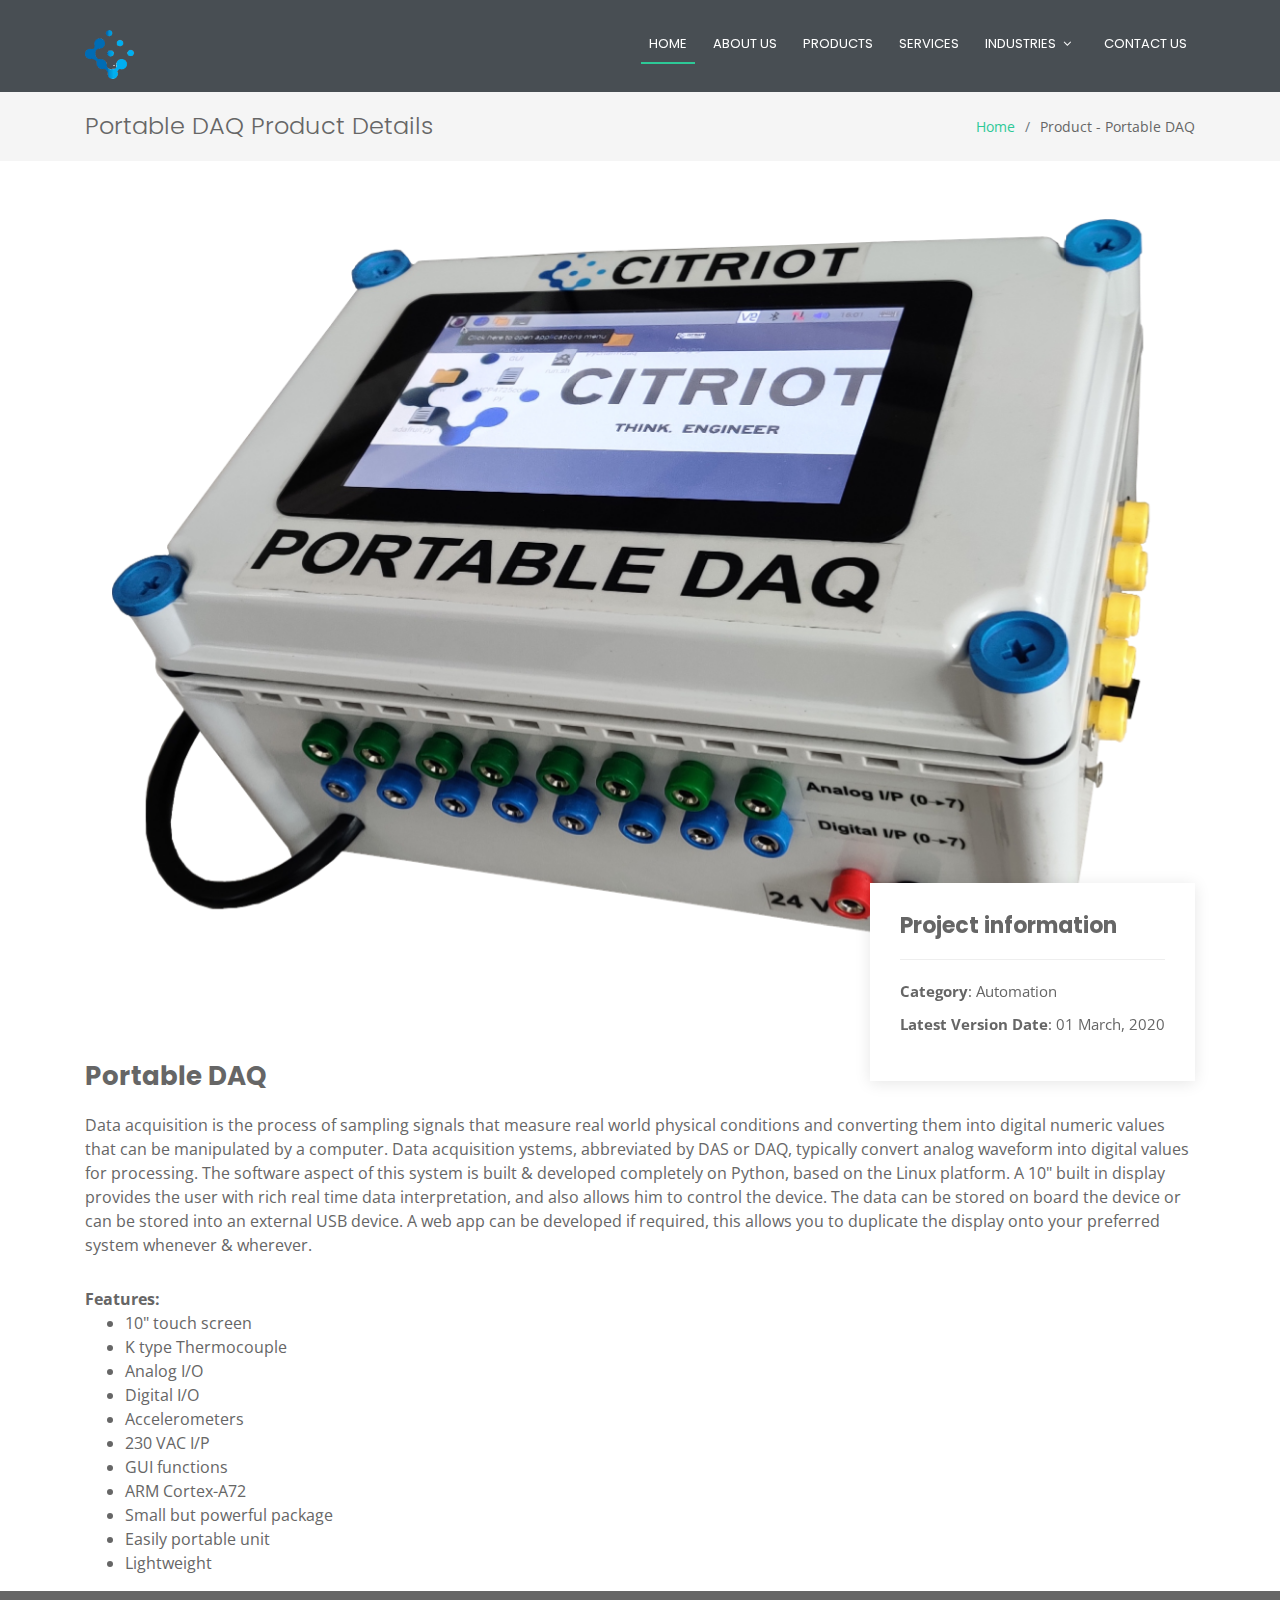
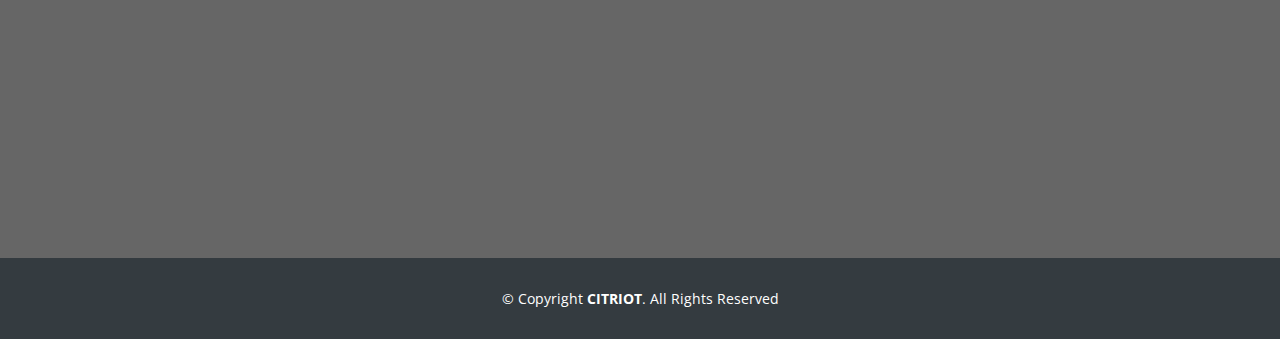
<file: product_portableDAQ.html>
<!DOCTYPE html>
<html lang="en">

<head>
  <meta charset="utf-8">
  <meta content="width=device-width, initial-scale=1.0" name="viewport">

  <title>Product Details - CITRIOT Portable DAQ</title>
  <meta content="" name="descriptison">
  <meta content="" name="keywords">

  <!-- Favicons -->
  <link href="assets/img/square_logo_tr.png" rel="icon">
  <link href="assets/img/square_logo_tr.png" rel="CITIROT Logo">

  <!-- Google Fonts -->
  <link href="https://fonts.googleapis.com/css?family=Open+Sans:300,300i,400,400i,700,700i|Poppins:300,400,500,700" rel="stylesheet">

  <!-- Vendor CSS Files -->
  <link href="assets/vendor/bootstrap/css/bootstrap.min.css" rel="stylesheet">
  <link href="assets/vendor/font-awesome/css/font-awesome.min.css" rel="stylesheet">
  <link href="assets/vendor/boxicons/css/boxicons.min.css" rel="stylesheet">
  <link href="assets/vendor/owl.carousel/assets/owl.carousel.min.css" rel="stylesheet">
  <link href="assets/vendor/venobox/venobox.css" rel="stylesheet">
  <link href="assets/vendor/aos/aos.css" rel="stylesheet">

  <!-- Template Main CSS File -->
  <link href="assets/css/style.css" rel="stylesheet">

  <!-- =======================================================
  * Template Name: CITRIOT - v2.1.0
  * Template URL: https://bootstrapmade.com/CITRIOT-bootstrap-onepage-template/
  * Author: BootstrapMade.com
  * License: https://bootstrapmade.com/license/
  ======================================================== -->
</head>

<body>

  <!-- ======= Header ======= -->
  <header id="header">
    <div class="container">

      <div id="logo" class="pull-left">
        <a href="index.html"><img src="assets/img/square_logo_tr.png" alt="" width="50"></a>
        <!-- Uncomment below if you prefer to use a text logo -->
        <!--<h1><a href="#hero">CITRIOT</a></h1>-->
      </div>

      <nav id="nav-menu-container">
        <ul class="nav-menu">
          <li class="menu-active"><a href="index.html">Home</a></li>
          <li><a href="index.html#about">About Us</a></li>
          
          <li><a href="index.html#portfolio">Products</a></li>
          <li><a href="index.html#services">Services</a></li>
          
          <li class="menu-has-children"><a >Industries</a>
            <ul>
              <li><a href="industries.html#semiconductor">Semiconductor</a></li>
              <!--li class="menu-has-children"><a href="#">Drop Down 2</a>
                <ul>
                  <li><a href="#">Semiconductor</a></li>
                  <li><a href="#">Deep Drop Down 2</a></li>
                  <li><a href="#">Deep Drop Down 3</a></li>
                  <li><a href="#">Deep Drop Down 4</a></li>
                  <li><a href="#">Deep Drop Down 5</a></li>
                </ul>
              </li-->
              <li><a href="industries.html#automotive">Automotive</a></li>
              <li><a href="industries.html#healthcare">Healthcare</a></li>
              <li><a href="industries.html#aerospace">Aerospace & Defense</a></li>
              <li><a href="industries.html#electronics">Electronics</a></li>
              <li><a href="industries.html#energy">Energy</a></li>
              <li><a href="industries.html#industrial-machining">Industrial Machining</a></li> 
              <li><a href="industries.html#logistics">Logistics</a></li>
            </ul>
          </li>
          <!--li><a href="index.html#team">Team</a></li-->
          <li><a href="index.html#contact">Contact Us</a></li>
        </ul>
      </nav><!-- #nav-menu-container -->
    </div>
  </header><!-- End Header -->

  <main id="main">

    <!-- ======= Breadcrumbs Section ======= -->
    <section class="breadcrumbs">
      <div class="container">

        <div class="d-flex justify-content-between align-items-center">
          <h2>Portable DAQ Product Details</h2>
          <ol>
            <li><a href="index.html">Home</a></li>
            <!--li><a href="portfolio.html">Portfolio</a></li-->
            <li>Product - Portable DAQ</li>
          </ol>
        </div>

      </div>
    </section><!-- Breadcrumbs Section -->

    <!-- ======= Portfolio Details Section ======= -->
    <section class="portfolio-details">
      <div class="container">

        <div class="portfolio-details-container">

          <div class="owl-carousel portfolio-details-carousel">
            <img src="assets/img/products/portabledaq/portableDAQ1.png" class="img-fluid" alt="" >
            
          </div>

          <div class="portfolio-info">
            <h3>Project information</h3>
            <ul>
              <li><strong>Category</strong>: Automation</li>
              <!--li><strong>Client(s)</strong>: Toyota, AirProducts</li-->
              <li><strong>Latest Version Date</strong>: 01 March, 2020</li>
              <!--li><strong>Product URL</strong>: <a href="#">www.Portable-DAQ.com</a></li-->
            </ul>
          </div>

        </div>

        <div class="portfolio-description">
          <h2>Portable DAQ</h2>
          <p>
            Data acquisition is the process of sampling signals that measure real world
            physical conditions and converting them into digital numeric values that can be
            manipulated by a computer. Data acquisition ystems, abbreviated by DAS or
            DAQ, typically convert analog waveform into digital values for processing.
            The software aspect of this system is built & developed completely on Python,
            based on the Linux platform. A 10" built in display provides the user with rich
            real time data interpretation, and also allows him to control the device. The data
            can be stored on board the device or can be stored into an external USB device.
            A web app can be developed if required, this allows you to duplicate the display
            onto your preferred system whenever & wherever.
          </p>

          <b>Features:</b>
          <ul>
            <li> 10" touch screen</li>
            <li> K type Thermocouple</li>
            <li> Analog I/O</li>
            <li> Digital I/O</li>
            <li> Accelerometers</li>
            <li> 230 VAC I/P</li>
            <li> GUI functions</li>
            <li> ARM Cortex-A72</li>
            <li> Small but powerful package</li>
            <li> Easily portable unit</li>
            <li>Lightweight</li>
          </ul>
        </div>
      </div>
    </section><!-- End Portfolio Details Section -->


    <!-- ======= Call To Action Section ======= -->
    <section id="call-to-action">
      <div class="container">
        <div class="row" data-aos="zoom-in">
          <div class="col-lg-9 text-center text-lg-left">
            <h3 class="cta-title">Request a Quote</h3>
            <p class="cta-text"> To schedule a product demo with one of our product consultants, please contact us</p>
          </div>
          <div class="col-lg-3 cta-btn-container text-center">
            <a class="cta-btn align-middle" href="index.html#contact">Contact Us</a>
          </div>
        </div>

      </div>
    </section><!-- End Call To Action Section -->

  </main><!-- End #main -->

  <!-- ======= Footer ======= -->
  <footer id="footer">
    <div class="footer-top">
      <div class="container">

      </div>
    </div>

    <div class="container">
      <div class="copyright">
        &copy; Copyright <strong>CITRIOT</strong>. All Rights Reserved
      </div>
      <!--div class="credits">
        <!--
        All the links in the footer should remain intact.
        You can delete the links only if you purchased the pro version.
        Licensing information: https://bootstrapmade.com/license/
        Purchase the pro version with working PHP/AJAX contact form: https://bootstrapmade.com/buy/?theme=CITRIOT
      >
        Designed by <a href="https://bootstrapmade.com/">BootstrapMade</a>
      </div-->
    </div>
  </footer><!-- End Footer -->

  <a href="#" class="back-to-top"><i class="fa fa-chevron-up"></i></a>

  <!-- Vendor JS Files -->
  <script src="assets/vendor/jquery/jquery.min.js"></script>
  <script src="assets/vendor/bootstrap/js/bootstrap.bundle.min.js"></script>
  <script src="assets/vendor/jquery.easing/jquery.easing.min.js"></script>
  <script src="assets/vendor/php-email-form/validate.js"></script>
  <script src="assets/vendor/counterup/counterup.min.js"></script>
  <script src="assets/vendor/waypoints/jquery.waypoints.min.js"></script>
  <script src="assets/vendor/isotope-layout/isotope.pkgd.min.js"></script>
  <script src="assets/vendor/superfish/superfish.min.js"></script>
  <script src="assets/vendor/hoverIntent/hoverIntent.js"></script>
  <script src="assets/vendor/owl.carousel/owl.carousel.min.js"></script>
  <script src="assets/vendor/venobox/venobox.min.js"></script>
  <script src="assets/vendor/aos/aos.js"></script>

  <!-- Template Main JS File -->
  <script src="assets/js/main.js"></script>
<!--Start of Tawk.to Script-->
<script type="text/javascript">
  var Tawk_API=Tawk_API||{}, Tawk_LoadStart=new Date();
  (function(){
  var s1=document.createElement("script"),s0=document.getElementsByTagName("script")[0];
  s1.async=true;
  s1.src='https://embed.tawk.to/5f34bc814c7806354da5fa7d/default';
  s1.charset='UTF-8';
  s1.setAttribute('crossorigin','*');
  s0.parentNode.insertBefore(s1,s0);
  })();
  </script>
  <!--End of Tawk.to Script-->
</body>

</html>
</file>
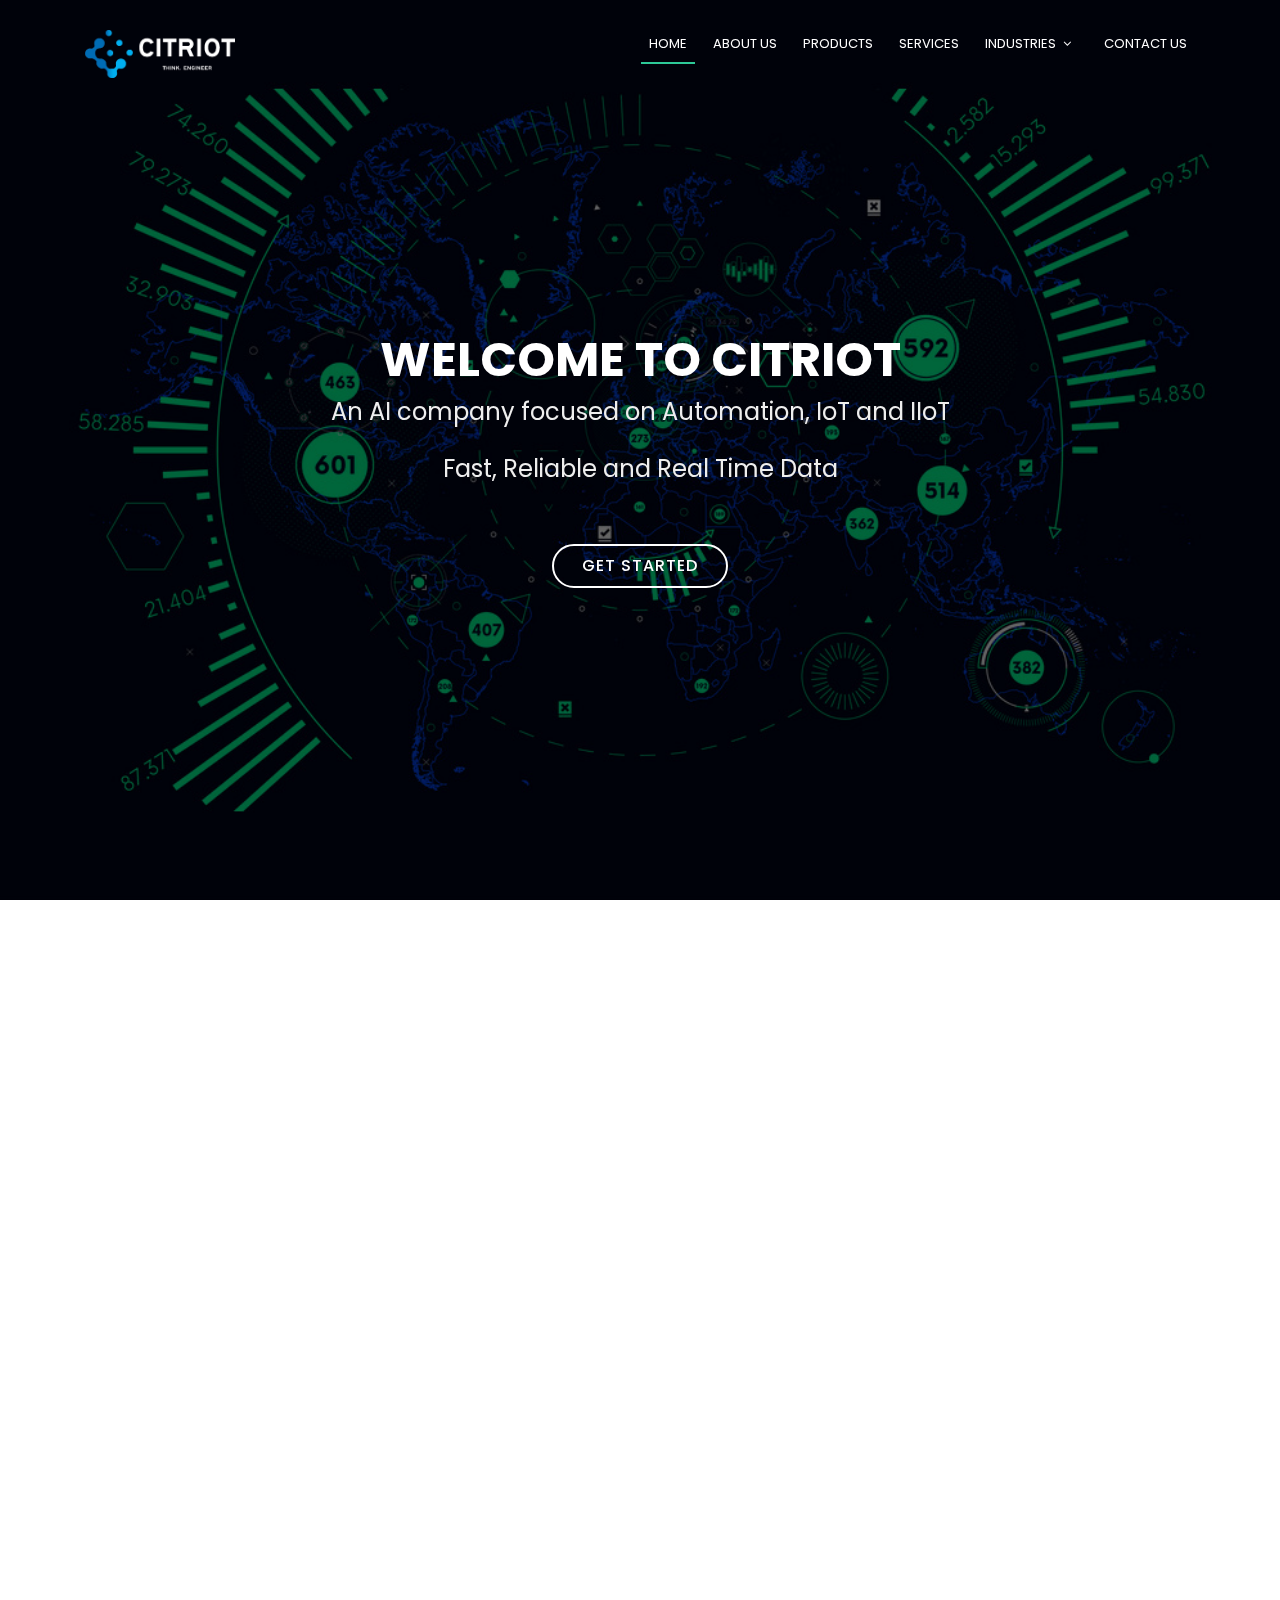
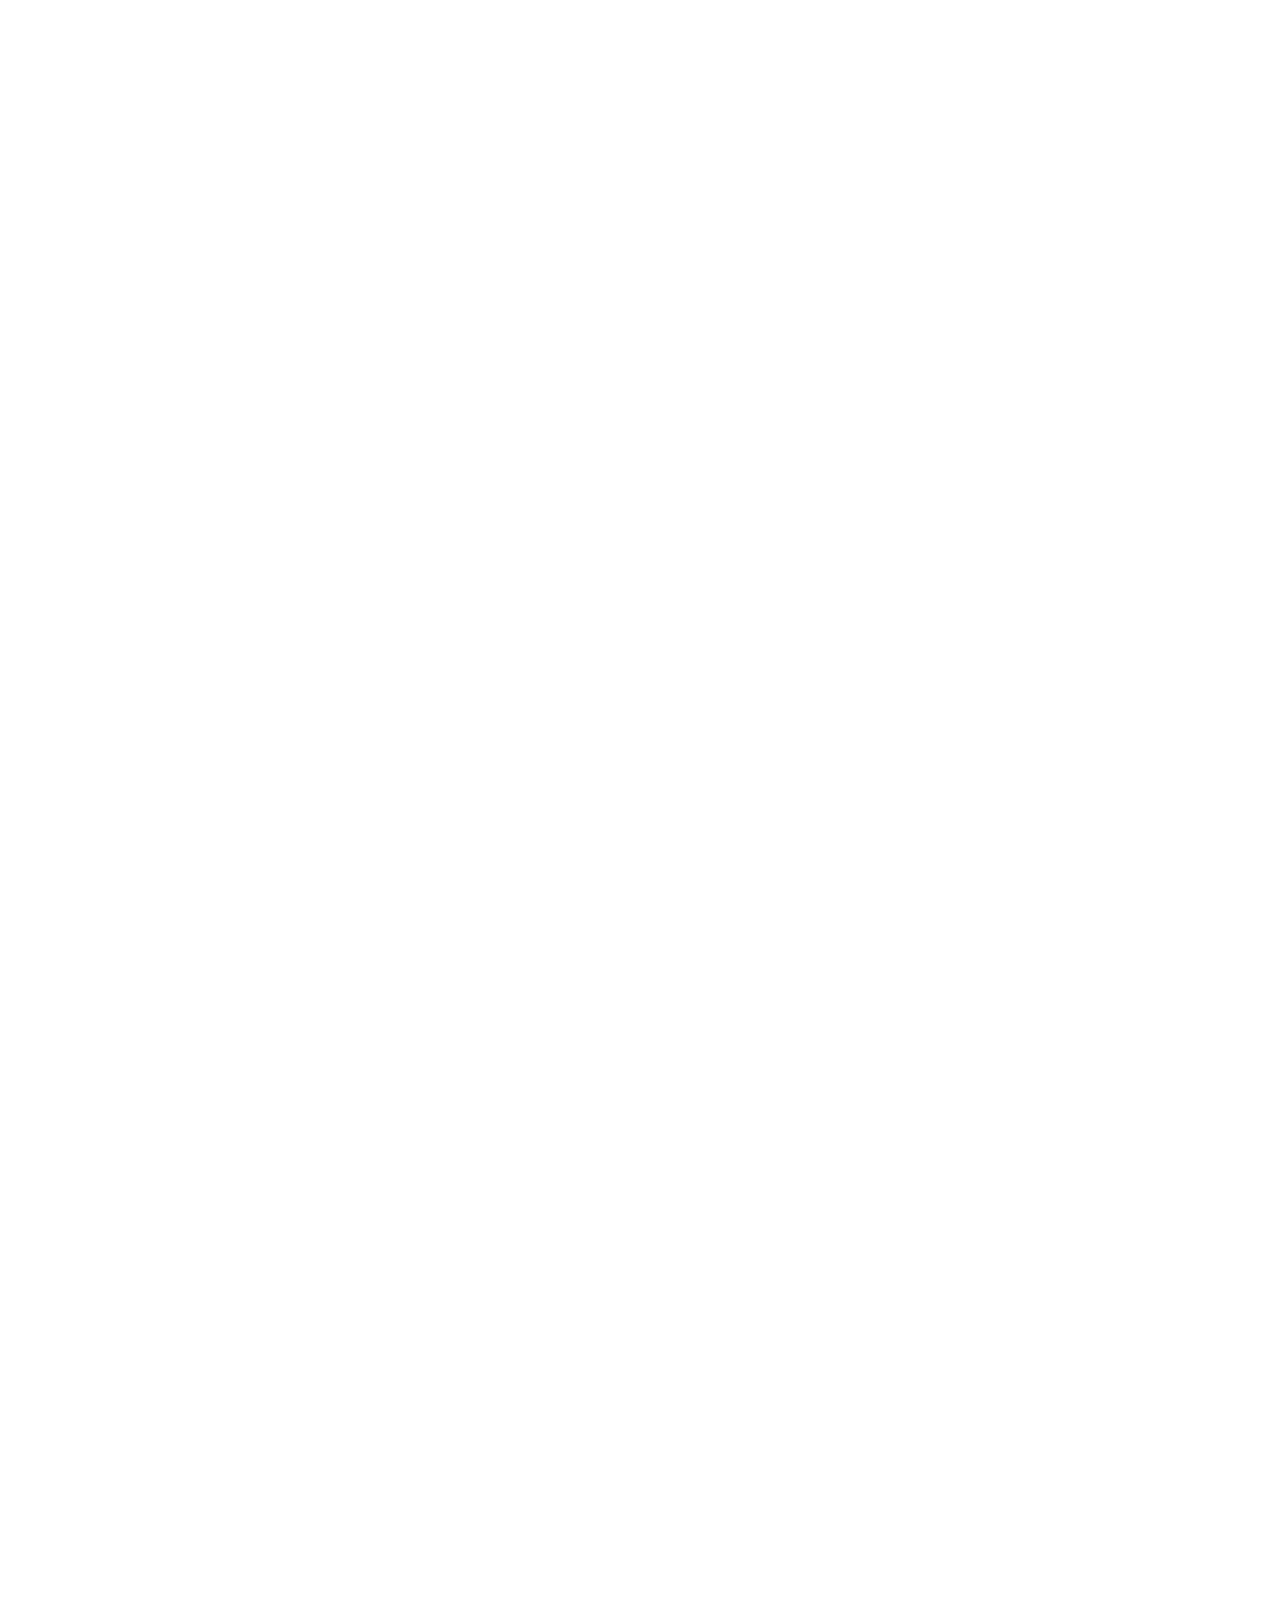
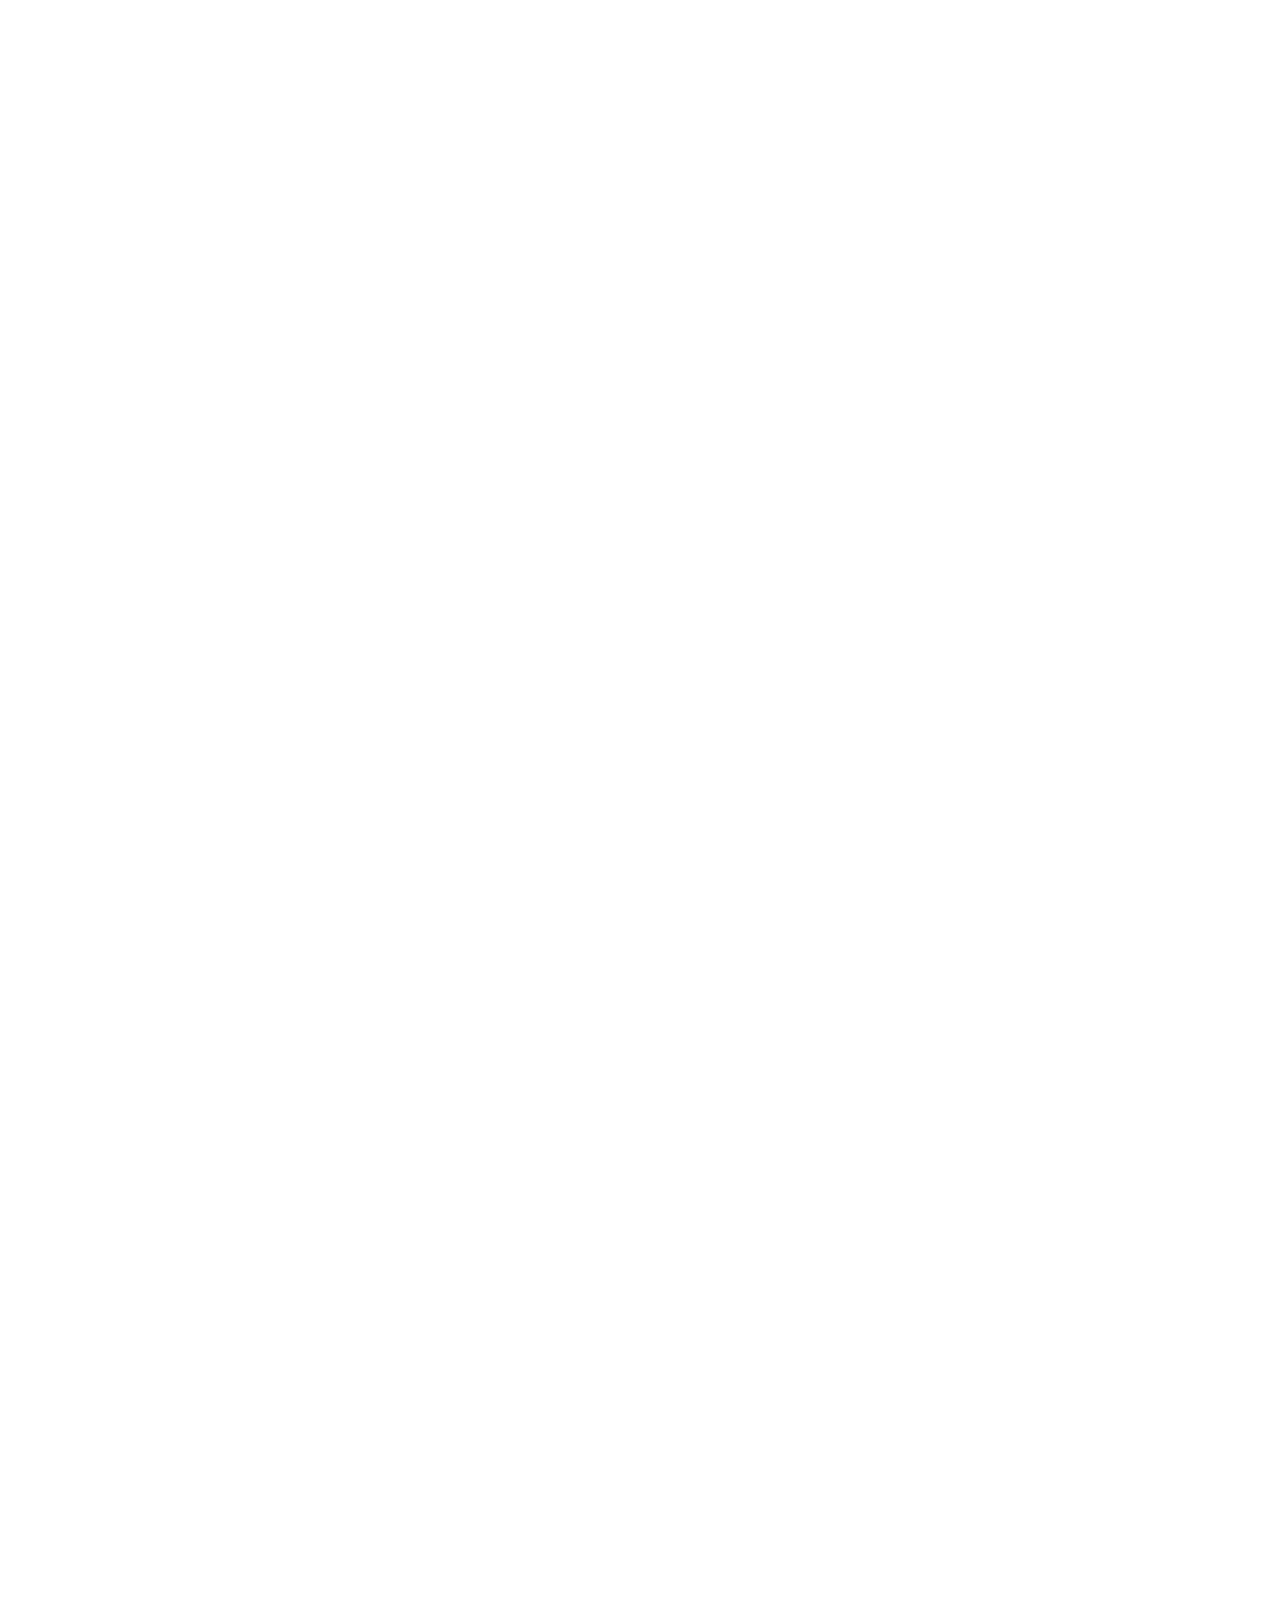
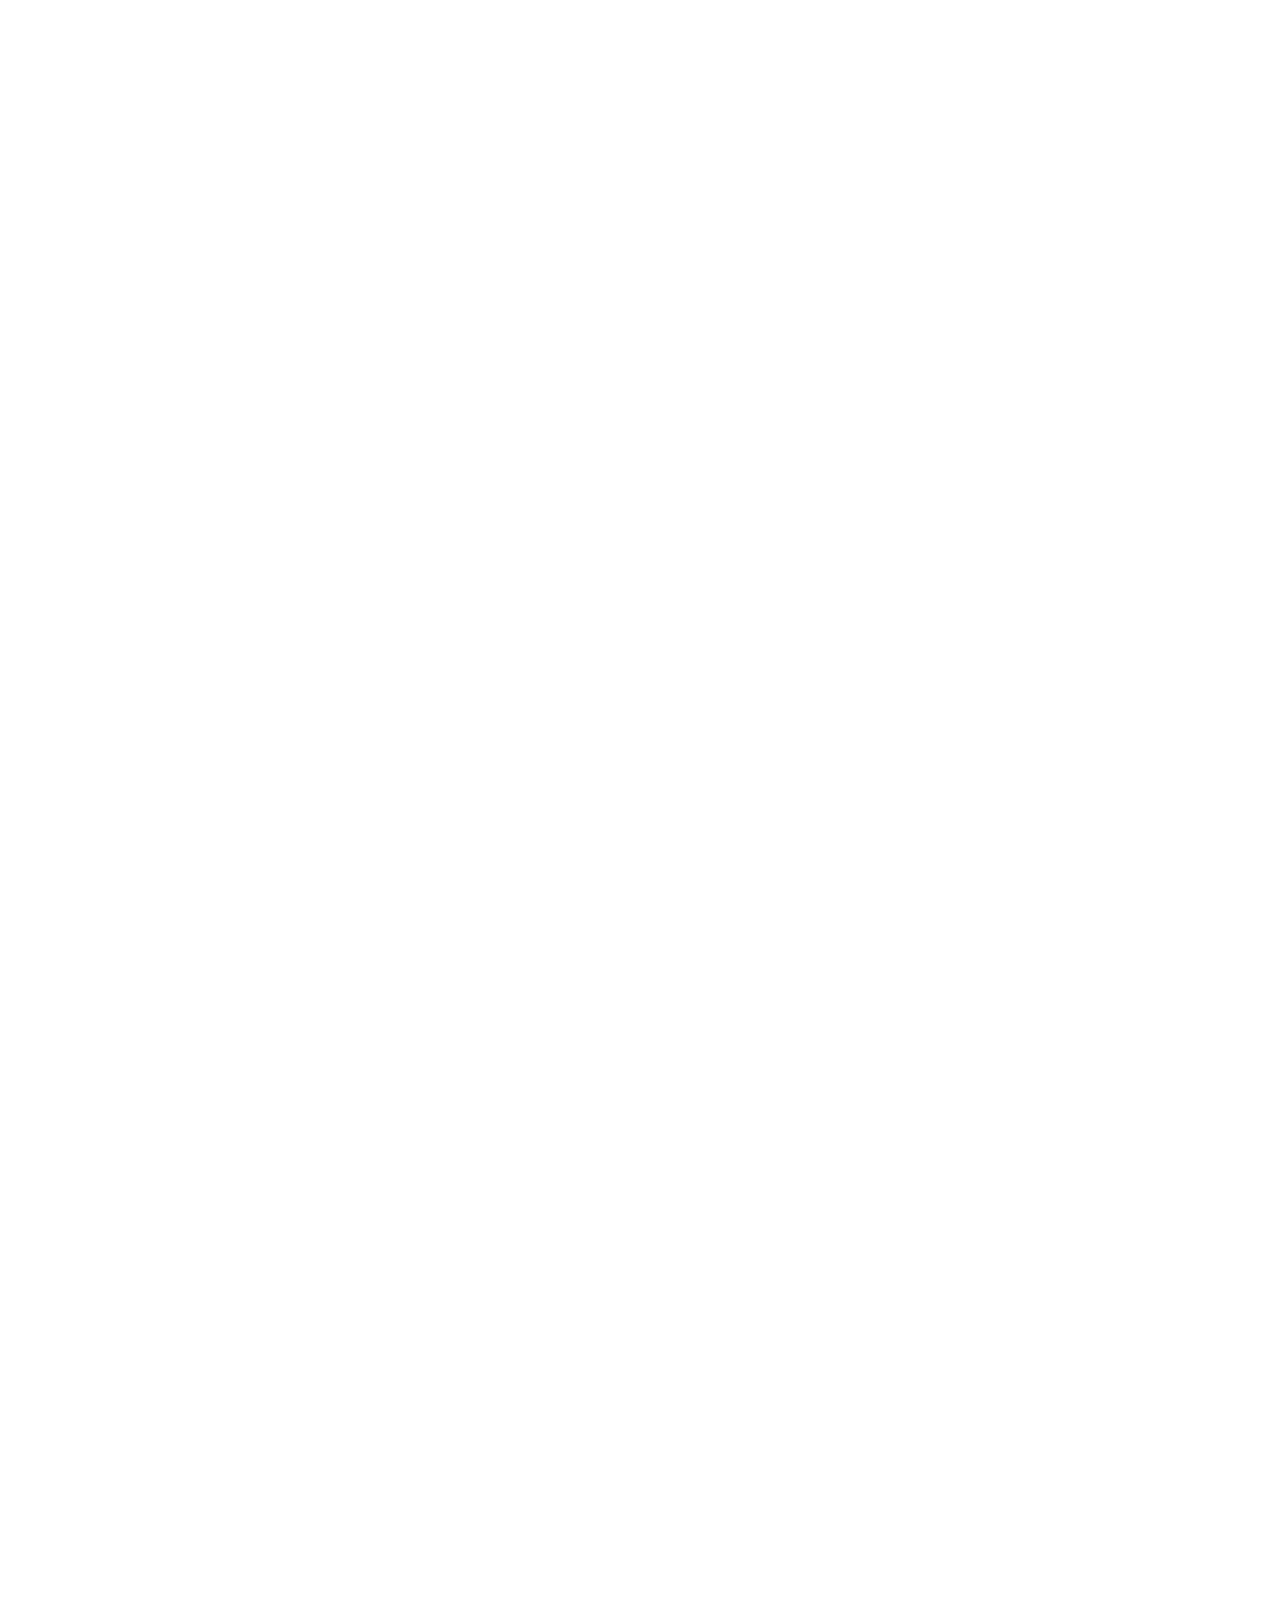
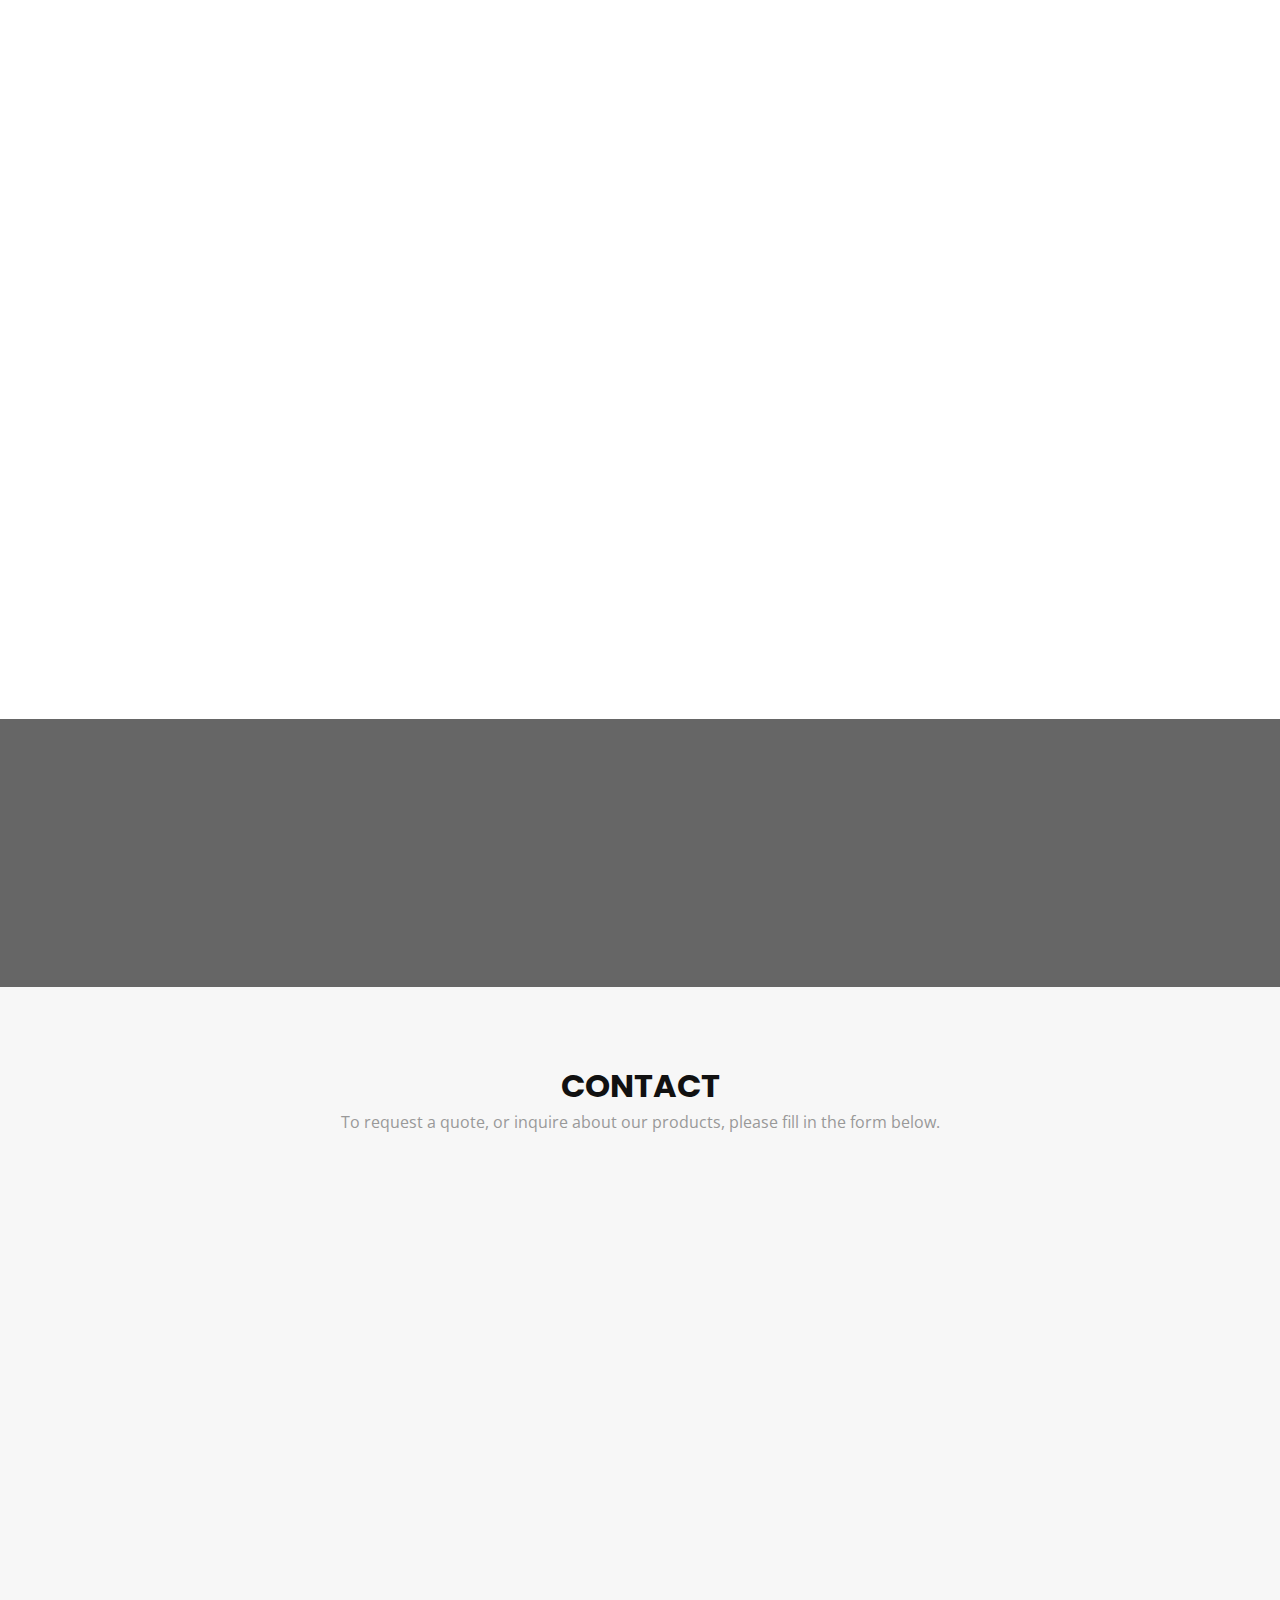
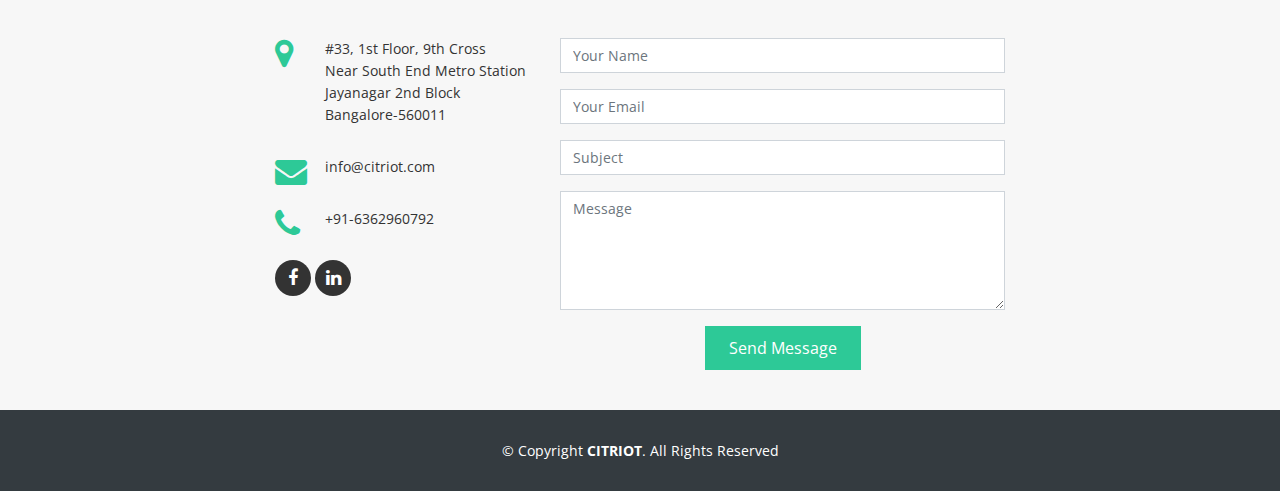
<file: services.html>
<!DOCTYPE html>
<html lang="en">

<head>
  <meta charset="utf-8">
  <meta content="width=device-width, initial-scale=1.0" name="viewport">

  <title>CITRIOT</title>
  <meta content="CITRIOT - Industry 4.0 | IIoT | AI | Bangalore" name="descriptison">
  <meta content="AI" name="keywords">

  <!-- Favicons -->
  <link href="assets/img/square_logo_tr.png" rel="icon">
  <link href="assets/img/square_logo_tr.png" rel="CITRIOT Logo">

  <!-- Google Fonts -->
  <link href="https://fonts.googleapis.com/css?family=Open+Sans:300,300i,400,400i,700,700i|Poppins:300,400,500,700" rel="stylesheet">

  <!-- Vendor CSS Files -->
  <link href="assets/vendor/bootstrap/css/bootstrap.min.css" rel="stylesheet">
  <link href="assets/vendor/font-awesome/css/font-awesome.min.css" rel="stylesheet">
  <link href="assets/vendor/boxicons/css/boxicons.min.css" rel="stylesheet">
  <link href="assets/vendor/owl.carousel/assets/owl.carousel.min.css" rel="stylesheet">
  <link href="assets/vendor/venobox/venobox.css" rel="stylesheet">
  <link href="assets/vendor/aos/aos.css" rel="stylesheet">

  <!-- Template Main CSS File -->
  <link href="assets/css/style.css" rel="stylesheet">

  <!-- =======================================================
  * Template Name: CITRIOT - v2.1.0
  * Template URL: https://bootstrapmade.com/CITRIOT-bootstrap-onepage-template/
  * Author: BootstrapMade.com
  * License: https://bootstrapmade.com/license/
  ======================================================== -->
</head>




  
<body>

  <!-- ======= Header ======= -->
  <header id="header" class="header-transparent">
    <div class="container">

      <div id="logo" class="pull-left">
        <a href="index.html"><img src="assets/img/logo_white_letters_tr.png" alt="" width="150"></a>
        <!-- Uncomment below if you prefer to use a text logo -->
        <!--<h1><a href="#hero">CITRIOT</a></h1>-->
      </div>

      <nav id="nav-menu-container">
        <ul class="nav-menu">
          <li class="menu-active"><a href="index.html">Home</a></li>
          <li><a href="index.html#about">About Us</a></li>
          <li><a href="index.html#portfolio">Products</a></li>
          <li><a href="index.html#services">Services</a></li>
          
          <li class="menu-has-children"><a >Industries</a>
            <ul>
              <li><a href="industries.html#semiconductor">Semiconductor</a></li>
              <!--li class="menu-has-children"><a href="#">Drop Down 2</a>
                <ul>
                  <li><a href="#">Semiconductor</a></li>
                  <li><a href="#">Deep Drop Down 2</a></li>
                  <li><a href="#">Deep Drop Down 3</a></li>
                  <li><a href="#">Deep Drop Down 4</a></li>
                  <li><a href="#">Deep Drop Down 5</a></li>
                </ul>
              </li-->
              <li><a href="industries.html#automotive">Automotive</a></li>
              <li><a href="industries.html#healthcare">Healthcare</a></li>
              <li><a href="industries.html#aerospace">Aerospace & Defense</a></li>
              <li><a href="industries.html#electronics">Electronics</a></li>
              <li><a href="industries.html#energy">Energy</a></li>
              <li><a href="industries.html#industrial-machining">Industrial Machining</a></li> 
              <li><a href="industries.html#logistics">Logistics</a></li>
            </ul>
          </li>
          <!--li><a href="#team">Team</a></li-->
          <li><a href="#contact">Contact Us</a></li>
        </ul>
      </nav><!-- #nav-menu-container -->
    </div>
  </header><!-- End Header -->

  <!-- ======= Hero Section ======= -->
  <section id="hero">
    <div class="hero-container" data-aos="zoom-in" data-aos-delay="100">
      <h1>Welcome to CITRIOT</h1>
      <h2>An AI company focused on Automation, IoT and IIoT<br><br> Fast, Reliable and Real Time Data</h2>
      <a href="#about" class="btn-get-started">Get Started</a>
    </div>
  </section><!-- End Hero Section -->

  <main id="main">


    <!-- ======= Services Section ======= -->
    <section id="semiconductor">
      <div class="container" data-aos="fade-up">
        <div class="section-header">
          <h3 class="section-title">Semiconductor</h3>
          <p class="section-description">Solutions available in this industry are as follows</p>
        </div>
        <div class="row">
          <div class="col-lg-4 col-md-6" data-aos="zoom-in">
            <div class="box">
              <div class="icon"><a href=""><i class="fa fa-desktop"></i></a></div>
              <h4 class="title"><a href="">Service 1</a></h4>
              <p class="description">About Service</p>
            </div>
          </div>
          <div class="col-lg-4 col-md-6" data-aos="zoom-in">
            <div class="box">
              <div class="icon"><a href=""><i class="fa fa-desktop"></i></a></div>
              <h4 class="title"><a href="">Service 2</a></h4>
              <p class="description">About service</p>
            </div>
          </div>
          <div class="col-lg-4 col-md-6" data-aos="zoom-in">
            <div class="box">
              <div class="icon"><a href=""><i class="fa fa-desktop"></i></a></div>
              <h4 class="title"><a href="">Service 3</a></h4>
              <p class="description">About Service</p>
            </div>
          </div>
          <div class="col-lg-4 col-md-6" data-aos="zoom-in">
            <div class="box">
              <div class="icon"><a href=""><i class="fa fa-bar-chart"></i></a></div>
              <h4 class="title"><a href="">Service 4</a></h4>
              <p class="description">About service</p>
            </div>
          </div>
          <div class="col-lg-4 col-md-6" data-aos="zoom-in">
            <div class="box">
              <div class="icon"><a href=""><i class="fa fa-bar-chart"></i></a></div>
              <h4 class="title"><a href="">Service 5</a></h4>
              <p class="description">About service</p>
            </div>
          </div>
          <div class="col-lg-4 col-md-6" data-aos="zoom-in">
            <div class="box">
              <div class="icon"><a href=""><i class="fa fa-bar-chart"></i></a></div>
              <h4 class="title"><a href="">Service 6</a></h4>
              <p class="description">About service</p>
            </div>
          </div>
          
        </div>

      </div>
    </section><!-- End Services Section -->

    <!-- ======= Services Section ======= -->
    <section id="automotive">
      <div class="container" data-aos="fade-up">
        <div class="section-header">
          <h3 class="section-title">Automotive</h3>
          <p class="section-description">Solutions available in this industry are as follows:</p>
        </div>
        <div class="row">
          <div class="col-lg-4 col-md-6" data-aos="zoom-in">
            <div class="box">
              <div class="icon"><a href=""><i class="fa fa-desktop"></i></a></div>
              <h4 class="title"><a href="">Service 1</a></h4>
              <p class="description">About Service</p>
            </div>
          </div>
          <div class="col-lg-4 col-md-6" data-aos="zoom-in">
            <div class="box">
              <div class="icon"><a href=""><i class="fa fa-desktop"></i></a></div>
              <h4 class="title"><a href="">Service 2</a></h4>
              <p class="description">About service</p>
            </div>
          </div>
          <div class="col-lg-4 col-md-6" data-aos="zoom-in">
            <div class="box">
              <div class="icon"><a href=""><i class="fa fa-desktop"></i></a></div>
              <h4 class="title"><a href="">Service 3</a></h4>
              <p class="description">About Service</p>
            </div>
          </div>
          <div class="col-lg-4 col-md-6" data-aos="zoom-in">
            <div class="box">
              <div class="icon"><a href=""><i class="fa fa-bar-chart"></i></a></div>
              <h4 class="title"><a href="">Service 4</a></h4>
              <p class="description">About service</p>
            </div>
          </div>
          <div class="col-lg-4 col-md-6" data-aos="zoom-in">
            <div class="box">
              <div class="icon"><a href=""><i class="fa fa-bar-chart"></i></a></div>
              <h4 class="title"><a href="">Service 5</a></h4>
              <p class="description">About service</p>
            </div>
          </div>
          <div class="col-lg-4 col-md-6" data-aos="zoom-in">
            <div class="box">
              <div class="icon"><a href=""><i class="fa fa-bar-chart"></i></a></div>
              <h4 class="title"><a href="">Service 6</a></h4>
              <p class="description">About service</p>
            </div>
          </div>
        </div>

      </div>
    </section><!-- End Services Section -->

    <!-- ======= Services Section ======= -->
    <section id="healthcare">
      <div class="container" data-aos="fade-up">
        <div class="section-header">
          <h3 class="section-title">Healthcare</h3>
          <p class="section-description">Solutions available in this industry are as follows:</p>
        </div>
        <div class="row">
          <div class="col-lg-4 col-md-6" data-aos="zoom-in">
            <div class="box">
              <div class="icon"><a href=""><i class="fa fa-desktop"></i></a></div>
              <h4 class="title"><a href="">Service 1</a></h4>
              <p class="description">About Service</p>
            </div>
          </div>
          <div class="col-lg-4 col-md-6" data-aos="zoom-in">
            <div class="box">
              <div class="icon"><a href=""><i class="fa fa-desktop"></i></a></div>
              <h4 class="title"><a href="">Service 2</a></h4>
              <p class="description">About service</p>
            </div>
          </div>
          <div class="col-lg-4 col-md-6" data-aos="zoom-in">
            <div class="box">
              <div class="icon"><a href=""><i class="fa fa-desktop"></i></a></div>
              <h4 class="title"><a href="">Service 3</a></h4>
              <p class="description">About Service</p>
            </div>
          </div>
          <div class="col-lg-4 col-md-6" data-aos="zoom-in">
            <div class="box">
              <div class="icon"><a href=""><i class="fa fa-bar-chart"></i></a></div>
              <h4 class="title"><a href="">Service 4</a></h4>
              <p class="description">About service</p>
            </div>
          </div>
          <div class="col-lg-4 col-md-6" data-aos="zoom-in">
            <div class="box">
              <div class="icon"><a href=""><i class="fa fa-bar-chart"></i></a></div>
              <h4 class="title"><a href="">Service 5</a></h4>
              <p class="description">About service</p>
            </div>
          </div>
          <div class="col-lg-4 col-md-6" data-aos="zoom-in">
            <div class="box">
              <div class="icon"><a href=""><i class="fa fa-bar-chart"></i></a></div>
              <h4 class="title"><a href="">Service 6</a></h4>
              <p class="description">About service</p>
            </div>
          </div>
        </div>

      </div>
    </section><!-- End Services Section -->

    <!-- ======= Services Section ======= -->
    <section id="aerospace">
      <div class="container" data-aos="fade-up">
        <div class="section-header">
          <h3 class="section-title">Aerospace & Defense</h3>
          <p class="section-description">Solutions available in this industry are as follows:</p>
        </div>
        <div class="row">
          <div class="col-lg-4 col-md-6" data-aos="zoom-in">
            <div class="box">
              <div class="icon"><a href=""><i class="fa fa-desktop"></i></a></div>
              <h4 class="title"><a href="">Service 1</a></h4>
              <p class="description">About Service</p>
            </div>
          </div>
          <div class="col-lg-4 col-md-6" data-aos="zoom-in">
            <div class="box">
              <div class="icon"><a href=""><i class="fa fa-desktop"></i></a></div>
              <h4 class="title"><a href="">Service 2</a></h4>
              <p class="description">About service</p>
            </div>
          </div>
          <div class="col-lg-4 col-md-6" data-aos="zoom-in">
            <div class="box">
              <div class="icon"><a href=""><i class="fa fa-desktop"></i></a></div>
              <h4 class="title"><a href="">Service 3</a></h4>
              <p class="description">About Service</p>
            </div>
          </div>
          <div class="col-lg-4 col-md-6" data-aos="zoom-in">
            <div class="box">
              <div class="icon"><a href=""><i class="fa fa-bar-chart"></i></a></div>
              <h4 class="title"><a href="">Service 4</a></h4>
              <p class="description">About service</p>
            </div>
          </div>
          <div class="col-lg-4 col-md-6" data-aos="zoom-in">
            <div class="box">
              <div class="icon"><a href=""><i class="fa fa-bar-chart"></i></a></div>
              <h4 class="title"><a href="">Service 5</a></h4>
              <p class="description">About service</p>
            </div>
          </div>
          <div class="col-lg-4 col-md-6" data-aos="zoom-in">
            <div class="box">
              <div class="icon"><a href=""><i class="fa fa-bar-chart"></i></a></div>
              <h4 class="title"><a href="">Service 6</a></h4>
              <p class="description">About service</p>
            </div>
          </div>
        </div>

      </div>
    </section><!-- End Services Section -->
    <!-- ======= Services Section ======= -->
    <section id="energy">
      <div class="container" data-aos="fade-up">
        <div class="section-header">
          <h3 class="section-title">Energy</h3>
          <p class="section-description">Solutions available in this industry are as follows:</p>
        </div>
        <div class="row">
          <div class="col-lg-4 col-md-6" data-aos="zoom-in">
            <div class="box">
              <div class="icon"><a href=""><i class="fa fa-desktop"></i></a></div>
              <h4 class="title"><a href="">Service 1</a></h4>
              <p class="description">About Service</p>
            </div>
          </div>
          <div class="col-lg-4 col-md-6" data-aos="zoom-in">
            <div class="box">
              <div class="icon"><a href=""><i class="fa fa-desktop"></i></a></div>
              <h4 class="title"><a href="">Service 2</a></h4>
              <p class="description">About service</p>
            </div>
          </div>
          <div class="col-lg-4 col-md-6" data-aos="zoom-in">
            <div class="box">
              <div class="icon"><a href=""><i class="fa fa-desktop"></i></a></div>
              <h4 class="title"><a href="">Service 3</a></h4>
              <p class="description">About Service</p>
            </div>
          </div>
          <div class="col-lg-4 col-md-6" data-aos="zoom-in">
            <div class="box">
              <div class="icon"><a href=""><i class="fa fa-bar-chart"></i></a></div>
              <h4 class="title"><a href="">Service 4</a></h4>
              <p class="description">About service</p>
            </div>
          </div>
          <div class="col-lg-4 col-md-6" data-aos="zoom-in">
            <div class="box">
              <div class="icon"><a href=""><i class="fa fa-bar-chart"></i></a></div>
              <h4 class="title"><a href="">Service 5</a></h4>
              <p class="description">About service</p>
            </div>
          </div>
          <div class="col-lg-4 col-md-6" data-aos="zoom-in">
            <div class="box">
              <div class="icon"><a href=""><i class="fa fa-bar-chart"></i></a></div>
              <h4 class="title"><a href="">Service 6</a></h4>
              <p class="description">About service</p>
            </div>
          </div>
        </div>

      </div>
    </section><!-- End Services Section -->
    <!-- ======= Services Section ======= -->
    <section id="electronics">
      <div class="container" data-aos="fade-up">
        <div class="section-header">
          <h3 class="section-title">Electronics</h3>
          <p class="section-description">Solutions available in this industry are as follows:</p>
        </div>
        <div class="row">
          <div class="col-lg-4 col-md-6" data-aos="zoom-in">
            <div class="box">
              <div class="icon"><a href=""><i class="fa fa-desktop"></i></a></div>
              <h4 class="title"><a href="">Service 1</a></h4>
              <p class="description">About Service</p>
            </div>
          </div>
          <div class="col-lg-4 col-md-6" data-aos="zoom-in">
            <div class="box">
              <div class="icon"><a href=""><i class="fa fa-desktop"></i></a></div>
              <h4 class="title"><a href="">Service 2</a></h4>
              <p class="description">About service</p>
            </div>
          </div>
          <div class="col-lg-4 col-md-6" data-aos="zoom-in">
            <div class="box">
              <div class="icon"><a href=""><i class="fa fa-desktop"></i></a></div>
              <h4 class="title"><a href="">Service 3</a></h4>
              <p class="description">About Service</p>
            </div>
          </div>
          <div class="col-lg-4 col-md-6" data-aos="zoom-in">
            <div class="box">
              <div class="icon"><a href=""><i class="fa fa-bar-chart"></i></a></div>
              <h4 class="title"><a href="">Service 4</a></h4>
              <p class="description">About service</p>
            </div>
          </div>
          <div class="col-lg-4 col-md-6" data-aos="zoom-in">
            <div class="box">
              <div class="icon"><a href=""><i class="fa fa-bar-chart"></i></a></div>
              <h4 class="title"><a href="">Service 5</a></h4>
              <p class="description">About service</p>
            </div>
          </div>
          <div class="col-lg-4 col-md-6" data-aos="zoom-in">
            <div class="box">
              <div class="icon"><a href=""><i class="fa fa-bar-chart"></i></a></div>
              <h4 class="title"><a href="">Service 6</a></h4>
              <p class="description">About service</p>
            </div>
          </div>
        </div>

      </div>
    </section><!-- End Services Section -->
    <!-- ======= Services Section ======= -->
    <section id="industrial-machining">
      <div class="container" data-aos="fade-up">
        <div class="section-header">
          <h3 class="section-title">Industrial Machining</h3>
          <p class="section-description">Solutions available in this industry are as follows:</p>
        </div>
        <div class="row">
          <div class="col-lg-4 col-md-6" data-aos="zoom-in">
            <div class="box">
              <div class="icon"><a href=""><i class="fa fa-desktop"></i></a></div>
              <h4 class="title"><a href="">Service 1</a></h4>
              <p class="description">About Service</p>
            </div>
          </div>
          <div class="col-lg-4 col-md-6" data-aos="zoom-in">
            <div class="box">
              <div class="icon"><a href=""><i class="fa fa-desktop"></i></a></div>
              <h4 class="title"><a href="">Service 2</a></h4>
              <p class="description">About service</p>
            </div>
          </div>
          <div class="col-lg-4 col-md-6" data-aos="zoom-in">
            <div class="box">
              <div class="icon"><a href=""><i class="fa fa-desktop"></i></a></div>
              <h4 class="title"><a href="">Service 3</a></h4>
              <p class="description">About Service</p>
            </div>
          </div>
          <div class="col-lg-4 col-md-6" data-aos="zoom-in">
            <div class="box">
              <div class="icon"><a href=""><i class="fa fa-bar-chart"></i></a></div>
              <h4 class="title"><a href="">Service 4</a></h4>
              <p class="description">About service</p>
            </div>
          </div>
          <div class="col-lg-4 col-md-6" data-aos="zoom-in">
            <div class="box">
              <div class="icon"><a href=""><i class="fa fa-bar-chart"></i></a></div>
              <h4 class="title"><a href="">Service 5</a></h4>
              <p class="description">About service</p>
            </div>
          </div>
          <div class="col-lg-4 col-md-6" data-aos="zoom-in">
            <div class="box">
              <div class="icon"><a href=""><i class="fa fa-bar-chart"></i></a></div>
              <h4 class="title"><a href="">Service 6</a></h4>
              <p class="description">About service</p>
            </div>
          </div>
        </div>

      </div>
    </section><!-- End Services Section -->
    <!-- ======= Services Section ======= -->
    <section id="logistics">
      <div class="container" data-aos="fade-up">
        <div class="section-header">
          <h3 class="section-title">Logistics</h3>
          <p class="section-description">Solutions available in this industry are as follows:</p>
        </div>
        <div class="row">
          <div class="col-lg-4 col-md-6" data-aos="zoom-in">
            <div class="box">
              <div class="icon"><a href=""><i class="fa fa-desktop"></i></a></div>
              <h4 class="title"><a href="">Service 1</a></h4>
              <p class="description">About Service</p>
            </div>
          </div>
          <div class="col-lg-4 col-md-6" data-aos="zoom-in">
            <div class="box">
              <div class="icon"><a href=""><i class="fa fa-desktop"></i></a></div>
              <h4 class="title"><a href="">Service 2</a></h4>
              <p class="description">About service</p>
            </div>
          </div>
          <div class="col-lg-4 col-md-6" data-aos="zoom-in">
            <div class="box">
              <div class="icon"><a href=""><i class="fa fa-desktop"></i></a></div>
              <h4 class="title"><a href="">Service 3</a></h4>
              <p class="description">About Service</p>
            </div>
          </div>
          <div class="col-lg-4 col-md-6" data-aos="zoom-in">
            <div class="box">
              <div class="icon"><a href=""><i class="fa fa-bar-chart"></i></a></div>
              <h4 class="title"><a href="">Service 4</a></h4>
              <p class="description">About service</p>
            </div>
          </div>
          <div class="col-lg-4 col-md-6" data-aos="zoom-in">
            <div class="box">
              <div class="icon"><a href=""><i class="fa fa-bar-chart"></i></a></div>
              <h4 class="title"><a href="">Service 5</a></h4>
              <p class="description">About service</p>
            </div>
          </div>
          <div class="col-lg-4 col-md-6" data-aos="zoom-in">
            <div class="box">
              <div class="icon"><a href=""><i class="fa fa-bar-chart"></i></a></div>
              <h4 class="title"><a href="">Service 6</a></h4>
              <p class="description">About service</p>
            </div>
          </div>
        </div>

      </div>
    </section><!-- End Services Section -->

    

    
    <!-- ======= Call To Action Section ======= -->
    <section id="call-to-action">
      <div class="container">
        <div class="row" data-aos="zoom-in">
          <div class="col-lg-9 text-center text-lg-left">
            <h3 class="cta-title">Request a Quote</h3>
            <p class="cta-text"> To schedule a product demo with one of our product consultants, please contact us</p>
          </div>
          <div class="col-lg-3 cta-btn-container text-center">
            <a class="cta-btn align-middle" href="#contact">Contact Us</a>
          </div>
        </div>

      </div>
    </section><!-- End Call To Action Section -->

    <!-- ======= Team Section ======= -->
    <!--section id="team">
      <div class="container" data-aos="fade-up">
        <div class="section-header">
          <h3 class="section-title">Team</h3>
          <p class="section-description">Meet the people behind the success of CITRIOT</p>
        </div>
        <div class="row"-->

          <!-- ==Faraaz Syed== -->
          <!--div class="col-lg-3 col-md-6">
            <div class="member" data-aos="fade-up" data-aos-delay="100">
              <div class="pic"><img src="assets/img/faraaz.jpg" alt=""></div>
              <h4>Faraaz Syed</h4>
              <span>Chief Executive Officer</span>
              <div class="social">
                <a href=""><i class="fa fa-twitter"></i></a>
                <a href=""><i class="fa fa-google-plus"></i></a>
                <a href="https://www.linkedin.com/in/faraaz-syed-39466110a/"><i class="fa fa-linkedin"></i></a>
                <a href=""><i class="fa fa-facebook"></i></a>
              </div>
            </div>
          </div-->

          <!-- Zoheb -->
          <!--div class="col-lg-3 col-md-6">
            <div class="member" data-aos="fade-up" data-aos-delay="400">
              <div class="pic"><img src="assets/img/unknown.png" alt=""></div>
              <h4>Zoheb</h4>
              <span>Chief Operations Officer</span>
              <div class="social">
                
                <a href=""><i class="fa fa-linkedin"></i></a>
                <a href=""><i class="fa fa-twitter"></i></a>
              </div>
            </div>
          </div-->
        
          <!-- Waseem -->
          <!--div class="col-lg-3 col-md-6">
            <div class="member" data-aos="fade-up" data-aos-delay="300">
              <div class="pic"><img src="assets/img/unknown.png" alt=""></div>
              <h4>Waseem</h4>
              <span>Chief Sales Officer</span>
              <div class="social">
                <a href=""><i class="fa fa-twitter"></i></a>
                <a href=""><i class="fa fa-linkedin"></i></a>
              </div>
            </div>
          </div-->

          <!-- Syed Farhan -->
          <!--div class="col-lg-3 col-md-6">
            <div class="member" data-aos="fade-up" data-aos-delay="200">
              <div class="pic"><img src="assets/img/MSP_Farhan.jpg" alt=""></div>
              <h4>Syed Farhan</h4>
              <span>Chief Technology Officer</span>
              <div class="social">
                <a href=""><i class="fa fa-twitter"></i></a>
                <a href=""><i class="fa fa-facebook"></i></a>
                <a href=""><i class="fa fa-google-plus"></i></a>
                <a href="https://www.linkedin.com/in/syedfarhanahmad/"><i class="fa fa-linkedin"></i></a>
              </div>
            </div>
          </div-->
          
          <!-- Shanthilal K -->
          <!--div class="col-lg-3 col-md-6">
            <div class="member" data-aos="fade-up" data-aos-delay="300">
              <div class="pic"><img src="assets/img/shanthilal.jpg" alt=""></div>
              <h4>Shanthilal K</h4>
              <span>Marketing Lead</span>
              <div class="social">
                <a href=""><i class="fa fa-twitter"></i></a>
                <a href=""><i class="fa fa-facebook"></i></a>
                <a href=""><i class="fa fa-google-plus"></i></a>
                <a href=""><i class="fa fa-linkedin"></i></a>
              </div>
            </div>
          </div>

          

        </div>

      </div>
    </section--><!-- End Team Section -->

    <!-- ======= Contact Section ======= -->
    <section id="contact">
      <div class="container">
        <div class="section-header">
          <h3 class="section-title">Contact</h3>
          <p class="section-description">To request a quote, or inquire about our products, please fill in the form below.</p>
        </div>
      </div>

      <!-- Uncomment below if you wan to use dynamic maps -->
      <!--iframe src="https://www.google.com/maps/embed?pb=!1m18!1m12!1m3!1d22864.11283411948!2d-73.96468908098944!3d40.630720240038435!2m3!1f0!2f0!3f0!3m2!1i1024!2i768!4f13.1!3m3!1m2!1s0x89c24fa5d33f083b%3A0xc80b8f06e177fe62!2sNew+York%2C+NY%2C+USA!5e0!3m2!1sen!2sbg!4v1540447494452" width="100%" height="380" frameborder="0" style="border:0" allowfullscreen></iframe-->
      <iframe src="https://www.google.com/maps/embed?pb=!1m18!1m12!1m3!1d3888.50447846155!2d77.57868301430412!3d12.939538219083262!2m3!1f0!2f0!3f0!3m2!1i1024!2i768!4f13.1!3m3!1m2!1s0x3bae153165c5ca0b%3A0xeb06a5a13d9aa3fa!2sCitriot%20Solutions%20Private%20Limited!5e0!3m2!1sen!2sin!4v1596997456050!5m2!1sen!2sin" width="100%" height="380" frameborder="0" style="border:0;" allowfullscreen="" aria-hidden="false" tabindex="0"></iframe>
      <div class="container mt-5">
        <div class="row justify-content-center">

          <div class="col-lg-3 col-md-4">

            <div class="info">
              <div>
                <i class="fa fa-map-marker"></i>
                <p>#33, 1st Floor, 9th Cross<br>Near South End Metro Station<br>Jayanagar 2nd Block<br>Bangalore-560011</p>
              </div>

              <div>
                <i class="fa fa-envelope"></i>
                <p>info@citriot.com</p>
              </div>

              <div>
                <i class="fa fa-phone"></i>
                <p>+91-6362960792</p>
              </div>
            </div>

            <div class="social-links">
            
              <!--a href="#" class="twitter"><i class="fa fa-twitter"></i></a-->
              <a href="https://www.facebook.com/faraaz.citriot/" class="facebook"><i class="fa fa-facebook"></i></a>
              <!--a href="#" class="instagram"><i class="fa fa-instagram"></i></a>
              <a href="#" class="google-plus"><i class="fa fa-google-plus"></i></a-->
              <a href="https://www.linkedin.com/company/citriot" class="linkedin"><i class="fa fa-linkedin"></i></a>
            </div>

          </div>

          <div class="col-lg-5 col-md-8">
            <div class="form">
              <form action="forms/contact.php" method="post" role="form" class="php-email-form">
                <div class="form-group">
                  <input type="text" name="name" class="form-control" id="name" placeholder="Your Name" data-rule="minlen:4" data-msg="Please enter at least 4 chars" />
                  <div class="validate"></div>
                </div>
                <div class="form-group">
                  <input type="email" class="form-control" name="email" id="email" placeholder="Your Email" data-rule="email" data-msg="Please enter a valid email" />
                  <div class="validate"></div>
                </div>
                <div class="form-group">
                  <input type="text" class="form-control" name="subject" id="subject" placeholder="Subject" data-rule="minlen:4" data-msg="Please enter at least 8 chars of subject" />
                  <div class="validate"></div>
                </div>
                <div class="form-group">
                  <textarea class="form-control" name="message" rows="5" data-rule="required" data-msg="Please write something for us" placeholder="Message"></textarea>
                  <div class="validate"></div>
                </div>
                <div class="mb-3">
                  <div class="loading">Loading</div>
                  <div class="error-message"></div>
                  <div class="sent-message">Your message has been sent. Thank you!</div>
                </div>
                <div class="text-center"><button type="submit">Send Message</button></div>
              </form>
            </div>
          </div>

        </div>

      </div>
    </section><!-- End Contact Section -->

  </main><!-- End #main -->

  <!-- ======= Footer ======= -->
  <footer id="footer">
    <div class="footer-top">
      <div class="container">

      </div>
    </div>

    <div class="container">
      <div class="copyright">
        &copy; Copyright <strong>CITRIOT</strong>. All Rights Reserved
      </div>
      <!--div class="credits">
        <!--
        All the links in the footer should remain intact.
        You can delete the links only if you purchased the pro version.
        Licensing information: https://bootstrapmade.com/license/
        Purchase the pro version with working PHP/AJAX contact form: https://bootstrapmade.com/buy/?theme=CITRIOT
      >
        Designed by <a href="https://bootstrapmade.com/">BootstrapMade</a>
      </div-->
    </div>
  </footer><!-- End Footer -->

  <a href="#" class="back-to-top"><i class="fa fa-chevron-up"></i></a>

  <!-- Vendor JS Files -->
  <script src="assets/vendor/jquery/jquery.min.js"></script>
  <script src="assets/vendor/bootstrap/js/bootstrap.bundle.min.js"></script>
  <script src="assets/vendor/jquery.easing/jquery.easing.min.js"></script>
  <script src="assets/vendor/php-email-form/validate.js"></script>
  <script src="assets/vendor/counterup/counterup.min.js"></script>
  <script src="assets/vendor/waypoints/jquery.waypoints.min.js"></script>
  <script src="assets/vendor/isotope-layout/isotope.pkgd.min.js"></script>
  <script src="assets/vendor/superfish/superfish.min.js"></script>
  <script src="assets/vendor/hoverIntent/hoverIntent.js"></script>
  <script src="assets/vendor/owl.carousel/owl.carousel.min.js"></script>
  <script src="assets/vendor/venobox/venobox.min.js"></script>
  <script src="assets/vendor/aos/aos.js"></script>

  <!-- Template Main JS File -->
  <script src="assets/js/main.js"></script>


 <!--Start of Tawk.to Script-->
<script type="text/javascript">
  var Tawk_API=Tawk_API||{}, Tawk_LoadStart=new Date();
  (function(){
  var s1=document.createElement("script"),s0=document.getElementsByTagName("script")[0];
  s1.async=true;
  s1.src='https://embed.tawk.to/5f34bc814c7806354da5fa7d/default';
  s1.charset='UTF-8';
  s1.setAttribute('crossorigin','*');
  s0.parentNode.insertBefore(s1,s0);
  })();
  </script>
  <!--End of Tawk.to Script-->
</body>

</html>
</file>
<file: assets/vendor/venobox/venobox.css>
/* ------ venobox.css --------*/
.vbox-overlay *, .vbox-overlay *:before, .vbox-overlay *:after{
    -webkit-backface-visibility: hidden;
    -webkit-box-sizing:border-box;
    -moz-box-sizing:border-box;
    box-sizing:border-box;
}
.vbox-overlay * { 
    -webkit-backface-visibility: visible;
    backface-visibility: visible;
}
.vbox-overlay{
    display: -webkit-flex;
    display: flex;
    -webkit-flex-direction: column;
    flex-direction: column;
    -webkit-justify-content: center;
    justify-content: center;
    -webkit-align-items: center;
    align-items: center;
    position: fixed;
    left: 0;
    top: 0;
    bottom: 0;
    right: 0;
    z-index: 999999;
}

/* ----- navigation ----- */
.vbox-title{
    width: 100%;
    height: 40px;
    float: left;
    text-align: center;
    line-height: 28px;
    font-size: 12px;
    padding: 6px 50px;
    overflow: hidden;
    position: fixed;
    display: none;
    left: 0;
    z-index: 89;
}
.vbox-close{
    cursor: pointer;
    position: fixed;
    top: -1px;
    right: 0;
    width: 50px;
    height: 40px;
    padding: 6px;
    display: block;
    background-position:10px center;
    overflow: hidden;
    font-size: 24px;
    line-height: 1;
    text-align: center;
    z-index: 99;
}
.vbox-left{
    cursor: pointer;
    position: fixed;
    left: 0;
    height: 40px;
    overflow: hidden;
    line-height: 28px;
    font-size: 12px;
    z-index: 99;
    display: flex;
    align-items:center;
}
.vbox-num{
    display: inline-block;
    margin: 6px 0 6px 15px;
}
/* ----- Social share ----- */
.vbox-share{
    line-height: 28px;
    font-size: 12px;
    overflow: hidden;
    position: fixed;
    left: 0;
    z-index: 98;
    display: flex;
    align-items:center;
    justify-content: center;
    width: 100%;
    text-align: center;
}
.vbox-share svg{
    max-height: 28px;
    width: 28px;
    z-index: 10;
    margin-left: 12px;
    margin-top: 6px;
    margin-bottom: 6px;
    vertical-align: middle;
}


/* ----- navigation ARROWS ----- */
.vbox-next, .vbox-prev{
    position: fixed;
    top: 50%;
    margin-top: -15px;
    overflow: hidden;
    cursor: pointer;
    display: block;
    width: 45px;
    height: 45px;
    z-index: 99;
}
.vbox-next span, .vbox-prev span{
    position: relative;
    width: 20px;
    height: 20px;
    border: 2px solid transparent;
    border-top-color: #B6B6B6;
    border-right-color: #B6B6B6;
    text-indent: -100px;
    position: absolute;
    top: 8px;
    display: block;
}
.vbox-prev{
    left: 15px;
}
.vbox-next{
    right: 15px;
}
.vbox-prev span{
    left: 10px;
    -ms-transform: rotate(-135deg);
    -webkit-transform: rotate(-135deg);
    transform: rotate(-135deg);
}
.vbox-next span{
    -ms-transform: rotate(45deg);
    -webkit-transform: rotate(45deg);
    transform: rotate(45deg);
    right: 10px;
}
/* ------- inline window ------ */
.vbox-inline{
    width: 420px;
    height: 315px;
    height: 70vh;
    padding: 10px;
    background: #fff;
    margin: 0 auto;
    overflow: auto;
    text-align: left;
}
/* ------- Video & iFrames window ------ */
.venoframe{
    max-width: 100%;
    width: 100%;
    border: none;
    width: 100%;
    height: 260px;
    height: 70vh;
}
.venoframe.vbvid{
    height: 260px;
}
@media (min-width: 768px) {
    .venoframe, .vbox-inline{
        width: 90%;
        height: 360px;
        height: 70vh;
    }
    .venoframe.vbvid{
        width: 640px;
        height: 360px;
    }
}
@media (min-width: 992px) {
    .venoframe, .vbox-inline{
        max-width: 1200px;
        width: 80%;
        height: 540px;
        height: 70vh;
    }
    .venoframe.vbvid{
        width: 960px;
        height: 540px;
    }
}
/* 
Please do NOT edit this part! 
or at least read this note: http://i.imgur.com/7C0ws9e.gif
*/
.vbox-open{
    overflow: hidden;
}
.vbox-container{
    position: absolute;
    left: 0;
    right: 0;
    top: 0;
    bottom: 0;
    overflow-x: hidden;
    overflow-y: scroll;
    overflow-scrolling: touch;
    -webkit-overflow-scrolling: touch;
    z-index: 20;
    max-height: 100%;

}

.vbox-content{
    text-align: center;
    float: left;
    width: 100%;
    position: relative;
    overflow: hidden;
    padding: 20px 4%;
}
.vbox-container img{
    max-width: 100%;
    height: auto;
}
.vbox-figlio{
    box-shadow: 0 0 12px rgba(0,0,0,0.19), 0 6px 6px rgba(0,0,0,0.23);
    max-width: 100%;
    text-align: initial;
}
img.vbox-figlio{
    -webkit-user-select: none;
-khtml-user-select: none;
-moz-user-select: none;
-o-user-select: none;
user-select: none;
}
.vbox-content.swipe-left{
    margin-left: -200px !important;
}
.vbox-content.swipe-right{
    margin-left: 200px !important;
}
.vbox-animated{
    webkit-transition: margin 300ms ease-out;
    transition: margin 300ms ease-out;
}

/* ---------- preloader ----------
 * SPINKIT 
 * http://tobiasahlin.com/spinkit/
-------------------------------- */
.sk-double-bounce,.sk-rotating-plane{width:40px;height:40px;margin:40px auto}.sk-rotating-plane{background-color:#333;-webkit-animation:sk-rotatePlane 1.2s infinite ease-in-out;animation:sk-rotatePlane 1.2s infinite ease-in-out}@-webkit-keyframes sk-rotatePlane{0%{-webkit-transform:perspective(120px) rotateX(0) rotateY(0);transform:perspective(120px) rotateX(0) rotateY(0)}50%{-webkit-transform:perspective(120px) rotateX(-180.1deg) rotateY(0);transform:perspective(120px) rotateX(-180.1deg) rotateY(0)}100%{-webkit-transform:perspective(120px) rotateX(-180deg) rotateY(-179.9deg);transform:perspective(120px) rotateX(-180deg) rotateY(-179.9deg)}}@keyframes sk-rotatePlane{0%{-webkit-transform:perspective(120px) rotateX(0) rotateY(0);transform:perspective(120px) rotateX(0) rotateY(0)}50%{-webkit-transform:perspective(120px) rotateX(-180.1deg) rotateY(0);transform:perspective(120px) rotateX(-180.1deg) rotateY(0)}100%{-webkit-transform:perspective(120px) rotateX(-180deg) rotateY(-179.9deg);transform:perspective(120px) rotateX(-180deg) rotateY(-179.9deg)}}.sk-double-bounce{position:relative}.sk-double-bounce .sk-child{width:100%;height:100%;border-radius:50%;background-color:#333;opacity:.6;position:absolute;top:0;left:0;-webkit-animation:sk-doubleBounce 2s infinite ease-in-out;animation:sk-doubleBounce 2s infinite ease-in-out}.sk-chasing-dots .sk-child,.sk-spinner-pulse,.sk-three-bounce .sk-child{background-color:#333;border-radius:100%}.sk-double-bounce .sk-double-bounce2{-webkit-animation-delay:-1s;animation-delay:-1s}@-webkit-keyframes sk-doubleBounce{0%,100%{-webkit-transform:scale(0);transform:scale(0)}50%{-webkit-transform:scale(1);transform:scale(1)}}@keyframes sk-doubleBounce{0%,100%{-webkit-transform:scale(0);transform:scale(0)}50%{-webkit-transform:scale(1);transform:scale(1)}}.sk-wave{margin:40px auto;width:50px;height:40px;text-align:center;font-size:10px}.sk-wave .sk-rect{background-color:#333;height:100%;width:6px;display:inline-block;-webkit-animation:sk-waveStretchDelay 1.2s infinite ease-in-out;animation:sk-waveStretchDelay 1.2s infinite ease-in-out}.sk-wave .sk-rect1{-webkit-animation-delay:-1.2s;animation-delay:-1.2s}.sk-wave .sk-rect2{-webkit-animation-delay:-1.1s;animation-delay:-1.1s}.sk-wave .sk-rect3{-webkit-animation-delay:-1s;animation-delay:-1s}.sk-wave .sk-rect4{-webkit-animation-delay:-.9s;animation-delay:-.9s}.sk-wave .sk-rect5{-webkit-animation-delay:-.8s;animation-delay:-.8s}@-webkit-keyframes sk-waveStretchDelay{0%,100%,40%{-webkit-transform:scaleY(.4);transform:scaleY(.4)}20%{-webkit-transform:scaleY(1);transform:scaleY(1)}}@keyframes sk-waveStretchDelay{0%,100%,40%{-webkit-transform:scaleY(.4);transform:scaleY(.4)}20%{-webkit-transform:scaleY(1);transform:scaleY(1)}}.sk-wandering-cubes{margin:40px auto;width:40px;height:40px;position:relative}.sk-wandering-cubes .sk-cube{background-color:#333;width:10px;height:10px;position:absolute;top:0;left:0;-webkit-animation:sk-wanderingCube 1.8s ease-in-out -1.8s infinite both;animation:sk-wanderingCube 1.8s ease-in-out -1.8s infinite both}.sk-chasing-dots,.sk-spinner-pulse{width:40px;height:40px;margin:40px auto}.sk-wandering-cubes .sk-cube2{-webkit-animation-delay:-.9s;animation-delay:-.9s}@-webkit-keyframes sk-wanderingCube{0%{-webkit-transform:rotate(0);transform:rotate(0)}25%{-webkit-transform:translateX(30px) rotate(-90deg) scale(.5);transform:translateX(30px) rotate(-90deg) scale(.5)}50%{-webkit-transform:translateX(30px) translateY(30px) rotate(-179deg);transform:translateX(30px) translateY(30px) rotate(-179deg)}50.1%{-webkit-transform:translateX(30px) translateY(30px) rotate(-180deg);transform:translateX(30px) translateY(30px) rotate(-180deg)}75%{-webkit-transform:translateX(0) translateY(30px) rotate(-270deg) scale(.5);transform:translateX(0) translateY(30px) rotate(-270deg) scale(.5)}100%{-webkit-transform:rotate(-360deg);transform:rotate(-360deg)}}@keyframes sk-wanderingCube{0%{-webkit-transform:rotate(0);transform:rotate(0)}25%{-webkit-transform:translateX(30px) rotate(-90deg) scale(.5);transform:translateX(30px) rotate(-90deg) scale(.5)}50%{-webkit-transform:translateX(30px) translateY(30px) rotate(-179deg);transform:translateX(30px) translateY(30px) rotate(-179deg)}50.1%{-webkit-transform:translateX(30px) translateY(30px) rotate(-180deg);transform:translateX(30px) translateY(30px) rotate(-180deg)}75%{-webkit-transform:translateX(0) translateY(30px) rotate(-270deg) scale(.5);transform:translateX(0) translateY(30px) rotate(-270deg) scale(.5)}100%{-webkit-transform:rotate(-360deg);transform:rotate(-360deg)}}.sk-spinner-pulse{-webkit-animation:sk-pulseScaleOut 1s infinite ease-in-out;animation:sk-pulseScaleOut 1s infinite ease-in-out}@-webkit-keyframes sk-pulseScaleOut{0%{-webkit-transform:scale(0);transform:scale(0)}100%{-webkit-transform:scale(1);transform:scale(1);opacity:0}}@keyframes sk-pulseScaleOut{0%{-webkit-transform:scale(0);transform:scale(0)}100%{-webkit-transform:scale(1);transform:scale(1);opacity:0}}.sk-chasing-dots{position:relative;text-align:center;-webkit-animation:sk-chasingDotsRotate 2s infinite linear;animation:sk-chasingDotsRotate 2s infinite linear}.sk-chasing-dots .sk-child{width:60%;height:60%;display:inline-block;position:absolute;top:0;-webkit-animation:sk-chasingDotsBounce 2s infinite ease-in-out;animation:sk-chasingDotsBounce 2s infinite ease-in-out}.sk-chasing-dots .sk-dot2{top:auto;bottom:0;-webkit-animation-delay:-1s;animation-delay:-1s}@-webkit-keyframes sk-chasingDotsRotate{100%{-webkit-transform:rotate(360deg);transform:rotate(360deg)}}@keyframes sk-chasingDotsRotate{100%{-webkit-transform:rotate(360deg);transform:rotate(360deg)}}@-webkit-keyframes sk-chasingDotsBounce{0%,100%{-webkit-transform:scale(0);transform:scale(0)}50%{-webkit-transform:scale(1);transform:scale(1)}}@keyframes sk-chasingDotsBounce{0%,100%{-webkit-transform:scale(0);transform:scale(0)}50%{-webkit-transform:scale(1);transform:scale(1)}}.sk-three-bounce{margin:40px auto;width:80px;text-align:center}.sk-three-bounce .sk-child{width:20px;height:20px;display:inline-block;-webkit-animation:sk-three-bounce 1.4s ease-in-out 0s infinite both;animation:sk-three-bounce 1.4s ease-in-out 0s infinite both}.sk-circle .sk-child:before,.sk-fading-circle .sk-circle:before{display:block;border-radius:100%;content:'';background-color:#333}.sk-three-bounce .sk-bounce1{-webkit-animation-delay:-.32s;animation-delay:-.32s}.sk-three-bounce .sk-bounce2{-webkit-animation-delay:-.16s;animation-delay:-.16s}@-webkit-keyframes sk-three-bounce{0%,100%,80%{-webkit-transform:scale(0);transform:scale(0)}40%{-webkit-transform:scale(1);transform:scale(1)}}@keyframes sk-three-bounce{0%,100%,80%{-webkit-transform:scale(0);transform:scale(0)}40%{-webkit-transform:scale(1);transform:scale(1)}}.sk-circle{margin:40px auto;width:40px;height:40px;position:relative}.sk-circle .sk-child{width:100%;height:100%;position:absolute;left:0;top:0}.sk-circle .sk-child:before{margin:0 auto;width:15%;height:15%;-webkit-animation:sk-circleBounceDelay 1.2s infinite ease-in-out both;animation:sk-circleBounceDelay 1.2s infinite ease-in-out both}.sk-circle .sk-circle2{-webkit-transform:rotate(30deg);-ms-transform:rotate(30deg);transform:rotate(30deg)}.sk-circle .sk-circle3{-webkit-transform:rotate(60deg);-ms-transform:rotate(60deg);transform:rotate(60deg)}.sk-circle .sk-circle4{-webkit-transform:rotate(90deg);-ms-transform:rotate(90deg);transform:rotate(90deg)}.sk-circle .sk-circle5{-webkit-transform:rotate(120deg);-ms-transform:rotate(120deg);transform:rotate(120deg)}.sk-circle .sk-circle6{-webkit-transform:rotate(150deg);-ms-transform:rotate(150deg);transform:rotate(150deg)}.sk-circle .sk-circle7{-webkit-transform:rotate(180deg);-ms-transform:rotate(180deg);transform:rotate(180deg)}.sk-circle .sk-circle8{-webkit-transform:rotate(210deg);-ms-transform:rotate(210deg);transform:rotate(210deg)}.sk-circle .sk-circle9{-webkit-transform:rotate(240deg);-ms-transform:rotate(240deg);transform:rotate(240deg)}.sk-circle .sk-circle10{-webkit-transform:rotate(270deg);-ms-transform:rotate(270deg);transform:rotate(270deg)}.sk-circle .sk-circle11{-webkit-transform:rotate(300deg);-ms-transform:rotate(300deg);transform:rotate(300deg)}.sk-circle .sk-circle12{-webkit-transform:rotate(330deg);-ms-transform:rotate(330deg);transform:rotate(330deg)}.sk-circle .sk-circle2:before{-webkit-animation-delay:-1.1s;animation-delay:-1.1s}.sk-circle .sk-circle3:before{-webkit-animation-delay:-1s;animation-delay:-1s}.sk-circle .sk-circle4:before{-webkit-animation-delay:-.9s;animation-delay:-.9s}.sk-circle .sk-circle5:before{-webkit-animation-delay:-.8s;animation-delay:-.8s}.sk-circle .sk-circle6:before{-webkit-animation-delay:-.7s;animation-delay:-.7s}.sk-circle .sk-circle7:before{-webkit-animation-delay:-.6s;animation-delay:-.6s}.sk-circle .sk-circle8:before{-webkit-animation-delay:-.5s;animation-delay:-.5s}.sk-circle .sk-circle9:before{-webkit-animation-delay:-.4s;animation-delay:-.4s}.sk-circle .sk-circle10:before{-webkit-animation-delay:-.3s;animation-delay:-.3s}.sk-circle .sk-circle11:before{-webkit-animation-delay:-.2s;animation-delay:-.2s}.sk-circle .sk-circle12:before{-webkit-animation-delay:-.1s;animation-delay:-.1s}@-webkit-keyframes sk-circleBounceDelay{0%,100%,80%{-webkit-transform:scale(0);transform:scale(0)}40%{-webkit-transform:scale(1);transform:scale(1)}}@keyframes sk-circleBounceDelay{0%,100%,80%{-webkit-transform:scale(0);transform:scale(0)}40%{-webkit-transform:scale(1);transform:scale(1)}}.sk-cube-grid{width:40px;height:40px;margin:40px auto}.sk-cube-grid .sk-cube{width:33.33%;height:33.33%;background-color:#333;float:left;-webkit-animation:sk-cubeGridScaleDelay 1.3s infinite ease-in-out;animation:sk-cubeGridScaleDelay 1.3s infinite ease-in-out}.sk-cube-grid .sk-cube1{-webkit-animation-delay:.2s;animation-delay:.2s}.sk-cube-grid .sk-cube2{-webkit-animation-delay:.3s;animation-delay:.3s}.sk-cube-grid .sk-cube3{-webkit-animation-delay:.4s;animation-delay:.4s}.sk-cube-grid .sk-cube4{-webkit-animation-delay:.1s;animation-delay:.1s}.sk-cube-grid .sk-cube5{-webkit-animation-delay:.2s;animation-delay:.2s}.sk-cube-grid .sk-cube6{-webkit-animation-delay:.3s;animation-delay:.3s}.sk-cube-grid .sk-cube7{-webkit-animation-delay:0ms;animation-delay:0ms}.sk-cube-grid .sk-cube8{-webkit-animation-delay:.1s;animation-delay:.1s}.sk-cube-grid .sk-cube9{-webkit-animation-delay:.2s;animation-delay:.2s}@-webkit-keyframes sk-cubeGridScaleDelay{0%,100%,70%{-webkit-transform:scale3D(1,1,1);transform:scale3D(1,1,1)}35%{-webkit-transform:scale3D(0,0,1);transform:scale3D(0,0,1)}}@keyframes sk-cubeGridScaleDelay{0%,100%,70%{-webkit-transform:scale3D(1,1,1);transform:scale3D(1,1,1)}35%{-webkit-transform:scale3D(0,0,1);transform:scale3D(0,0,1)}}.sk-fading-circle{margin:40px auto;width:40px;height:40px;position:relative}.sk-fading-circle .sk-circle{width:100%;height:100%;position:absolute;left:0;top:0}.sk-fading-circle .sk-circle:before{margin:0 auto;width:15%;height:15%;-webkit-animation:sk-circleFadeDelay 1.2s infinite ease-in-out both;animation:sk-circleFadeDelay 1.2s infinite ease-in-out both}.sk-fading-circle .sk-circle2{-webkit-transform:rotate(30deg);-ms-transform:rotate(30deg);transform:rotate(30deg)}.sk-fading-circle .sk-circle3{-webkit-transform:rotate(60deg);-ms-transform:rotate(60deg);transform:rotate(60deg)}.sk-fading-circle .sk-circle4{-webkit-transform:rotate(90deg);-ms-transform:rotate(90deg);transform:rotate(90deg)}.sk-fading-circle .sk-circle5{-webkit-transform:rotate(120deg);-ms-transform:rotate(120deg);transform:rotate(120deg)}.sk-fading-circle .sk-circle6{-webkit-transform:rotate(150deg);-ms-transform:rotate(150deg);transform:rotate(150deg)}.sk-fading-circle .sk-circle7{-webkit-transform:rotate(180deg);-ms-transform:rotate(180deg);transform:rotate(180deg)}.sk-fading-circle .sk-circle8{-webkit-transform:rotate(210deg);-ms-transform:rotate(210deg);transform:rotate(210deg)}.sk-fading-circle .sk-circle9{-webkit-transform:rotate(240deg);-ms-transform:rotate(240deg);transform:rotate(240deg)}.sk-fading-circle .sk-circle10{-webkit-transform:rotate(270deg);-ms-transform:rotate(270deg);transform:rotate(270deg)}.sk-fading-circle .sk-circle11{-webkit-transform:rotate(300deg);-ms-transform:rotate(300deg);transform:rotate(300deg)}.sk-fading-circle .sk-circle12{-webkit-transform:rotate(330deg);-ms-transform:rotate(330deg);transform:rotate(330deg)}.sk-fading-circle .sk-circle2:before{-webkit-animation-delay:-1.1s;animation-delay:-1.1s}.sk-fading-circle .sk-circle3:before{-webkit-animation-delay:-1s;animation-delay:-1s}.sk-fading-circle .sk-circle4:before{-webkit-animation-delay:-.9s;animation-delay:-.9s}.sk-fading-circle .sk-circle5:before{-webkit-animation-delay:-.8s;animation-delay:-.8s}.sk-fading-circle .sk-circle6:before{-webkit-animation-delay:-.7s;animation-delay:-.7s}.sk-fading-circle .sk-circle7:before{-webkit-animation-delay:-.6s;animation-delay:-.6s}.sk-fading-circle .sk-circle8:before{-webkit-animation-delay:-.5s;animation-delay:-.5s}.sk-fading-circle .sk-circle9:before{-webkit-animation-delay:-.4s;animation-delay:-.4s}.sk-fading-circle .sk-circle10:before{-webkit-animation-delay:-.3s;animation-delay:-.3s}.sk-fading-circle .sk-circle11:before{-webkit-animation-delay:-.2s;animation-delay:-.2s}.sk-fading-circle .sk-circle12:before{-webkit-animation-delay:-.1s;animation-delay:-.1s}@-webkit-keyframes sk-circleFadeDelay{0%,100%,39%{opacity:0}40%{opacity:1}}@keyframes sk-circleFadeDelay{0%,100%,39%{opacity:0}40%{opacity:1}}.sk-folding-cube{margin:40px auto;width:40px;height:40px;position:relative;-webkit-transform:rotateZ(45deg);transform:rotateZ(45deg)}.sk-folding-cube .sk-cube{float:left;width:50%;height:50%;position:relative;-webkit-transform:scale(1.1);-ms-transform:scale(1.1);transform:scale(1.1)}.sk-folding-cube .sk-cube:before{content:'';position:absolute;top:0;left:0;width:100%;height:100%;background-color:#333;-webkit-animation:sk-foldCubeAngle 2.4s infinite linear both;animation:sk-foldCubeAngle 2.4s infinite linear both;-webkit-transform-origin:100% 100%;-ms-transform-origin:100% 100%;transform-origin:100% 100%}.sk-folding-cube .sk-cube2{-webkit-transform:scale(1.1) rotateZ(90deg);transform:scale(1.1) rotateZ(90deg)}.sk-folding-cube .sk-cube3{-webkit-transform:scale(1.1) rotateZ(180deg);transform:scale(1.1) rotateZ(180deg)}.sk-folding-cube .sk-cube4{-webkit-transform:scale(1.1) rotateZ(270deg);transform:scale(1.1) rotateZ(270deg)}.sk-folding-cube .sk-cube2:before{-webkit-animation-delay:.3s;animation-delay:.3s}.sk-folding-cube .sk-cube3:before{-webkit-animation-delay:.6s;animation-delay:.6s}.sk-folding-cube .sk-cube4:before{-webkit-animation-delay:.9s;animation-delay:.9s}@-webkit-keyframes sk-foldCubeAngle{0%,10%{-webkit-transform:perspective(140px) rotateX(-180deg);transform:perspective(140px) rotateX(-180deg);opacity:0}25%,75%{-webkit-transform:perspective(140px) rotateX(0);transform:perspective(140px) rotateX(0);opacity:1}100%,90%{-webkit-transform:perspective(140px) rotateY(180deg);transform:perspective(140px) rotateY(180deg);opacity:0}}@keyframes sk-foldCubeAngle{0%,10%{-webkit-transform:perspective(140px) rotateX(-180deg);transform:perspective(140px) rotateX(-180deg);opacity:0}25%,75%{-webkit-transform:perspective(140px) rotateX(0);transform:perspective(140px) rotateX(0);opacity:1}100%,90%{-webkit-transform:perspective(140px) rotateY(180deg);transform:perspective(140px) rotateY(180deg);opacity:0}}
</file>
<file: assets/css/scroll.css>
html, body {
    height: 100%;
    margin: 0;
    padding: 0;
    width: 100%;
}

#scroll {
    height: 100%;
    overflow-x: scroll;    
    white-space: nowrap;
    width: 100%;
    text-align: center;
}

#scroll img {
    height: 100%;
    vertical-align: top; /* this prevents vertical whitespace */
    
}
</file>
<file: assets/css/style.css>
/**
* Template Name: Regna - v2.1.0
* Template URL: https://bootstrapmade.com/regna-bootstrap-onepage-template/
* Author: BootstrapMade.com
* License: https://bootstrapmade.com/license/
*/

/*--------------------------------------------------------------
# General
--------------------------------------------------------------*/
body {
  background: #fff;
  color: #666666;
  font-family: "Open Sans", sans-serif;
}

a {
  color: #2dc997;
}

a:hover, a:active, a:focus {
  color: #2dca98;
  outline: none;
  text-decoration: none;
}

p {
  padding: 0;
  margin: 0 0 30px 0;
}

h1, h2, h3, h4, h5, h6 {
  font-family: "Poppins", sans-serif;
  font-weight: 400;
  margin: 0 0 20px 0;
  padding: 0;
}

/* Prelaoder */
#preloader {
  position: fixed;
  left: 0;
  top: 0;
  z-index: 999;
  width: 100%;
  height: 100%;
  overflow: visible;
  background: #fff url("../img/preloader.svg") no-repeat center center;
}

/* Back to top button */
.back-to-top {
  position: fixed;
  display: none;
  background: rgba(0, 0, 0, 0.2);
  color: #fff;
  padding: 6px 12px 9px 12px;
  font-size: 16px;
  border-radius: 2px;
  right: 15px;
  bottom: 15px;
  transition: background 0.5s;
}

@media (max-width: 768px) {
  .back-to-top {
    bottom: 15px;
  }
}

.back-to-top:focus {
  background: rgba(0, 0, 0, 0.2);
  color: #fff;
  outline: none;
}

.back-to-top:hover {
  background: #2dc997;
  color: #fff;
}

/*--------------------------------------------------------------
# Disable AOS delay on mobile
--------------------------------------------------------------*/
@media screen and (max-width: 768px) {
  [data-aos-delay] {
    transition-delay: 0 !important;
  }
}

/*--------------------------------------------------------------
# Header
--------------------------------------------------------------*/
#header {
  padding: 30px 0;
  height: 92px;
  position: fixed;
  left: 0;
  top: 0;
  right: 0;
  transition: all 0.5s;
  z-index: 997;
  background: rgba(52, 59, 64, 0.9);
}

#header #logo {
  float: left;
}

#header #logo h1 {
  font-size: 36px;
  margin: 0;
  padding: 6px 0;
  line-height: 1;
  font-family: "Poppins", sans-serif;
  font-weight: 700;
  letter-spacing: 3px;
  text-transform: uppercase;
}

#header #logo h1 a, #header #logo h1 a:hover {
  color: #fff;
}

#header #logo img {
  padding: 0;
  margin: 0;
}

@media (max-width: 768px) {
  #header #logo h1 {
    font-size: 26px;
  }
  #header #logo img {
    max-height: 40px;
  }
}

#header.header-transparent {
  background: transparent;
}

#header.header-fixed {
  background: rgba(52, 59, 64, 0.9);
  padding: 20px 0;
  height: 72px;
  transition: all 0.5s;
}

/*--------------------------------------------------------------
# Hero Section
--------------------------------------------------------------*/
#hero {
  width: 100%;
  height: 100vh;
  background: url(../img/bg-2.png) top center;
  background-size: cover;
  position: relative;
}

@media (min-width: 1024px) {
  #hero {
    background-attachment: fixed;
  }
}

#hero:before {
  content: "";
  background: rgba(0, 0, 0, 0.6);
  position: absolute;
  bottom: 0;
  top: 0;
  left: 0;
  right: 0;
}

#hero .hero-container {
  position: absolute;
  bottom: 0;
  top: 0;
  left: 0;
  right: 0;
  display: flex;
  justify-content: center;
  align-items: center;
  flex-direction: column;
  text-align: center;
}

#hero h1 {
  margin: 30px 0 10px 0;
  font-size: 48px;
  font-weight: 700;
  line-height: 56px;
  text-transform: uppercase;
  color: #fff;
}

@media (max-width: 768px) {
  #hero h1 {
    font-size: 28px;
    line-height: 36px;
  }
}

#hero h2 {
  color: #eee;
  margin-bottom: 50px;
  font-size: 24px;
}

@media (max-width: 768px) {
  #hero h2 {
    font-size: 18px;
    line-height: 24px;
    margin-bottom: 30px;
  }
}

#hero .btn-get-started {
  font-family: "Poppins", sans-serif;
  text-transform: uppercase;
  font-weight: 500;
  font-size: 16px;
  letter-spacing: 1px;
  display: inline-block;
  padding: 8px 28px;
  border-radius: 50px;
  transition: 0.5s;
  margin: 10px;
  border: 2px solid #fff;
  color: #fff;
}

#hero .btn-get-started:hover {
  background: #2dc997;
  border: 2px solid #2dc997;
}

/*--------------------------------------------------------------
# Navigation Menu
--------------------------------------------------------------*/
/* Nav Menu Essentials */
.nav-menu, .nav-menu * {
  margin: 0;
  padding: 0;
  list-style: none;
}

.nav-menu ul {
  position: absolute;
  display: none;
  top: 100%;
  left: 0;
  z-index: 99;
}

.nav-menu li {
  position: relative;
  white-space: nowrap;
}

.nav-menu > li {
  float: left;
}

.nav-menu li:hover > ul,
.nav-menu li.sfHover > ul {
  display: block;
}

.nav-menu ul ul {
  top: 0;
  left: 100%;
}

.nav-menu ul li {
  min-width: 180px;
}

/* Nav Menu Arrows */
.sf-arrows .sf-with-ul {
  padding-right: 30px;
}

.sf-arrows .sf-with-ul:after {
  content: "\f107";
  position: absolute;
  right: 15px;
  font-family: FontAwesome;
  font-style: normal;
  font-weight: normal;
}

.sf-arrows ul .sf-with-ul:after {
  content: "\f105";
}

/* Nav Meu Container */
#nav-menu-container {
  float: right;
  margin: 0;
}

@media (max-width: 768px) {
  #nav-menu-container {
    display: none;
  }
}

/* Nav Meu Styling */
.nav-menu a {
  padding: 0 8px 10px 8px;
  text-decoration: none;
  display: inline-block;
  color: #fff;
  font-family: "Poppins", sans-serif;
  font-weight: 400;
  text-transform: uppercase;
  font-size: 13px;
  outline: none;
}

.nav-menu > li {
  margin-left: 10px;
}

.nav-menu > li > a:before {
  content: "";
  position: absolute;
  width: 100%;
  height: 2px;
  bottom: 0;
  left: 0;
  background-color: #2dc997;
  visibility: hidden;
  transform: scaleX(0);
  transition: all 0.3s ease-in-out 0s;
}

.nav-menu a:hover:before, .nav-menu li:hover > a:before, .nav-menu .menu-active > a:before {
  visibility: visible;
  transform: scaleX(1);
}

.nav-menu ul {
  margin: 4px 0 0 0;
  border: 1px solid #e7e7e7;
}

.nav-menu ul li {
  background: #fff;
}

.nav-menu ul li:first-child {
  border-top: 0;
}

.nav-menu ul li a {
  padding: 10px;
  color: #333;
  transition: 0.3s;
  display: block;
  font-size: 13px;
  text-transform: none;
}

.nav-menu ul li a:hover {
  background: #2dc997;
  color: #fff;
}

.nav-menu ul ul {
  margin: 0;
}

/* Mobile Nav Toggle */
#mobile-nav-toggle {
  position: fixed;
  right: 0;
  top: 0;
  z-index: 999;
  margin: 20px 20px 0 0;
  border: 0;
  background: none;
  font-size: 24px;
  display: none;
  transition: all 0.4s;
  outline: none;
  cursor: pointer;
}

#mobile-nav-toggle i {
  color: #fff;
}

@media (max-width: 768px) {
  #mobile-nav-toggle {
    display: inline;
  }
}

/* Mobile Nav Styling */
#mobile-nav {
  position: fixed;
  top: 0;
  padding-top: 18px;
  bottom: 0;
  z-index: 998;
  background: rgba(52, 59, 64, 0.9);
  left: -260px;
  width: 260px;
  overflow-y: auto;
  transition: 0.4s;
}

#mobile-nav ul {
  padding: 0;
  margin: 0;
  list-style: none;
}

#mobile-nav ul li {
  position: relative;
}

#mobile-nav ul li a {
  color: #fff;
  font-size: 16px;
  overflow: hidden;
  padding: 10px 22px 10px 15px;
  position: relative;
  text-decoration: none;
  width: 100%;
  display: block;
  outline: none;
}

#mobile-nav ul li a:hover {
  color: #fff;
}

#mobile-nav ul li li {
  padding-left: 30px;
}

#mobile-nav ul .menu-has-children i {
  position: absolute;
  right: 0;
  z-index: 99;
  padding: 15px;
  cursor: pointer;
  color: #fff;
}

#mobile-nav ul .menu-has-children i.fa-chevron-up {
  color: #2dc997;
}

#mobile-nav ul .menu-item-active {
  color: #2dc997;
}

#mobile-body-overly {
  width: 100%;
  height: 100%;
  z-index: 997;
  top: 0;
  left: 0;
  position: fixed;
  background: rgba(52, 59, 64, 0.9);
  display: none;
}

/* Mobile Nav body classes */
body.mobile-nav-active {
  overflow: hidden;
}

body.mobile-nav-active #mobile-nav {
  left: 0;
}

body.mobile-nav-active #mobile-nav-toggle {
  color: #fff;
}

/*--------------------------------------------------------------
# Sections
--------------------------------------------------------------*/
section {
  overflow: hidden;
}

/* Sections Header
--------------------------------*/
.section-header .section-title {
  font-size: 32px;
  color: #111;
  text-transform: uppercase;
  text-align: center;
  font-weight: 700;
  margin-bottom: 5px;
}

.section-header .section-description {
  text-align: center;
  padding-bottom: 40px;
  color: #999;
}

/*--------------------------------------------------------------
# Breadcrumbs
--------------------------------------------------------------*/
.breadcrumbs {
  padding: 20px 0;
  background-color: whitesmoke;
  min-height: 40px;
  margin-top: 92px;
}

.breadcrumbs h2 {
  font-size: 24px;
  font-weight: 300;
  margin: 0;
}

@media (max-width: 992px) {
  .breadcrumbs h2 {
    margin: 0 0 10px 0;
  }
}

.breadcrumbs ol {
  display: flex;
  flex-wrap: wrap;
  list-style: none;
  padding: 0;
  margin: 0;
  font-size: 14px;
}

.breadcrumbs ol li + li {
  padding-left: 10px;
}

.breadcrumbs ol li + li::before {
  display: inline-block;
  padding-right: 10px;
  color: #6c757d;
  content: "/";
}

@media (max-width: 768px) {
  .breadcrumbs .d-flex {
    display: block !important;
  }
  .breadcrumbs ol {
    display: block;
  }
  .breadcrumbs ol li {
    display: inline-block;
  }
}

/* About Us Section
--------------------------------*/
#about {
  background: #fff;
  padding: 80px 0;
}

#about .about-container .background {
  min-height: 300px;
  background: url(../img/general/handshake.jpg) center top no-repeat;
  margin-bottom: 10px;
}

#aboutimg .about-containerimg .background {
  min-height: 1000px;
  min-width: 1100px;
  background: url(../img/general/industrial-revolution.png) center top no-repeat;
  margin-bottom: 10px;
}

#about .about-container .content {
  background: #fff;
}

#about .about-container .title {
  color: #333;
  font-weight: 700;
  font-size: 32px;
}

@media (max-width: 768px) {
  #about .about-container .title {
    padding-top: 15px;
  }
}

@media (max-width: 2000px) {
  #aboutimg .about-containerimg .title {
    padding-top: 15px;
  }
}

#about .about-container p {
  line-height: 26px;
}

#about .about-container p:last-child {
  margin-bottom: 0;
}

#about .about-container .icon-box {
  background: #fff;
  background-size: cover;
  padding: 0 0 30px 0;
}

#about .about-container .icon-box .icon {
  float: left;
  background: #fff;
  width: 64px;
  height: 64px;
  display: flex;
  justify-content: center;
  align-items: center;
  flex-direction: column;
  text-align: center;
  border-radius: 50%;
  border: 2px solid #2dc997;
}

#about .about-container .icon-box .icon i {
  color: #2dc997;
  font-size: 24px;
}

#about .about-container .icon-box .title {
  margin-left: 80px;
  font-weight: 500;
  margin-bottom: 5px;
  font-size: 18px;
  text-transform: uppercase;
}

#about .about-container .icon-box .title a {
  color: #111;
}

#about .about-container .icon-box .description {
  margin-left: 80px;
  line-height: 24px;
  font-size: 14px;
}

/* Facts Section
--------------------------------*/
#facts {
  background: #f7f7f7;
  padding: 80px 0 60px 0;
}

#facts .counters span {
  font-size: 48px;
  display: block;
  color: #2dc997;
}

#facts .counters p {
  padding: 0;
  margin: 0 0 20px 0;
  font-family: "Poppins", sans-serif;
  font-size: 14px;
}

/* Services Section
--------------------------------*/
#services {
  background: #fff;
  background-size: cover;
  padding: 80px 0 60px 0;
}

#services .box {
  padding: 50px 20px;
  margin-bottom: 50px;
  text-align: center;
  border: 1px solid #e6e6e6;
  height: 200px;
  position: relative;
  background: #fafafa;
}

#services .icon {
  position: absolute;
  top: -36px;
  left: calc(50% - 36px);
  transition: 0.2s;
  border-radius: 50%;
  border: 6px solid #fff;
  display: flex;
  justify-content: center;
  align-items: center;
  flex-direction: column;
  text-align: center;
  width: 72px;
  height: 72px;
  background: #2dc997;
}

#services .icon a {
  display: inline-block;
}

#services .icon i {
  color: #fff;
  font-size: 24px;
}

#services .box:hover .icon {
  background: #fff;
  border: 2px solid #2dc997;
}

#services .box:hover .icon i {
  color: #2dc997;
}

#services .box:hover .icon a {
  color: #2dc997;
}

#services .title {
  font-weight: 700;
  font-size: 18px;
  margin-bottom: 15px;
  text-transform: uppercase;
}

#services .title a {
  color: #111;
}

#services .description {
  font-size: 14px;
  line-height: 24px;
}

/* semiconductor Section
--------------------------------*/
#semiconductor {
  background: #fff;
  background-size: cover;
  padding: 80px 0 60px 0;
}

#semiconductor .box {
  padding: 50px 20px;
  margin-bottom: 50px;
  text-align: center;
  border: 1px solid #e6e6e6;
  height: 200px;
  position: relative;
  background: #fafafa;
}

#semiconductor .icon {
  position: absolute;
  top: -36px;
  left: calc(50% - 36px);
  transition: 0.2s;
  border-radius: 50%;
  border: 6px solid #fff;
  display: flex;
  justify-content: center;
  align-items: center;
  flex-direction: column;
  text-align: center;
  width: 72px;
  height: 72px;
  background: #2dc997;
}

#semiconductor .icon a {
  display: inline-block;
}

#semiconductor .icon i {
  color: #fff;
  font-size: 24px;
}

#semiconductor .box:hover .icon {
  background: #fff;
  border: 2px solid #2dc997;
}

#semiconductor .box:hover .icon i {
  color: #2dc997;
}

#semiconductor .box:hover .icon a {
  color: #2dc997;
}

#semiconductor .title {
  font-weight: 700;
  font-size: 18px;
  margin-bottom: 15px;
  text-transform: uppercase;
}

#semiconductor .title a {
  color: #111;
}

#semiconductor .description {
  font-size: 14px;
  line-height: 24px;
}
/* automotive Section
--------------------------------*/
#automotive {
  background: #fff;
  background-size: cover;
  padding: 80px 0 60px 0;
}

#automotive .box {
  padding: 50px 20px;
  margin-bottom: 50px;
  text-align: center;
  border: 1px solid #e6e6e6;
  height: 200px;
  position: relative;
  background: #fafafa;
}

#automotive .icon {
  position: absolute;
  top: -36px;
  left: calc(50% - 36px);
  transition: 0.2s;
  border-radius: 50%;
  border: 6px solid #fff;
  display: flex;
  justify-content: center;
  align-items: center;
  flex-direction: column;
  text-align: center;
  width: 72px;
  height: 72px;
  background: #2dc997;
}

#automotive .icon a {
  display: inline-block;
}

#automotive .icon i {
  color: #fff;
  font-size: 24px;
}

#automotive .box:hover .icon {
  background: #fff;
  border: 2px solid #2dc997;
}

#automotive .box:hover .icon i {
  color: #2dc997;
}

#automotive .box:hover .icon a {
  color: #2dc997;
}

#automotive .title {
  font-weight: 700;
  font-size: 18px;
  margin-bottom: 15px;
  text-transform: uppercase;
}

#automotive .title a {
  color: #111;
}

#automotive .description {
  font-size: 14px;
  line-height: 24px;
}


/* healthcare Section
--------------------------------*/
#healthcare {
  background: #fff;
  background-size: cover;
  padding: 80px 0 60px 0;
}

#healthcare .box {
  padding: 50px 20px;
  margin-bottom: 50px;
  text-align: center;
  border: 1px solid #e6e6e6;
  height: 200px;
  position: relative;
  background: #fafafa;
}

#healthcare .icon {
  position: absolute;
  top: -36px;
  left: calc(50% - 36px);
  transition: 0.2s;
  border-radius: 50%;
  border: 6px solid #fff;
  display: flex;
  justify-content: center;
  align-items: center;
  flex-direction: column;
  text-align: center;
  width: 72px;
  height: 72px;
  background: #2dc997;
}

#healthcare .icon a {
  display: inline-block;
}

#healthcare .icon i {
  color: #fff;
  font-size: 24px;
}

#healthcare .box:hover .icon {
  background: #fff;
  border: 2px solid #2dc997;
}

#healthcare .box:hover .icon i {
  color: #2dc997;
}

#healthcare .box:hover .icon a {
  color: #2dc997;
}

#healthcare .title {
  font-weight: 700;
  font-size: 18px;
  margin-bottom: 15px;
  text-transform: uppercase;
}

#healthcare .title a {
  color: #111;
}

#healthcare .description {
  font-size: 14px;
  line-height: 24px;
}

/* aerospace Section
--------------------------------*/
#aerospace {
  background: #fff;
  background-size: cover;
  padding: 80px 0 60px 0;
}

#aerospace .box {
  padding: 50px 20px;
  margin-bottom: 50px;
  text-align: center;
  border: 1px solid #e6e6e6;
  height: 200px;
  position: relative;
  background: #fafafa;
}

#aerospace .icon {
  position: absolute;
  top: -36px;
  left: calc(50% - 36px);
  transition: 0.2s;
  border-radius: 50%;
  border: 6px solid #fff;
  display: flex;
  justify-content: center;
  align-items: center;
  flex-direction: column;
  text-align: center;
  width: 72px;
  height: 72px;
  background: #2dc997;
}

#aerospace .icon a {
  display: inline-block;
}

#aerospace .icon i {
  color: #fff;
  font-size: 24px;
}

#aerospace .box:hover .icon {
  background: #fff;
  border: 2px solid #2dc997;
}

#aerospace .box:hover .icon i {
  color: #2dc997;
}

#aerospace .box:hover .icon a {
  color: #2dc997;
}

#aerospace .title {
  font-weight: 700;
  font-size: 18px;
  margin-bottom: 15px;
  text-transform: uppercase;
}

#aerospace .title a {
  color: #111;
}

#aerospace .description {
  font-size: 14px;
  line-height: 24px;
}

/* electronics Section
--------------------------------*/
#electronics {
  background: #fff;
  background-size: cover;
  padding: 80px 0 60px 0;
}

#electronics .box {
  padding: 50px 20px;
  margin-bottom: 50px;
  text-align: center;
  border: 1px solid #e6e6e6;
  height: 200px;
  position: relative;
  background: #fafafa;
}

#electronics .icon {
  position: absolute;
  top: -36px;
  left: calc(50% - 36px);
  transition: 0.2s;
  border-radius: 50%;
  border: 6px solid #fff;
  display: flex;
  justify-content: center;
  align-items: center;
  flex-direction: column;
  text-align: center;
  width: 72px;
  height: 72px;
  background: #2dc997;
}

#electronics .icon a {
  display: inline-block;
}

#electronics .icon i {
  color: #fff;
  font-size: 24px;
}

#electronics .box:hover .icon {
  background: #fff;
  border: 2px solid #2dc997;
}

#electronics .box:hover .icon i {
  color: #2dc997;
}

#electronics .box:hover .icon a {
  color: #2dc997;
}

#electronics .title {
  font-weight: 700;
  font-size: 18px;
  margin-bottom: 15px;
  text-transform: uppercase;
}

#electronics .title a {
  color: #111;
}

#electronics .description {
  font-size: 14px;
  line-height: 24px;
}

/* energy Section
--------------------------------*/
#energy {
  background: #fff;
  background-size: cover;
  padding: 80px 0 60px 0;
}

#energy .box {
  padding: 50px 20px;
  margin-bottom: 50px;
  text-align: center;
  border: 1px solid #e6e6e6;
  height: 200px;
  position: relative;
  background: #fafafa;
}

#energy .icon {
  position: absolute;
  top: -36px;
  left: calc(50% - 36px);
  transition: 0.2s;
  border-radius: 50%;
  border: 6px solid #fff;
  display: flex;
  justify-content: center;
  align-items: center;
  flex-direction: column;
  text-align: center;
  width: 72px;
  height: 72px;
  background: #2dc997;
}

#energy .icon a {
  display: inline-block;
}

#energy .icon i {
  color: #fff;
  font-size: 24px;
}

#energy .box:hover .icon {
  background: #fff;
  border: 2px solid #2dc997;
}

#energy .box:hover .icon i {
  color: #2dc997;
}

#energy .box:hover .icon a {
  color: #2dc997;
}

#energy .title {
  font-weight: 700;
  font-size: 18px;
  margin-bottom: 15px;
  text-transform: uppercase;
}

#energy .title a {
  color: #111;
}

#energy .description {
  font-size: 14px;
  line-height: 24px;
}

/* industrial-machining Section
--------------------------------*/
#industrial-machining {
  background: #fff;
  background-size: cover;
  padding: 80px 0 60px 0;
}

#industrial-machining .box {
  padding: 50px 20px;
  margin-bottom: 50px;
  text-align: center;
  border: 1px solid #e6e6e6;
  height: 200px;
  position: relative;
  background: #fafafa;
}

#industrial-machining .icon {
  position: absolute;
  top: -36px;
  left: calc(50% - 36px);
  transition: 0.2s;
  border-radius: 50%;
  border: 6px solid #fff;
  display: flex;
  justify-content: center;
  align-items: center;
  flex-direction: column;
  text-align: center;
  width: 72px;
  height: 72px;
  background: #2dc997;
}

#industrial-machining .icon a {
  display: inline-block;
}

#industrial-machining .icon i {
  color: #fff;
  font-size: 24px;
}

#industrial-machining .box:hover .icon {
  background: #fff;
  border: 2px solid #2dc997;
}

#industrial-machining .box:hover .icon i {
  color: #2dc997;
}

#industrial-machining .box:hover .icon a {
  color: #2dc997;
}

#industrial-machining .title {
  font-weight: 700;
  font-size: 18px;
  margin-bottom: 15px;
  text-transform: uppercase;
}

#industrial-machining .title a {
  color: #111;
}

#industrial-machining .description {
  font-size: 14px;
  line-height: 24px;
}

/* logistics Section
--------------------------------*/
#logistics {
  background: #fff;
  background-size: cover;
  padding: 80px 0 60px 0;
}

#logistics .box {
  padding: 50px 20px;
  margin-bottom: 50px;
  text-align: center;
  border: 1px solid #e6e6e6;
  height: 200px;
  position: relative;
  background: #fafafa;
}

#logistics .icon {
  position: absolute;
  top: -36px;
  left: calc(50% - 36px);
  transition: 0.2s;
  border-radius: 50%;
  border: 6px solid #fff;
  display: flex;
  justify-content: center;
  align-items: center;
  flex-direction: column;
  text-align: center;
  width: 72px;
  height: 72px;
  background: #2dc997;
}

#logistics .icon a {
  display: inline-block;
}

#logistics .icon i {
  color: #fff;
  font-size: 24px;
}

#logistics .box:hover .icon {
  background: #fff;
  border: 2px solid #2dc997;
}

#logistics .box:hover .icon i {
  color: #2dc997;
}

#logistics .box:hover .icon a {
  color: #2dc997;
}

#logistics .title {
  font-weight: 700;
  font-size: 18px;
  margin-bottom: 15px;
  text-transform: uppercase;
}

#logistics .title a {
  color: #111;
}

#logistics .description {
  font-size: 14px;
  line-height: 24px;
}


/* Call To Action Section
--------------------------------*/
#call-to-action {
  background: linear-gradient(rgba(0, 0, 0, 0.6), rgba(0, 0, 0, 0.6)), url(../img/call-to-action-bg.jpg) fixed center center;
  background-size: cover;
  padding: 80px 0;
}

@media (max-width: 1024px) {
  #call-to-action {
    background-attachment: scroll;
  }
}

#call-to-action .cta-title {
  color: #fff;
  font-size: 28px;
  font-weight: 700;
}

#call-to-action .cta-text {
  color: #fff;
}

@media (min-width: 769px) {
  #call-to-action .cta-btn-container {
    display: flex;
    align-items: center;
    justify-content: flex-end;
  }
}

#call-to-action .cta-btn {
  font-family: "Poppins", sans-serif;
  text-transform: uppercase;
  font-weight: 500;
  font-size: 16px;
  letter-spacing: 1px;
  display: inline-block;
  padding: 8px 30px;
  border-radius: 50px;
  transition: 0.5s;
  margin: 10px;
  border: 2px solid #fff;
  color: #fff;
}

#call-to-action .cta-btn:hover {
  background: #2dc997;
  border: 2px solid #2dc997;
}

/* Portfolio Section
--------------------------------*/
#portfolio {
  background: #f7f7f7;
  padding: 80px 0;
}

#portfolio #portfolio-flters {
  padding: 0;
  margin: 0 auto 25px auto;
  list-style: none;
  text-align: center;
  border-radius: 50px;
}

#portfolio #portfolio-flters li {
  cursor: pointer;
  display: inline-block;
  padding: 12px 18px 14px 18px;
  font-size: 14px;
  font-weight: 500;
  line-height: 1;
  color: #666666;
  margin: 0 5px 10px 5px;
  transition: all ease-in-out 0.3s;
  background: white;
  border-radius: 4px;
}

#portfolio #portfolio-flters li:hover, #portfolio #portfolio-flters li.filter-active {
  color: #fff;
  background: #2dc997;
}

#portfolio #portfolio-flters li:last-child {
  margin-right: 0;
}

#portfolio .portfolio-item {
  margin-bottom: 30px;
  overflow: hidden;
}

#portfolio .portfolio-item img {
  position: relative;
  top: 0;
  transition: all 0.6s cubic-bezier(0.645, 0.045, 0.355, 1);
}

#portfolio .portfolio-item .portfolio-info {
  opacity: 0;
  position: absolute;
  left: 15px;
  right: 15px;
  bottom: -50px;
  z-index: 3;
  transition: all ease-in-out 0.3s;
  background: #2dc997;
  padding: 15px 20px;
}

#portfolio .portfolio-item .portfolio-info h4 {
  font-size: 18px;
  color: #fff;
  font-weight: 600;
}

#portfolio .portfolio-item .portfolio-info p {
  color: #fff;
  font-size: 14px;
  margin-bottom: 0;
}

#portfolio .portfolio-item .portfolio-info .preview-link, #portfolio .portfolio-item .portfolio-info .details-link {
  position: absolute;
  right: 50px;
  font-size: 24px;
  top: calc(50% - 18px);
  color: white;
  transition: ease-in-out 0.3s;
}

#portfolio .portfolio-item .portfolio-info .preview-link:hover, #portfolio .portfolio-item .portfolio-info .details-link:hover {
  color: #a4ebd4;
}

#portfolio .portfolio-item .portfolio-info .details-link {
  right: 15px;
}

#portfolio .portfolio-item:hover img {
  top: -30px;
}

#portfolio .portfolio-item:hover .portfolio-info {
  opacity: 1;
  bottom: 0;
}

/*--------------------------------------------------------------
# Portfolio Details
--------------------------------------------------------------*/
.portfolio-details {
  padding-top: 30px;
}

.portfolio-details .portfolio-details-container {
  position: relative;
}

.portfolio-details .portfolio-details-carousel {
  position: relative;
  z-index: 1;
}

.portfolio-details .portfolio-details-carousel .owl-nav, .portfolio-details .portfolio-details-carousel .owl-dots {
  margin-top: 5px;
  text-align: left;
}

.portfolio-details .portfolio-details-carousel .owl-dot {
  display: inline-block;
  margin: 0 10px 0 0;
  width: 12px;
  height: 12px;
  border-radius: 50%;
  background-color: #ddd !important;
}

.portfolio-details .portfolio-details-carousel .owl-dot.active {
  background-color: #2dc997 !important;
}

.portfolio-details .portfolio-info {
  padding: 30px;
  position: absolute;
  right: 0;
  bottom: -70px;
  background: #fff;
  box-shadow: 0px 2px 15px rgba(0, 0, 0, 0.1);
  z-index: 2;
}

.portfolio-details .portfolio-info h3 {
  font-size: 22px;
  font-weight: 700;
  margin-bottom: 20px;
  padding-bottom: 20px;
  border-bottom: 1px solid #eee;
}

.portfolio-details .portfolio-info ul {
  list-style: none;
  padding: 0;
  font-size: 15px;
}

.portfolio-details .portfolio-info ul li + li {
  margin-top: 10px;
}

.portfolio-details .portfolio-description {
  padding-top: 50px;
}

.portfolio-details .portfolio-description h2 {
  width: 50%;
  font-size: 26px;
  font-weight: 700;
  margin-bottom: 20px;
}

.portfolio-details .portfolio-description p {
  padding: 0 0 0 0;
}

@media (max-width: 768px) {
  .portfolio-details .portfolio-description h2 {
    width: 100%;
  }
  .portfolio-details .portfolio-info {
    position: static;
    margin-top: 30px;
  }
}

/* Team Section
--------------------------------*/
#team {
  background: #fff;
  padding: 80px 0 60px 0;
}

#team .member {
  text-align: center;
  margin-bottom: 20px;
}

#team .member .pic {
  margin-bottom: 15px;
  overflow: hidden;
  height: 260px;
}

#team .member .pic img {
  max-width: 100%;
}

#team .member h4 {
  font-weight: 700;
  margin-bottom: 2px;
  font-size: 18px;
}

#team .member span {
  font-style: italic;
  display: block;
  font-size: 13px;
}

#team .member .social {
  margin-top: 15px;
}

#team .member .social a {
  color: #b3b3b3;
}

#team .member .social a:hover {
  color: #2dc997;
}

#team .member .social i {
  font-size: 18px;
  margin: 0 2px;
}

/* Contact Section
--------------------------------*/
#contact {
  background: #f7f7f7;
  padding: 80px 0 40px 0;
}

#contact #google-map {
  height: 300px;
  margin-bottom: 20px;
}

#contact .info {
  color: #333333;
}

#contact .info i {
  font-size: 32px;
  color: #2dc997;
  float: left;
}

#contact .info p {
  padding: 0 0 10px 50px;
  margin-bottom: 20px;
  line-height: 22px;
  font-size: 14px;
}

#contact .info .email p {
  padding-top: 5px;
}

#contact .social-links {
  padding-bottom: 20px;
}

#contact .social-links a {
  font-size: 18px;
  display: inline-block;
  background: #333;
  color: #fff;
  line-height: 1;
  padding: 8px 0;
  border-radius: 50%;
  text-align: center;
  width: 36px;
  height: 36px;
  transition: 0.3s;
}

#contact .social-links a:hover {
  background: #2dc997;
  color: #fff;
}

#contact .php-email-form .validate {
  display: none;
  color: red;
  margin: 0 0 15px 0;
  font-weight: 400;
  font-size: 13px;
}

#contact .php-email-form .error-message {
  display: none;
  color: #fff;
  background: #ed3c0d;
  text-align: left;
  padding: 15px;
  font-weight: 600;
}

#contact .php-email-form .error-message br + br {
  margin-top: 25px;
}

#contact .php-email-form .sent-message {
  display: none;
  color: #fff;
  background: #18d26e;
  text-align: center;
  padding: 15px;
  font-weight: 600;
}

#contact .php-email-form .loading {
  display: none;
  background: #fff;
  text-align: center;
  padding: 15px;
}

#contact .php-email-form .loading:before {
  content: "";
  display: inline-block;
  border-radius: 50%;
  width: 24px;
  height: 24px;
  margin: 0 10px -6px 0;
  border: 3px solid #18d26e;
  border-top-color: #eee;
  -webkit-animation: animate-loading 1s linear infinite;
  animation: animate-loading 1s linear infinite;
}

#contact .php-email-form input, #contact .php-email-form textarea {
  border-radius: 0;
  box-shadow: none;
  font-size: 14px;
}

#contact .php-email-form input::focus, #contact .php-email-form textarea::focus {
  background-color: #2dc997;
}

#contact .php-email-form button[type="submit"] {
  background: #2dc997;
  border: 0;
  padding: 10px 24px;
  color: #fff;
  transition: 0.4s;
}

#contact .php-email-form button[type="submit"]:hover {
  background: #51d8ad;
}

@-webkit-keyframes animate-loading {
  0% {
    transform: rotate(0deg);
  }
  100% {
    transform: rotate(360deg);
  }
}

@keyframes animate-loading {
  0% {
    transform: rotate(0deg);
  }
  100% {
    transform: rotate(360deg);
  }
}

/*--------------------------------------------------------------
# Footer
--------------------------------------------------------------*/
#footer {
  background: #343b40;
  padding: 30px 0;
  color: #fff;
  font-size: 14px;
}

#footer .copyright {
  text-align: center;
}

#footer .credits {
  padding-top: 10px;
  text-align: center;
  font-size: 13px;
  color: #ccc;
}
</file>
